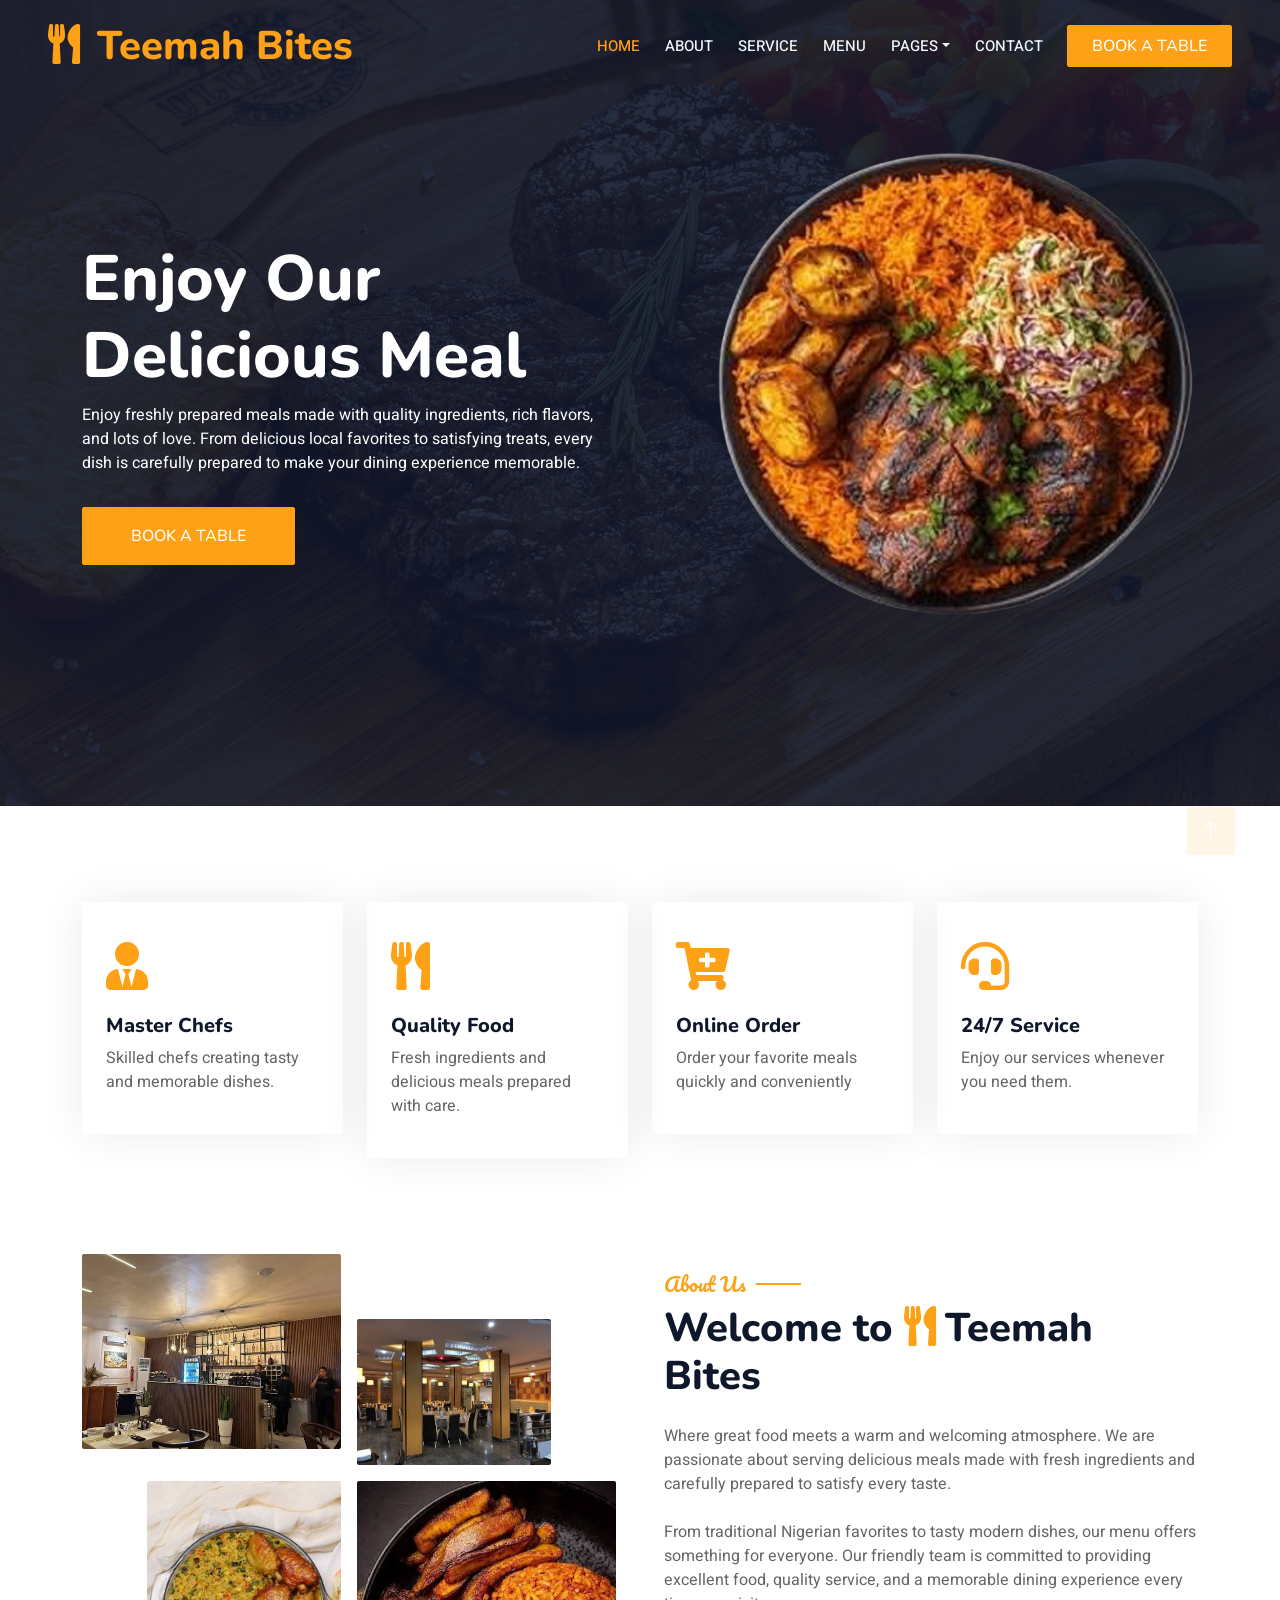
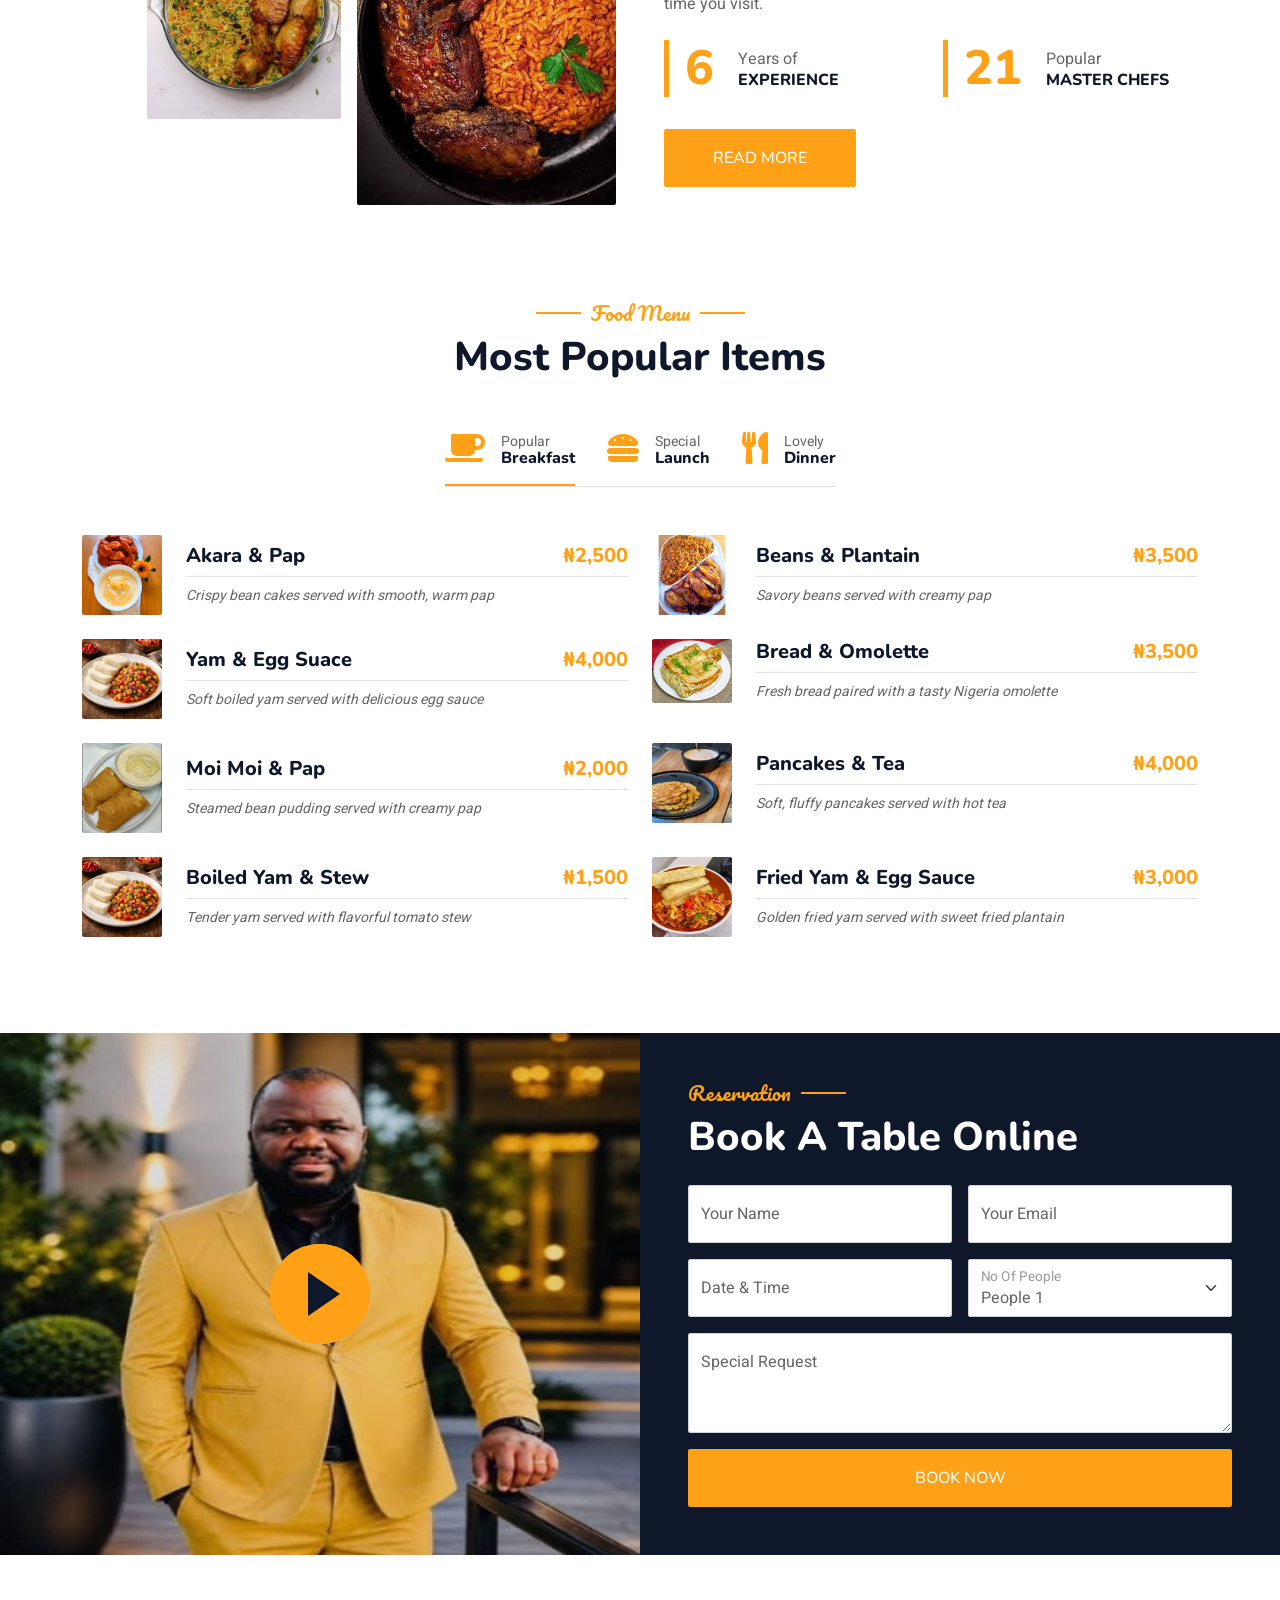
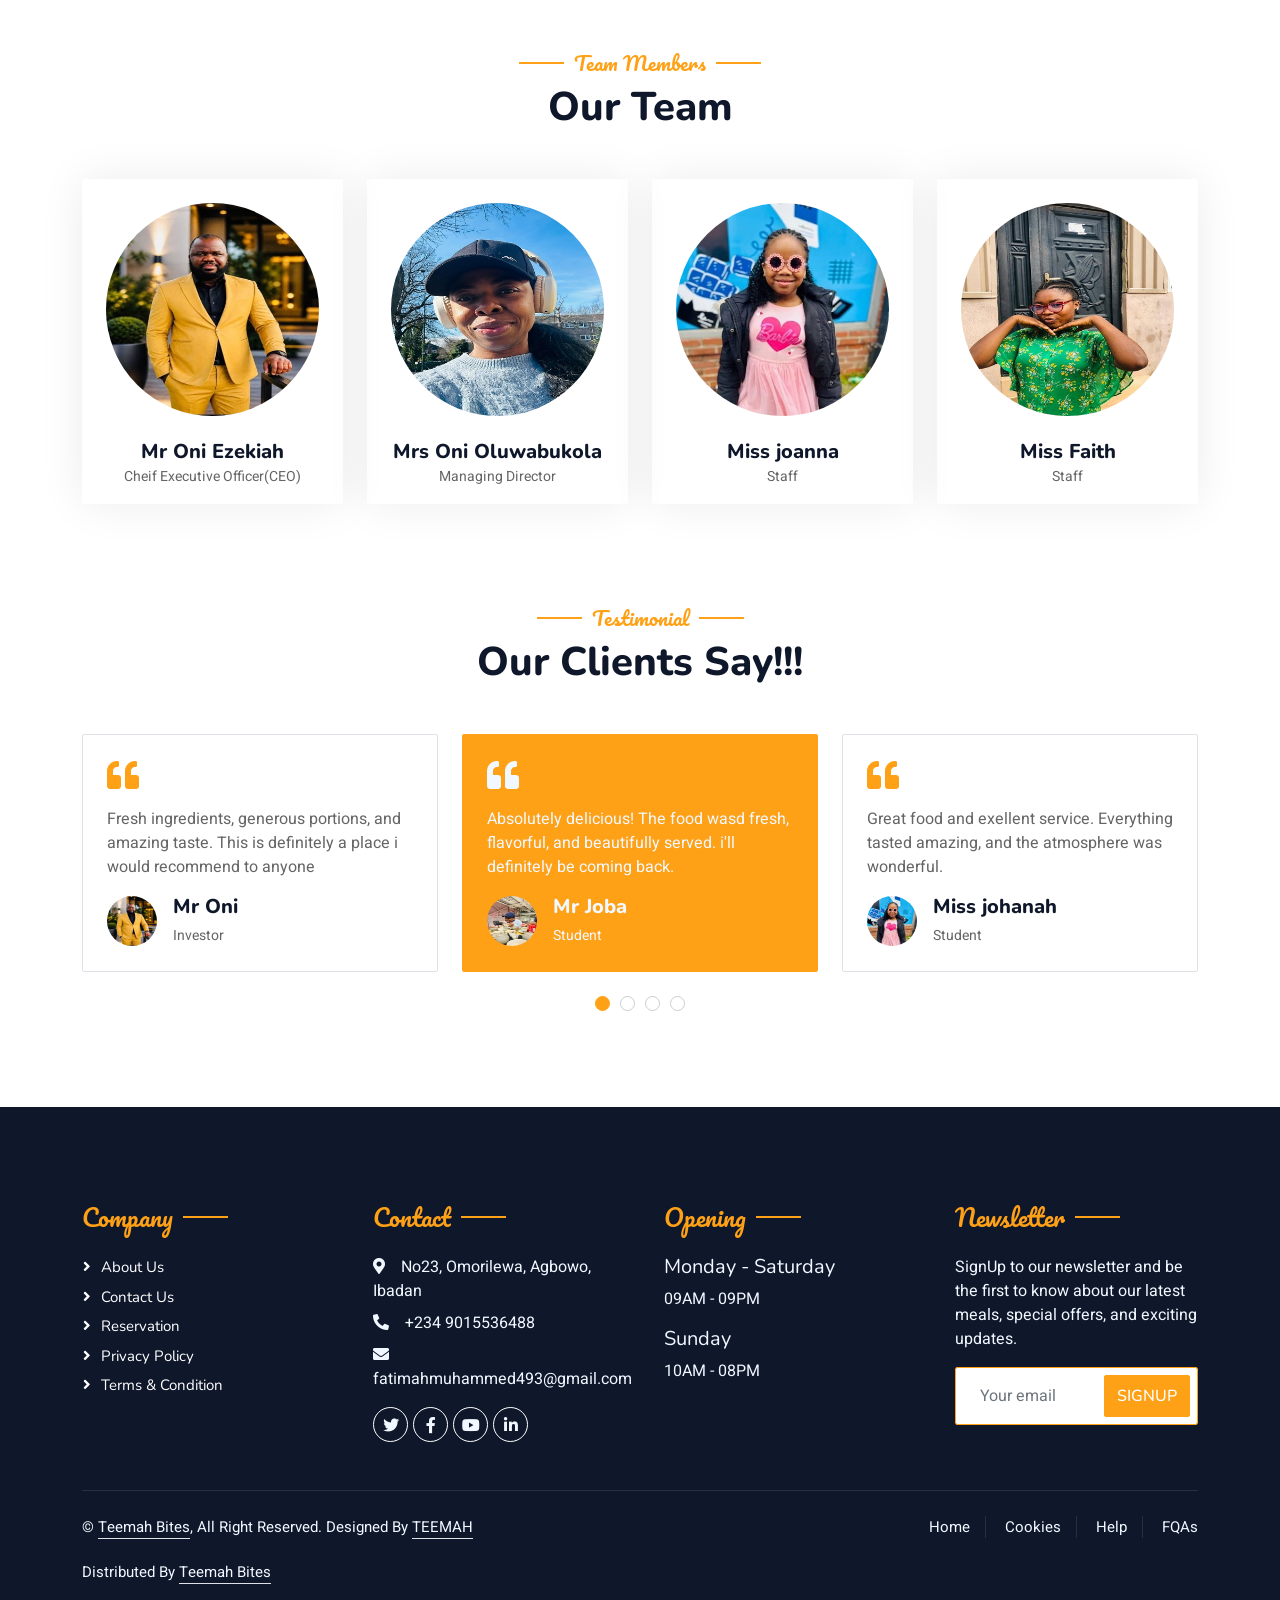
<file: index.html>
<!DOCTYPE html>
<html lang="en">

<head>
    <meta charset="utf-8">
    <title>Teemah Bites</title>
    <meta content="width=device-width, initial-scale=1.0" name="viewport">
    <meta content="" name="keywords">
    <meta content="" name="description">

    <!-- Favicon -->
    <link href="img/favicon.ico" rel="icon">

    <!-- Google Web Fonts -->
    <link rel="preconnect" href="https://fonts.googleapis.com">
    <link rel="preconnect" href="https://fonts.gstatic.com" crossorigin>
    <link href="https://fonts.googleapis.com/css2?family=Heebo:wght@400;500;600&family=Nunito:wght@600;700;800&family=Pacifico&display=swap" rel="stylesheet">

    <!-- Icon Font Stylesheet -->
    <link href="https://cdnjs.cloudflare.com/ajax/libs/font-awesome/5.10.0/css/all.min.css" rel="stylesheet">
    <link href="https://cdn.jsdelivr.net/npm/bootstrap-icons@1.4.1/font/bootstrap-icons.css" rel="stylesheet">

    <!-- Libraries Stylesheet -->
    <link href="lib/animate/animate.min.css" rel="stylesheet">
    <link href="lib/owlcarousel/assets/owl.carousel.min.css" rel="stylesheet">
    <link href="lib/tempusdominus/css/tempusdominus-bootstrap-4.min.css" rel="stylesheet" />

    <!-- Customized Bootstrap Stylesheet -->
    <link href="css/bootstrap.min.css" rel="stylesheet">

    <!-- Template Stylesheet -->
    <link href="css/style.css" rel="stylesheet">
</head>

<body>
    <div class="container-xxl bg-white p-0">
        <!-- Spinner Start -->
        <div id="spinner" class="show bg-white position-fixed translate-middle w-100 vh-100 top-50 start-50 d-flex align-items-center justify-content-center">
            <div class="spinner-border text-primary" style="width: 3rem; height: 3rem;" role="status">
                <span class="sr-only">Loading...</span>
            </div>
        </div>
        <!-- Spinner End -->


        <!-- Navbar & Hero Start -->
        <div class="container-xxl position-relative p-0">
            <nav class="navbar navbar-expand-lg navbar-dark bg-dark px-4 px-lg-5 py-3 py-lg-0">
                <a href="" class="navbar-brand p-0">
                    <h1 class="text-primary m-0"><i class="fa fa-utensils me-3"></i>Teemah Bites</h1>
                    <!-- <img src="img/logo.png" alt="Logo"> -->
                </a>
                <button class="navbar-toggler" type="button" data-bs-toggle="collapse" data-bs-target="#navbarCollapse">
                    <span class="fa fa-bars"></span>
                </button>
                <div class="collapse navbar-collapse" id="navbarCollapse">
                    <div class="navbar-nav ms-auto py-0 pe-4">
                        <a href="index.html" class="nav-item nav-link active">Home</a>
                        <a href="about.html" class="nav-item nav-link">About</a>
                        <a href="service.html" class="nav-item nav-link">Service</a>
                        <a href="menu.html" class="nav-item nav-link">Menu</a>
                        <div class="nav-item dropdown">
                            <a href="#" class="nav-link dropdown-toggle" data-bs-toggle="dropdown">Pages</a>
                            <div class="dropdown-menu m-0">
                                <a href="booking.html" class="dropdown-item">Booking</a>
                                <a href="team.html" class="dropdown-item">Our Team</a>
                                <a href="testimonial.html" class="dropdown-item">Testimonial</a>
                            </div>
                        </div>
                        <a href="contact.html" class="nav-item nav-link">Contact</a>
                    </div>
                    <a href="" class="btn btn-primary py-2 px-4">Book A Table</a>
                </div>
            </nav>

            <div class="container-xxl py-5 bg-dark hero-header mb-5">
                <div class="container my-5 py-5">
                    <div class="row align-items-center g-5">
                        <div class="col-lg-6 text-center text-lg-start">
                            <h1 class="display-3 text-white animated slideInLeft">Enjoy Our<br>Delicious Meal</h1>
                            <p class="text-white animated slideInLeft mb-4 pb-2"> Enjoy freshly prepared meals made with quality ingredients, rich flavors, and lots of love. From delicious local favorites to satisfying treats, every dish is carefully prepared to make your dining experience memorable.</p>
                            <a href="" class="btn btn-primary py-sm-3 px-sm-5 me-3 animated slideInLeft">Book A Table</a>
                        </div>
                        <div class="col-lg-6 text-center text-lg-end overflow-hidden">
                            <img class="img-fluid" src="./images/bff.png" alt="">
                        </div>
                    </div>
                </div>
            </div>
        </div>
        <!-- Navbar & Hero End -->


        <!-- Service Start -->
        <div class="container-xxl py-5">
            <div class="container">
                <div class="row g-4">
                    <div class="col-lg-3 col-sm-6 wow fadeInUp" data-wow-delay="0.1s">
                        <div class="service-item rounded pt-3">
                            <div class="p-4">
                                <i class="fa fa-3x fa-user-tie text-primary mb-4"></i>
                                <h5>Master Chefs</h5>
                                <p>Skilled chefs creating tasty and memorable dishes.</p>
                            </div>
                        </div>
                    </div>
                    <div class="col-lg-3 col-sm-6 wow fadeInUp" data-wow-delay="0.3s">
                        <div class="service-item rounded pt-3">
                            <div class="p-4">
                                <i class="fa fa-3x fa-utensils text-primary mb-4"></i>
                                <h5>Quality Food</h5>
                                <p>Fresh ingredients and delicious meals prepared with care.</p>
                            </div>
                        </div>
                    </div>
                    <div class="col-lg-3 col-sm-6 wow fadeInUp" data-wow-delay="0.5s">
                        <div class="service-item rounded pt-3">
                            <div class="p-4">
                                <i class="fa fa-3x fa-cart-plus text-primary mb-4"></i>
                                <h5>Online Order</h5>
                                <p>Order your favorite meals quickly and conveniently</p>
                            </div>
                        </div>
                    </div>
                    <div class="col-lg-3 col-sm-6 wow fadeInUp" data-wow-delay="0.7s">
                        <div class="service-item rounded pt-3">
                            <div class="p-4">
                                <i class="fa fa-3x fa-headset text-primary mb-4"></i>
                                <h5>24/7 Service</h5>
                                <p>Enjoy our services whenever you need them.</p>
                            </div>
                        </div>
                    </div>
                </div>
            </div>
        </div>
        <!-- Service End -->


        <!-- About Start -->
        <div class="container-xxl py-5">
            <div class="container">
                <div class="row g-5 align-items-center">
                    <div class="col-lg-6">
                        <div class="row g-3">
                            <div class="col-6 text-start">
                                <img class="img-fluid rounded w-100 wow zoomIn" data-wow-delay="0.1s" src="./images/res img 2.jfif">
                            </div>
                            <div class="col-6 text-start">
                                <img class="img-fluid rounded w-75 wow zoomIn" data-wow-delay="0.3s" src="./images/res img.jfif" style="margin-top: 25%;">
                            </div>
                            <div class="col-6 text-end">
                                <img class="img-fluid rounded w-75 wow zoomIn" data-wow-delay="0.5s" src="./images/f2.jfif">
                            </div>
                            <div class="col-6 text-end">
                                <img class="img-fluid rounded w-100 wow zoomIn" data-wow-delay="0.7s" src="./images/f5.jfif">
                            </div>
                        </div>
                    </div>
                    <div class="col-lg-6">
                        <h5 class="section-title ff-secondary text-start text-primary fw-normal">About Us</h5>
                        <h1 class="mb-4">Welcome to <i class="fa fa-utensils text-primary me-2"></i>Teemah Bites</h1>
                        <p class="mb-4">Where great food meets a warm and welcoming atmosphere. We are passionate about serving delicious meals made with fresh ingredients and carefully prepared to satisfy every taste.</p>
                        <p class="mb-4">From traditional Nigerian favorites to tasty modern dishes, our menu offers something for everyone. Our friendly team is committed to providing excellent food, quality service, and a memorable dining experience every time you visit.</p>
                        <div class="row g-4 mb-4">
                            <div class="col-sm-6">
                                <div class="d-flex align-items-center border-start border-5 border-primary px-3">
                                    <h1 class="flex-shrink-0 display-5 text-primary mb-0" data-toggle="counter-up">15</h1>
                                    <div class="ps-4">
                                        <p class="mb-0">Years of</p>
                                        <h6 class="text-uppercase mb-0">Experience</h6>
                                    </div>
                                </div>
                            </div>
                            <div class="col-sm-6">
                                <div class="d-flex align-items-center border-start border-5 border-primary px-3">
                                    <h1 class="flex-shrink-0 display-5 text-primary mb-0" data-toggle="counter-up">50</h1>
                                    <div class="ps-4">
                                        <p class="mb-0">Popular</p>
                                        <h6 class="text-uppercase mb-0">Master Chefs</h6>
                                    </div>
                                </div>
                            </div>
                        </div>
                        <a class="btn btn-primary py-3 px-5 mt-2" href="">Read More</a>
                    </div>
                </div>
            </div>
        </div>
        <!-- About End -->


        <!-- Menu Start -->
        <div class="container-xxl py-5">
            <div class="container">
                <div class="text-center wow fadeInUp" data-wow-delay="0.1s">
                    <h5 class="section-title ff-secondary text-center text-primary fw-normal">Food Menu</h5>
                    <h1 class="mb-5">Most Popular Items</h1>
                </div>
                <div class="tab-class text-center wow fadeInUp" data-wow-delay="0.1s">
                    <ul class="nav nav-pills d-inline-flex justify-content-center border-bottom mb-5">
                        <li class="nav-item">
                            <a class="d-flex align-items-center text-start mx-3 ms-0 pb-3 active" data-bs-toggle="pill" href="#tab-1">
                                <i class="fa fa-coffee fa-2x text-primary"></i>
                                <div class="ps-3">
                                    <small class="text-body">Popular</small>
                                    <h6 class="mt-n1 mb-0">Breakfast</h6>
                                </div>
                            </a>
                        </li>
                        <li class="nav-item">
                            <a class="d-flex align-items-center text-start mx-3 pb-3" data-bs-toggle="pill" href="#tab-2">
                                <i class="fa fa-hamburger fa-2x text-primary"></i>
                                <div class="ps-3">
                                    <small class="text-body">Special</small>
                                    <h6 class="mt-n1 mb-0">Launch</h6>
                                </div>
                            </a>
                        </li>
                        <li class="nav-item">
                            <a class="d-flex align-items-center text-start mx-3 me-0 pb-3" data-bs-toggle="pill" href="#tab-3">
                                <i class="fa fa-utensils fa-2x text-primary"></i>
                                <div class="ps-3">
                                    <small class="text-body">Lovely</small>
                                    <h6 class="mt-n1 mb-0">Dinner</h6>
                                </div>
                            </a>
                        </li>
                    </ul>
                    <div class="tab-content">
                        <div id="tab-1" class="tab-pane fade show p-0 active">
                            <div class="row g-4">
                                <div class="col-lg-6">
                                    <div class="d-flex align-items-center">
                                        <img class="flex-shrink-0 img-fluid rounded" src="./images/my/akara & pap.jfif" alt="" style="width: 80px;">
                                        <div class="w-100 d-flex flex-column text-start ps-4">
                                            <h5 class="d-flex justify-content-between border-bottom pb-2">
                                                <span>Akara & Pap</span>
                                                <span class="text-primary">₦2,500</span>
                                            </h5>
                                            <small class="fst-italic">Crispy bean cakes served with smooth, warm pap</small>
                                        </div>
                                    </div>
                                </div>
                                <div class="col-lg-6">
                                    <div class="d-flex align-items-center">
                                        <img class="flex-shrink-0 img-fluid rounded" src="./images/my/beans and plaintain.jfif" alt="" style="width: 80px;">
                                        <div class="w-100 d-flex flex-column text-start ps-4">
                                            <h5 class="d-flex justify-content-between border-bottom pb-2">
                                                <span>Beans & Plantain</span>
                                                <span class="text-primary">₦3,500</span>
                                            </h5>
                                            <small class="fst-italic">Savory beans served with creamy pap</small>
                                        </div>
                                    </div>
                                </div>
                                <div class="col-lg-6">
                                    <div class="d-flex align-items-center">
                                        <img class="flex-shrink-0 img-fluid rounded" src="./images/my/yam and egg sauce.jfif" alt="" style="width: 80px;">
                                        <div class="w-100 d-flex flex-column text-start ps-4">
                                            <h5 class="d-flex justify-content-between border-bottom pb-2">
                                                <span>Yam & Egg Suace</span>
                                                <span class="text-primary">₦4,000</span>
                                            </h5>
                                            <small class="fst-italic">Soft boiled yam served with delicious egg sauce</small>
                                        </div>
                                    </div>
                                </div>
                                <div class="col-lg-6">
                                    <div class="d-flex align-items-center">
                                        <img class="flex-shrink-0 img-fluid rounded" src="./images/my/bread and omelette.jfif" alt="" style="width: 80px;">
                                        <div class="w-100 d-flex flex-column text-start ps-4">
                                            <h5 class="d-flex justify-content-between border-bottom pb-2">
                                                <span>Bread & Omolette</span>
                                                <span class="text-primary">₦3,500</span>
                                            </h5>
                                            <small class="fst-italic">Fresh bread paired with a tasty Nigeria omolette</small>
                                        </div>
                                    </div>
                                </div>
                                <div class="col-lg-6">
                                    <div class="d-flex align-items-center">
                                        <img class="flex-shrink-0 img-fluid rounded" src="./images/my/moimoi and pap.jfif" alt="" style="width: 80px;">
                                        <div class="w-100 d-flex flex-column text-start ps-4">
                                            <h5 class="d-flex justify-content-between border-bottom pb-2">
                                                <span>Moi Moi & Pap</span>
                                                <span class="text-primary">₦2,000</span>
                                            </h5>
                                            <small class="fst-italic">Steamed bean pudding served with creamy pap</small>
                                        </div>
                                    </div>
                                </div>
                                <div class="col-lg-6">
                                    <div class="d-flex align-items-center">
                                        <img class="flex-shrink-0 img-fluid rounded" src="./images/my/nigeria pancakes and tea.jfif" alt="" style="width: 80px;">
                                        <div class="w-100 d-flex flex-column text-start ps-4">
                                            <h5 class="d-flex justify-content-between border-bottom pb-2">
                                                <span>Pancakes & Tea</span>
                                                <span class="text-primary">₦4,000</span>
                                            </h5>
                                            <small class="fst-italic">Soft, fluffy pancakes served with hot tea</small>
                                        </div>
                                    </div>
                                </div>
                                <div class="col-lg-6">
                                    <div class="d-flex align-items-center">
                                        <img class="flex-shrink-0 img-fluid rounded" src="./images/my/yam and egg sauce.jfif" alt="" style="width: 80px;">
                                        <div class="w-100 d-flex flex-column text-start ps-4">
                                            <h5 class="d-flex justify-content-between border-bottom pb-2">
                                                <span>Boiled Yam & Stew</span>
                                                <span class="text-primary">₦1,500</span>
                                            </h5>
                                            <small class="fst-italic">Tender yam served with flavorful tomato stew</small>
                                        </div>
                                    </div>
                                </div>
                                <div class="col-lg-6">
                                    <div class="d-flex align-items-center">
                                        <img class="flex-shrink-0 img-fluid rounded" src="./images/my/fried yam and egg sauce.jfif" alt="" style="width: 80px;">
                                        <div class="w-100 d-flex flex-column text-start ps-4">
                                            <h5 class="d-flex justify-content-between border-bottom pb-2">
                                                <span>Fried Yam & Egg Sauce</span>
                                                <span class="text-primary">₦3,000</span>
                                            </h5>
                                            <small class="fst-italic">Golden fried yam served with sweet fried plantain</small>
                                        </div>
                                    </div>
                                </div>
                            </div>
                        </div>
                        <div id="tab-2" class="tab-pane fade show p-0">
                            <div class="row g-4">
                                <div class="col-lg-6">
                                    <div class="d-flex align-items-center">
                                        <img class="flex-shrink-0 img-fluid rounded" src="./images/lunch/fried rice and chicken.jfif" alt="" style="width: 80px;">
                                        <div class="w-100 d-flex flex-column text-start ps-4">
                                            <h5 class="d-flex justify-content-between border-bottom pb-2">
                                                <span>Fried Rice & Chicken</span>
                                                <span class="text-primary">₦3,600</span>
                                            </h5>
                                            <small class="fst-italic">Colorful fried rice served with seasoned chicken</small>
                                        </div>
                                    </div>
                                </div>
                                <div class="col-lg-6">
                                    <div class="d-flex align-items-center">
                                        <img class="flex-shrink-0 img-fluid rounded" src="./images/lunch/jollof rice and chicken.jfif" alt="" style="width: 80px;">
                                        <div class="w-100 d-flex flex-column text-start ps-4">
                                            <h5 class="d-flex justify-content-between border-bottom pb-2">
                                                <span>Jollof Rice & Chicken</span>
                                                <span class="text-primary">₦3,600</span>
                                            </h5>
                                            <small class="fst-italic">Flavorful Nigeria jollof rice with juicy chicken</small>
                                        </div>
                                    </div>
                                </div>
                                <div class="col-lg-6">
                                    <div class="d-flex align-items-center">
                                        <img class="flex-shrink-0 img-fluid rounded" src="./images/lunch/ofada rice and sauce.jfif" alt="" style="width: 80px;">
                                        <div class="w-100 d-flex flex-column text-start ps-4">
                                            <h5 class="d-flex justify-content-between border-bottom pb-2">
                                                <span>Ofada Rice & Sauce</span>
                                                <span class="text-primary">₦3,600</span>
                                            </h5>
                                            <small class="fst-italic">Local ofada rice served with rich spicy sauce</small>
                                        </div>
                                    </div>
                                </div>
                                <div class="col-lg-6">
                                    <div class="d-flex align-items-center">
                                        <img class="flex-shrink-0 img-fluid rounded" src="./images/lunch/white rice and beef stew.jfif" alt="" style="width: 80px;">
                                        <div class="w-100 d-flex flex-column text-start ps-4">
                                            <h5 class="d-flex justify-content-between border-bottom pb-2">
                                                <span>White Rice & Beef Stew</span>
                                                <span class="text-primary">₦2,000</span>
                                            </h5>
                                            <small class="fst-italic">Steamed rice with tender beef in tomato stew</small>
                                        </div>
                                    </div>
                                </div>
                                <div class="col-lg-6">
                                    <div class="d-flex align-items-center">
                                        <img class="flex-shrink-0 img-fluid rounded" src="./images/lunch/amala ewedu and gbegiri.jfif" alt="" style="width: 80px;">
                                        <div class="w-100 d-flex flex-column text-start ps-4">
                                            <h5 class="d-flex justify-content-between border-bottom pb-2">
                                                <span>Amala, Ewedu & Gbegiri</span>
                                                <span class="text-primary">₦4,500</span>
                                            </h5>
                                            <small class="fst-italic">Smooth Amala served with classic Nigeria soups</small>
                                        </div>
                                    </div>
                                </div>
                                <div class="col-lg-6">
                                    <div class="d-flex align-items-center">
                                        <img class="flex-shrink-0 img-fluid rounded" src="./images/lunch/eba and egusi.jfif" alt="" style="width: 80px;">
                                        <div class="w-100 d-flex flex-column text-start ps-4">
                                            <h5 class="d-flex justify-content-between border-bottom pb-2">
                                                <span>Eba & Egusi Soup</span>
                                                <span class="text-primary">₦3,000</span>
                                            </h5>
                                            <small class="fst-italic">Soft Eba paired with rich and delicious Egusi soup</small>
                                        </div>
                                    </div>
                                </div>
                                <div class="col-lg-6">
                                    <div class="d-flex align-items-center">
                                        <img class="flex-shrink-0 img-fluid rounded" src="./images/lunch/pounded yam and veg.jfif" alt="" style="width: 80px;">
                                        <div class="w-100 d-flex flex-column text-start ps-4">
                                            <h5 class="d-flex justify-content-between border-bottom pb-2">
                                                <span>pounded Yam & Vegetable Soup</span>
                                                <span class="text-primary">₦6,000</span>
                                            </h5>
                                            <small class="fst-italic">Smooth pounded yam with fresh vegetable soup</small>
                                        </div>
                                    </div>
                                </div>
                                <div class="col-lg-6">
                                    <div class="d-flex align-items-center">
                                        <img class="flex-shrink-0 img-fluid rounded" src="./images/lunch/beans and fried plantain.jfif" alt="" style="width: 80px;">
                                        <div class="w-100 d-flex flex-column text-start ps-4">
                                            <h5 class="d-flex justify-content-between border-bottom pb-2">
                                                <span>Beans & Fried Plantain</span>
                                                <span class="text-primary">₦1,500</span>
                                            </h5>
                                            <small class="fst-italic">Hearty beans paired with Golden sweet plantain</small>
                                        </div>
                                    </div>
                                </div>
                            </div>
                        </div>
                        <div id="tab-3" class="tab-pane fade show p-0">
                            <div class="row g-4">
                                <div class="col-lg-6">
                                    <div class="d-flex align-items-center">
                                        <img class="flex-shrink-0 img-fluid rounded" src="./images/dinner/spag and chicken.jfif" alt="" style="width: 80px;">
                                        <div class="w-100 d-flex flex-column text-start ps-4">
                                            <h5 class="d-flex justify-content-between border-bottom pb-2">
                                                <span>Stir-fry Spaghetti & Chicken</span>
                                                <span class="text-primary">₦3,600</span>
                                            </h5>
                                            <small class="fst-italic">Spicy jollof Spaghetti served with tender chicken</small>
                                        </div>
                                    </div>
                                </div>
                                <div class="col-lg-6">
                                    <div class="d-flex align-items-center">
                                        <img class="flex-shrink-0 img-fluid rounded" src="./images/dinner/yam porrige.jfif" alt="" style="width: 80px;">
                                        <div class="w-100 d-flex flex-column text-start ps-4">
                                            <h5 class="d-flex justify-content-between border-bottom pb-2">
                                                <span>Yam porrige</span>
                                                <span class="text-primary">₦2,000</span>
                                            </h5>
                                            <small class="fst-italic">Soft yam cooked in a rich, flavorful sauce</small>
                                        </div>
                                    </div>
                                </div>
                                <div class="col-lg-6">
                                    <div class="d-flex align-items-center">
                                        <img class="flex-shrink-0 img-fluid rounded" src="./images/dinner/rice and beans.jfif" alt="" style="width: 80px;">
                                        <div class="w-100 d-flex flex-column text-start ps-4">
                                            <h5 class="d-flex justify-content-between border-bottom pb-2">
                                                <span>Rice & Beans</span>
                                                <span class="text-primary">₦3,000</span>
                                            </h5>
                                            <small class="fst-italic">A delicious combination of rice and well-seasoned beans</small>
                                        </div>
                                    </div>
                                </div>
                                <div class="col-lg-6">
                                    <div class="d-flex align-items-center">
                                        <img class="flex-shrink-0 img-fluid rounded" src="./images/dinner/eba and okro soup.jfif" alt="" style="width: 80px;">
                                        <div class="w-100 d-flex flex-column text-start ps-4">
                                            <h5 class="d-flex justify-content-between border-bottom pb-2">
                                                <span>Eba & Okra Soup</span>
                                                <span class="text-primary">₦1,500</span>
                                            </h5>
                                            <small class="fst-italic">Soft Eba served with fresh, tasty okra soup</small>
                                        </div>
                                    </div>
                                </div>
                                <div class="col-lg-6">
                                    <div class="d-flex align-items-center">
                                        <img class="flex-shrink-0 img-fluid rounded" src="./images/dinner/semo and egusi soup.jfif" alt="" style="width: 80px;">
                                        <div class="w-100 d-flex flex-column text-start ps-4">
                                            <h5 class="d-flex justify-content-between border-bottom pb-2">
                                                <span>Semovita & Egusi Soup</span>
                                                <span class="text-primary">₦2,500</span>
                                            </h5>
                                            <small class="fst-italic">Smooth Semovita paired with rich egusi soup</small>
                                        </div>
                                    </div>
                                </div>
                                <div class="col-lg-6">
                                    <div class="d-flex align-items-center">
                                        <img class="flex-shrink-0 img-fluid rounded" src="./images/dinner/pounded yam and ogbono.jfif" alt="" style="width: 80px;">
                                        <div class="w-100 d-flex flex-column text-start ps-4">
                                            <h5 class="d-flex justify-content-between border-bottom pb-2">
                                                <span>Pounded Yam & Ogbona</span>
                                                <span class="text-primary">₦5,000</span>
                                            </h5>
                                            <small class="fst-italic">Soft pounded yam with delicious Ogbona soup</small>
                                        </div>
                                    </div>
                                </div>
                                <div class="col-lg-6">
                                    <div class="d-flex align-items-center">
                                        <img class="flex-shrink-0 img-fluid rounded" src="./images/dinner/boiled plantain and egg sauce.jfif" alt="" style="width: 80px;">
                                        <div class="w-100 d-flex flex-column text-start ps-4">
                                            <h5 class="d-flex justify-content-between border-bottom pb-2">
                                                <span>Boiled Plantain & Egg Sauce</span>
                                                <span class="text-primary">₦3,000</span>
                                            </h5>
                                            <small class="fst-italic">Tender plantain served with savory egg sauce</small>
                                        </div>
                                    </div>
                                </div>
                                <div class="col-lg-6">
                                    <div class="d-flex align-items-center">
                                        <img class="flex-shrink-0 img-fluid rounded" src="./images/dinner/noodles and chicken.jfif" alt="" style="width: 80px;">
                                        <div class="w-100 d-flex flex-column text-start ps-4">
                                            <h5 class="d-flex justify-content-between border-bottom pb-2">
                                                <span>Noodles & Chicken</span>
                                                <span class="text-primary">₦4,000</span>
                                            </h5>
                                            <small class="fst-italic">Tasty noodles served with seasoned chicken</small>
                                        </div>
                                    </div>
                                </div>
                            </div>
                        </div>
                    </div>
                </div>
            </div>
        </div>
        <!-- Menu End -->


        <!-- Reservation Start -->
        <div class="container-xxl py-5 px-0 wow fadeInUp" data-wow-delay="0.1s">
            <div class="row g-0">
                <div class="col-md-6">
                    <div class="video">
                        <button type="button" class="btn-play" data-bs-toggle="modal" data-src="https://www.youtube.com/embed/DWRcNpR6Kdc" data-bs-target="#videoModal">
                            <span></span>
                        </button>
                    </div>
                </div>
                <div class="col-md-6 bg-dark d-flex align-items-center">
                    <div class="p-5 wow fadeInUp" data-wow-delay="0.2s">
                        <h5 class="section-title ff-secondary text-start text-primary fw-normal">Reservation</h5>
                        <h1 class="text-white mb-4">Book A Table Online</h1>
                        <form>
                            <div class="row g-3">
                                <div class="col-md-6">
                                    <div class="form-floating">
                                        <input type="text" class="form-control" id="name" placeholder="Your Name">
                                        <label for="name">Your Name</label>
                                    </div>
                                </div>
                                <div class="col-md-6">
                                    <div class="form-floating">
                                        <input type="email" class="form-control" id="email" placeholder="Your Email">
                                        <label for="email">Your Email</label>
                                    </div>
                                </div>
                                <div class="col-md-6">
                                    <div class="form-floating date" id="date3" data-target-input="nearest">
                                        <input type="text" class="form-control datetimepicker-input" id="datetime" placeholder="Date & Time" data-target="#date3" data-toggle="datetimepicker" />
                                        <label for="datetime">Date & Time</label>
                                    </div>
                                </div>
                                <div class="col-md-6">
                                    <div class="form-floating">
                                        <select class="form-select" id="select1">
                                          <option value="1">People 1</option>
                                          <option value="2">People 2</option>
                                          <option value="3">People 3</option>
                                        </select>
                                        <label for="select1">No Of People</label>
                                      </div>
                                </div>
                                <div class="col-12">
                                    <div class="form-floating">
                                        <textarea class="form-control" placeholder="Special Request" id="message" style="height: 100px"></textarea>
                                        <label for="message">Special Request</label>
                                    </div>
                                </div>
                                <div class="col-12">
                                    <button class="btn btn-primary w-100 py-3" type="submit">Book Now</button>
                                </div>
                            </div>
                        </form>
                    </div>
                </div>
            </div>
        </div>

        <div class="modal fade" id="videoModal" tabindex="-1" aria-labelledby="exampleModalLabel" aria-hidden="true">
            <div class="modal-dialog">
                <div class="modal-content rounded-0">
                    <div class="modal-header">
                        <h5 class="modal-title" id="exampleModalLabel">Youtube Video</h5>
                        <button type="button" class="btn-close" data-bs-dismiss="modal" aria-label="Close"></button>
                    </div>
                    <div class="modal-body">
                        <!-- 16:9 aspect ratio -->
                        <div class="ratio ratio-16x9">
                            <iframe class="embed-responsive-item" src="" id="video" allowfullscreen allowscriptaccess="always"
                                allow="autoplay"></iframe>
                        </div>
                    </div>
                </div>
            </div>
        </div>
        <!-- Reservation Start -->


        <!-- Team Start -->
        <div class="container-xxl pt-5 pb-3">
            <div class="container">
                <div class="text-center wow fadeInUp" data-wow-delay="0.1s">
                    <h5 class="section-title ff-secondary text-center text-primary fw-normal">Team Members</h5>
                    <h1 class="mb-5">Our Team</h1>
                </div>
                <div class="row g-4">
                    <div class="col-lg-3 col-md-6 wow fadeInUp" data-wow-delay="0.1s">
                        <div class="team-item text-center rounded overflow-hidden">
                            <div class="rounded-circle overflow-hidden m-4">
                                <img class="img-fluid" src="./images/ceo.jpeg" alt="">
                            </div>
                            <h5 class="mb-0">Mr Oni Ezekiah</h5>
                            <small>Cheif Executive Officer(CEO)</small>
                            <div class="d-flex justify-content-center mt-3">
                                <a class="btn btn-square btn-primary mx-1" href=""><i class="fab fa-facebook-f"></i></a>
                                <a class="btn btn-square btn-primary mx-1" href=""><i class="fab fa-twitter"></i></a>
                                <a class="btn btn-square btn-primary mx-1" href=""><i class="fab fa-instagram"></i></a>
                            </div>
                        </div>
                    </div>
                    <div class="col-lg-3 col-md-6 wow fadeInUp" data-wow-delay="0.3s">
                        <div class="team-item text-center rounded overflow-hidden">
                            <div class="rounded-circle overflow-hidden m-4">
                                <img class="img-fluid" src="./images/managing director (2).jpeg" alt="">
                            </div>
                            <h5 class="mb-0">Mrs Oni Oluwabukola</h5>
                            <small>Managing Director</small>
                            <div class="d-flex justify-content-center mt-3">
                                <a class="btn btn-square btn-primary mx-1" href=""><i class="fab fa-facebook-f"></i></a>
                                <a class="btn btn-square btn-primary mx-1" href=""><i class="fab fa-twitter"></i></a>
                                <a class="btn btn-square btn-primary mx-1" href=""><i class="fab fa-instagram"></i></a>
                            </div>
                        </div>
                    </div>
                    <div class="col-lg-3 col-md-6 wow fadeInUp" data-wow-delay="0.5s">
                        <div class="team-item text-center rounded overflow-hidden">
                            <div class="rounded-circle overflow-hidden m-4">
                                <img class="img-fluid" src="./images/staff.jpeg" alt="">
                            </div>
                            <h5 class="mb-0">Miss joanna</h5>
                            <small>Staff</small>
                            <div class="d-flex justify-content-center mt-3">
                                <a class="btn btn-square btn-primary mx-1" href=""><i class="fab fa-facebook-f"></i></a>
                                <a class="btn btn-square btn-primary mx-1" href=""><i class="fab fa-twitter"></i></a>
                                <a class="btn btn-square btn-primary mx-1" href=""><i class="fab fa-instagram"></i></a>
                            </div>
                        </div>
                    </div>
                    <div class="col-lg-3 col-md-6 wow fadeInUp" data-wow-delay="0.7s">
                        <div class="team-item text-center rounded overflow-hidden">
                            <div class="rounded-circle overflow-hidden m-4">
                                <img class="img-fluid" src="./images/frontend developer.jpeg" alt="">
                            </div>
                            <h5 class="mb-0">Miss Faith</h5>
                            <small>Staff</small>
                            <div class="d-flex justify-content-center mt-3">
                                <a class="btn btn-square btn-primary mx-1" href=""><i class="fab fa-facebook-f"></i></a>
                                <a class="btn btn-square btn-primary mx-1" href=""><i class="fab fa-twitter"></i></a>
                                <a class="btn btn-square btn-primary mx-1" href=""><i class="fab fa-instagram"></i></a>
                            </div>
                        </div>
                    </div>
                </div>
            </div>
        </div>
        <!-- Team End -->


        <!-- Testimonial Start -->
        <div class="container-xxl py-5 wow fadeInUp" data-wow-delay="0.1s">
            <div class="container">
                <div class="text-center">
                    <h5 class="section-title ff-secondary text-center text-primary fw-normal">Testimonial</h5>
                    <h1 class="mb-5">Our Clients Say!!!</h1>
                </div>
                <div class="owl-carousel testimonial-carousel">
                    <div class="testimonial-item bg-transparent border rounded p-4">
                        <i class="fa fa-quote-left fa-2x text-primary mb-3"></i>
                        <p>Absolutely delicious! The food wasd fresh, flavorful, and beautifully served. i'll definitely be coming back.</p>
                        <div class="d-flex align-items-center">
                            <img class="img-fluid flex-shrink-0 rounded-circle" src="./images/backend developer.jpeg" style="width: 50px; height: 50px;">
                            <div class="ps-3">
                                <h5 class="mb-1">Mr Joba</h5>
                                <small>Student</small>
                            </div>
                        </div>
                    </div>
                    <div class="testimonial-item bg-transparent border rounded p-4">
                        <i class="fa fa-quote-left fa-2x text-primary mb-3"></i>
                        <p>Great food and exellent service. Everything tasted amazing, and the atmosphere was wonderful.</p>
                        <div class="d-flex align-items-center">
                            <img class="img-fluid flex-shrink-0 rounded-circle" src="./images/staff.jpeg" style="width: 50px; height: 50px;">
                            <div class="ps-3">
                                <h5 class="mb-1">Miss johanah</h5>
                                <small>Student</small>
                            </div>
                        </div>
                    </div>
                    <div class="testimonial-item bg-transparent border rounded p-4">
                        <i class="fa fa-quote-left fa-2x text-primary mb-3"></i>
                        <p>One of the best dining experience I've had. The meals were delicious and the staff were very welcoming.</p>
                        <div class="d-flex align-items-center">
                            <img class="img-fluid flex-shrink-0 rounded-circle" src="./images/managing director.jpeg" style="width: 50px; height: 50px;">
                            <div class="ps-3">
                                <h5 class="mb-1">mrs Oni</h5>
                                <small>professor</small>
                            </div>
                        </div>
                    </div>
                    <div class="testimonial-item bg-transparent border rounded p-4">
                        <i class="fa fa-quote-left fa-2x text-primary mb-3"></i>
                        <p>Fresh ingredients, generous portions, and amazing taste. This is definitely a place i would recommend to anyone</p>
                        <div class="d-flex align-items-center">
                            <img class="img-fluid flex-shrink-0 rounded-circle" src="./images/ceo.jpeg" style="width: 50px; height: 50px;">
                            <div class="ps-3">
                                <h5 class="mb-1">Mr Oni</h5>
                                <small>Investor</small>
                            </div>
                        </div>
                    </div>
                </div>
            </div>
        </div>
        <!-- Testimonial End -->
        

        <!-- Footer Start -->
        <div class="container-fluid bg-dark text-light footer pt-5 mt-5 wow fadeIn" data-wow-delay="0.1s">
            <div class="container py-5">
                <div class="row g-5">
                    <div class="col-lg-3 col-md-6">
                        <h4 class="section-title ff-secondary text-start text-primary fw-normal mb-4">Company</h4>
                        <a class="btn btn-link" href="">About Us</a>
                        <a class="btn btn-link" href="">Contact Us</a>
                        <a class="btn btn-link" href="">Reservation</a>
                        <a class="btn btn-link" href="">Privacy Policy</a>
                        <a class="btn btn-link" href="">Terms & Condition</a>
                    </div>
                    <div class="col-lg-3 col-md-6">
                        <h4 class="section-title ff-secondary text-start text-primary fw-normal mb-4">Contact</h4>
                        <p class="mb-2"><i class="fa fa-map-marker-alt me-3"></i>No23, Omorilewa, Agbowo, Ibadan</p>
                        <p class="mb-2"><i class="fa fa-phone-alt me-3"></i>+234 9015536488</p>
                        <p class="mb-2"><i class="fa fa-envelope me-3"></i>fatimahmuhammed493@gmail.com</p>
                        <div class="d-flex pt-2">
                            <a class="btn btn-outline-light btn-social" href=""><i class="fab fa-twitter"></i></a>
                            <a class="btn btn-outline-light btn-social" href=""><i class="fab fa-facebook-f"></i></a>
                            <a class="btn btn-outline-light btn-social" href=""><i class="fab fa-youtube"></i></a>
                            <a class="btn btn-outline-light btn-social" href=""><i class="fab fa-linkedin-in"></i></a>
                        </div>
                    </div>
                    <div class="col-lg-3 col-md-6">
                        <h4 class="section-title ff-secondary text-start text-primary fw-normal mb-4">Opening</h4>
                        <h5 class="text-light fw-normal">Monday - Saturday</h5>
                        <p>09AM - 09PM</p>
                        <h5 class="text-light fw-normal">Sunday</h5>
                        <p>10AM - 08PM</p>
                    </div>
                    <div class="col-lg-3 col-md-6">
                        <h4 class="section-title ff-secondary text-start text-primary fw-normal mb-4">Newsletter</h4>
                        <p>SignUp to our newsletter and be the first to know about our latest meals, special offers, and exciting updates.</p>
                        <div class="position-relative mx-auto" style="max-width: 400px;">
                            <input class="form-control border-primary w-100 py-3 ps-4 pe-5" type="text" placeholder="Your email">
                            <button type="button" class="btn btn-primary py-2 position-absolute top-0 end-0 mt-2 me-2">SignUp</button>
                        </div>
                    </div>
                </div>
            </div>
            <div class="container">
                <div class="copyright">
                    <div class="row">
                        <div class="col-md-6 text-center text-md-start mb-3 mb-md-0">
                            &copy; <a class="border-bottom" href="#">Teemah Bites</a>, All Right Reserved. 
							Designed By <a class="border-bottom" href="#">TEEMAH</a><br><br>
                            Distributed By <a class="border-bottom" href="#" target="_blank">Teemah Bites</a>
                        </div>
                        <div class="col-md-6 text-center text-md-end">
                            <div class="footer-menu">
                                <a href="">Home</a>
                                <a href="">Cookies</a>
                                <a href="">Help</a>
                                <a href="">FQAs</a>
                            </div>
                        </div>
                    </div>
                </div>
            </div>
        </div>
        <!-- Footer End -->


        <!-- Back to Top -->
        <a href="#" class="btn btn-lg btn-primary btn-lg-square back-to-top"><i class="bi bi-arrow-up"></i></a>
    </div>

    <!-- JavaScript Libraries -->
    <script src="https://code.jquery.com/jquery-3.4.1.min.js"></script>
    <script src="https://cdn.jsdelivr.net/npm/bootstrap@5.0.0/dist/js/bootstrap.bundle.min.js"></script>
    <script src="lib/wow/wow.min.js"></script>
    <script src="lib/easing/easing.min.js"></script>
    <script src="lib/waypoints/waypoints.min.js"></script>
    <script src="lib/counterup/counterup.min.js"></script>
    <script src="lib/owlcarousel/owl.carousel.min.js"></script>
    <script src="lib/tempusdominus/js/moment.min.js"></script>
    <script src="lib/tempusdominus/js/moment-timezone.min.js"></script>
    

    <!-- Template Javascript -->
    <script src="js/main.js"></script>
</body>

</html>
</file>
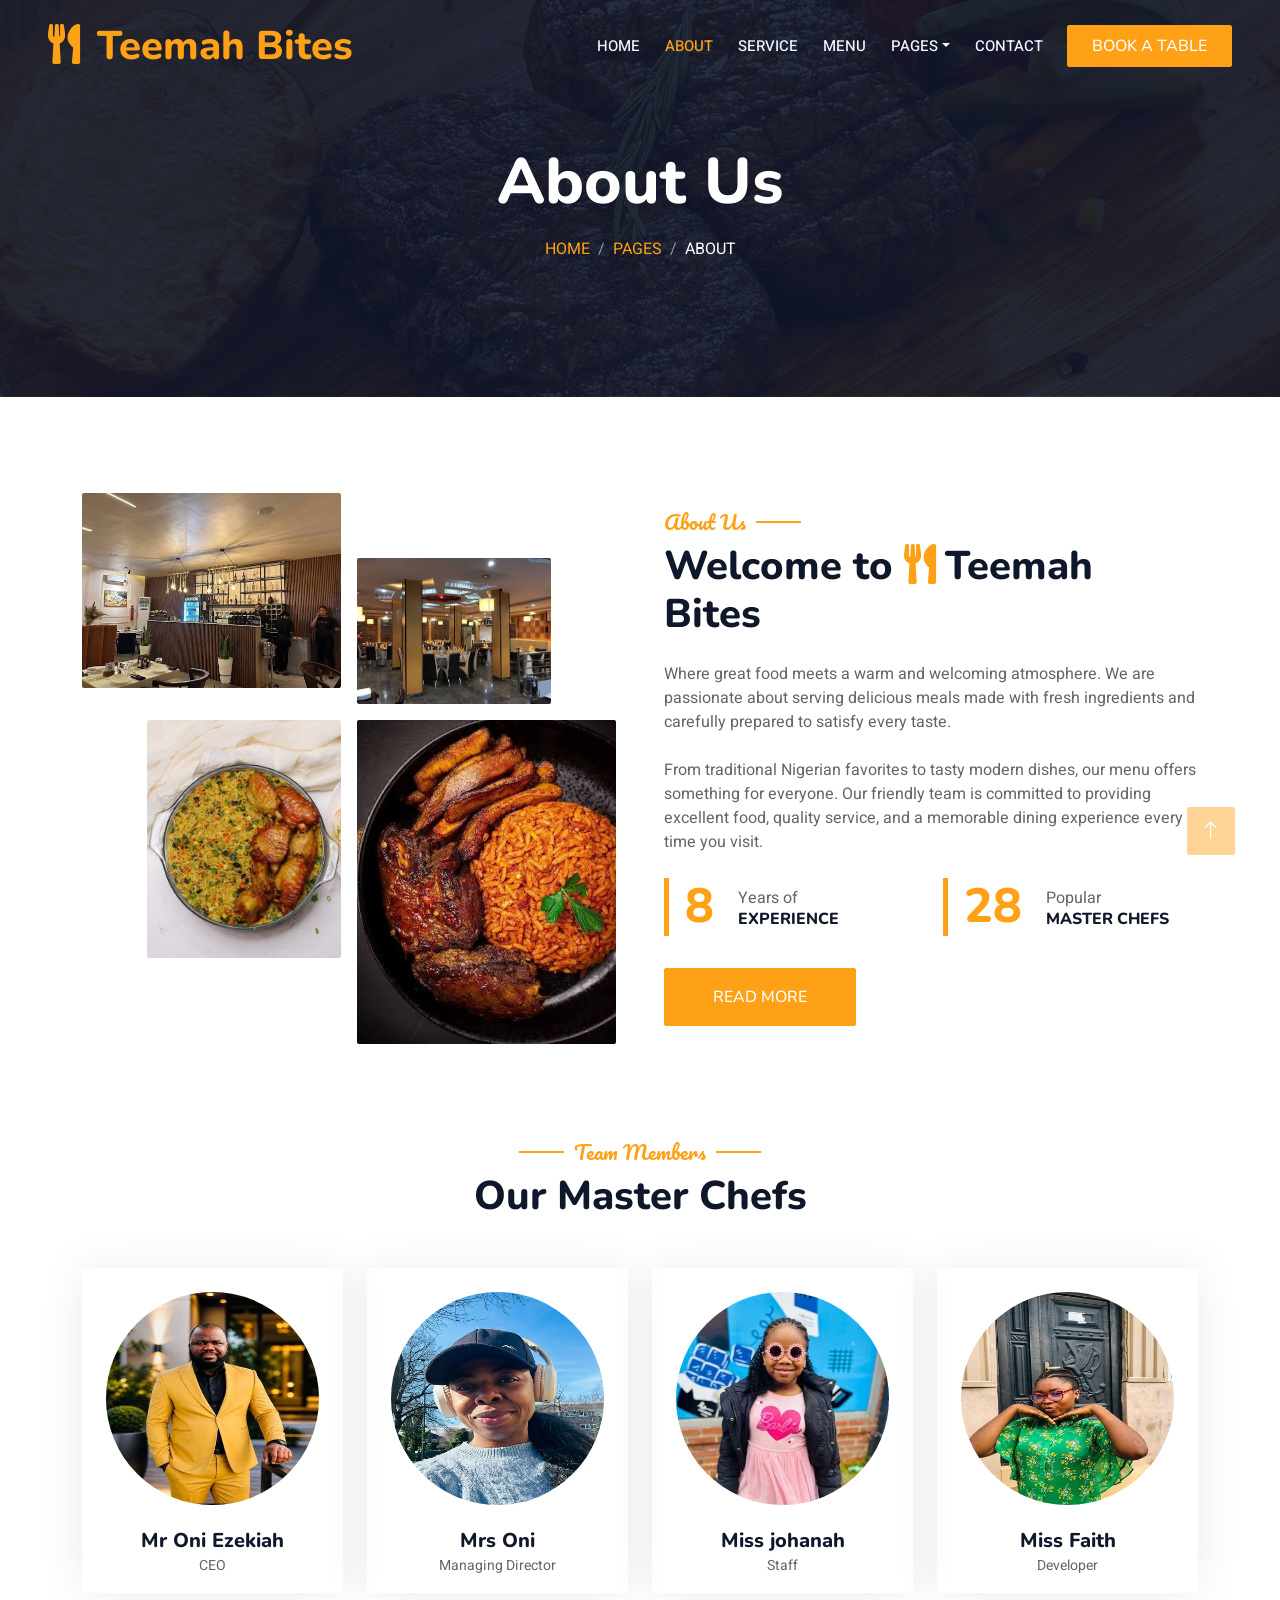
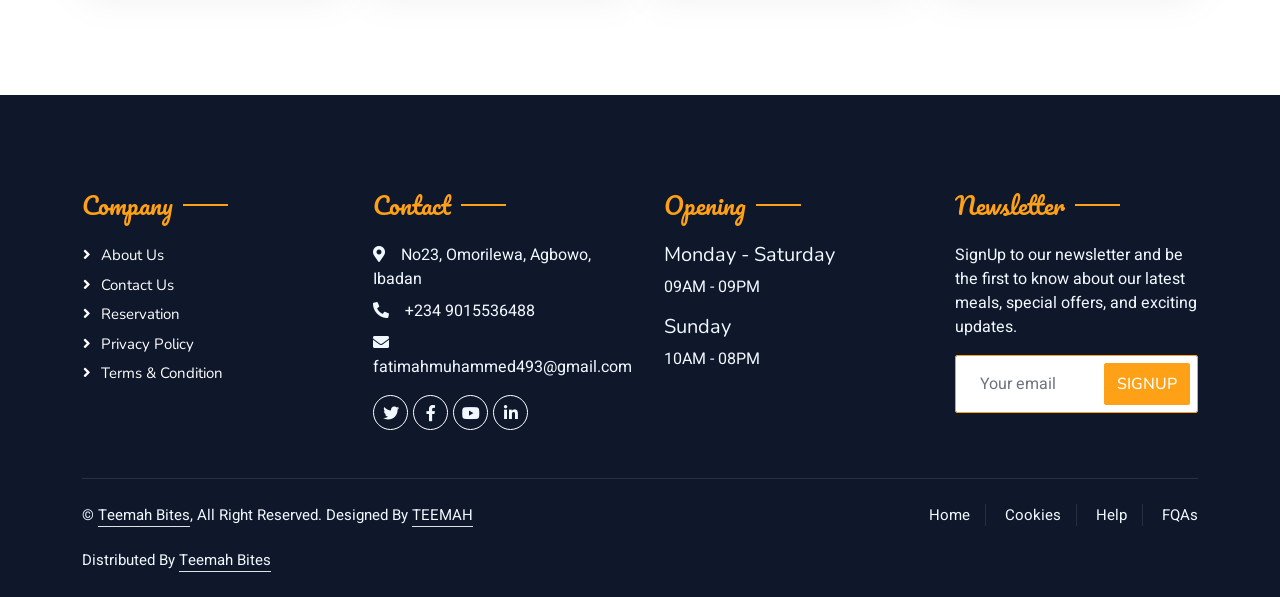
<file: about.html>
<!DOCTYPE html>
<html lang="en">

<head>
    <meta charset="utf-8">
    <title>Teemah Bites</title>
    <meta content="width=device-width, initial-scale=1.0" name="viewport">
    <meta content="" name="keywords">
    <meta content="" name="description">

    <!-- Favicon -->
    <link href="img/favicon.ico" rel="icon">

    <!-- Google Web Fonts -->
    <link rel="preconnect" href="https://fonts.googleapis.com">
    <link rel="preconnect" href="https://fonts.gstatic.com" crossorigin>
    <link href="https://fonts.googleapis.com/css2?family=Heebo:wght@400;500;600&family=Nunito:wght@600;700;800&family=Pacifico&display=swap" rel="stylesheet">

    <!-- Icon Font Stylesheet -->
    <link href="https://cdnjs.cloudflare.com/ajax/libs/font-awesome/5.10.0/css/all.min.css" rel="stylesheet">
    <link href="https://cdn.jsdelivr.net/npm/bootstrap-icons@1.4.1/font/bootstrap-icons.css" rel="stylesheet">

    <!-- Libraries Stylesheet -->
    <link href="lib/animate/animate.min.css" rel="stylesheet">
    <link href="lib/owlcarousel/assets/owl.carousel.min.css" rel="stylesheet">
    <link href="lib/tempusdominus/css/tempusdominus-bootstrap-4.min.css" rel="stylesheet" />

    <!-- Customized Bootstrap Stylesheet -->
    <link href="css/bootstrap.min.css" rel="stylesheet">

    <!-- Template Stylesheet -->
    <link href="css/style.css" rel="stylesheet">
</head>

<body>
    <div class="container-xxl bg-white p-0">
        <!-- Spinner Start -->
        <div id="spinner" class="show bg-white position-fixed translate-middle w-100 vh-100 top-50 start-50 d-flex align-items-center justify-content-center">
            <div class="spinner-border text-primary" style="width: 3rem; height: 3rem;" role="status">
                <span class="sr-only">Loading...</span>
            </div>
        </div>
        <!-- Spinner End -->


        <!-- Navbar & Hero Start -->
        <div class="container-xxl position-relative p-0">
            <nav class="navbar navbar-expand-lg navbar-dark bg-dark px-4 px-lg-5 py-3 py-lg-0">
                <a href="" class="navbar-brand p-0">
                    <h1 class="text-primary m-0"><i class="fa fa-utensils me-3"></i>Teemah Bites</h1>
                    <!-- <img src="img/logo.png" alt="Logo"> -->
                </a>
                <button class="navbar-toggler" type="button" data-bs-toggle="collapse" data-bs-target="#navbarCollapse">
                    <span class="fa fa-bars"></span>
                </button>
                <div class="collapse navbar-collapse" id="navbarCollapse">
                    <div class="navbar-nav ms-auto py-0 pe-4">
                        <a href="index.html" class="nav-item nav-link">Home</a>
                        <a href="about.html" class="nav-item nav-link active">About</a>
                        <a href="service.html" class="nav-item nav-link">Service</a>
                        <a href="menu.html" class="nav-item nav-link">Menu</a>
                        <div class="nav-item dropdown">
                            <a href="#" class="nav-link dropdown-toggle" data-bs-toggle="dropdown">Pages</a>
                            <div class="dropdown-menu m-0">
                                <a href="booking.html" class="dropdown-item">Booking</a>
                                <a href="team.html" class="dropdown-item">Our Team</a>
                                <a href="testimonial.html" class="dropdown-item">Testimonial</a>
                            </div>
                        </div>
                        <a href="contact.html" class="nav-item nav-link">Contact</a>
                    </div>
                    <a href="" class="btn btn-primary py-2 px-4">Book A Table</a>
                </div>
            </nav>

            <div class="container-xxl py-5 bg-dark hero-header mb-5">
                <div class="container text-center my-5 pt-5 pb-4">
                    <h1 class="display-3 text-white mb-3 animated slideInDown">About Us</h1>
                    <nav aria-label="breadcrumb">
                        <ol class="breadcrumb justify-content-center text-uppercase">
                            <li class="breadcrumb-item"><a href="#">Home</a></li>
                            <li class="breadcrumb-item"><a href="#">Pages</a></li>
                            <li class="breadcrumb-item text-white active" aria-current="page">About</li>
                        </ol>
                    </nav>
                </div>
            </div>
        </div>
        <!-- Navbar & Hero End -->


        <!-- About Start -->
        <div class="container-xxl py-5">
            <div class="container">
                <div class="row g-5 align-items-center">
                    <div class="col-lg-6">
                        <div class="row g-3">
                            <div class="col-6 text-start">
                                <img class="img-fluid rounded w-100 wow zoomIn" data-wow-delay="0.1s" src="./images/res img 2.jfif">
                            </div>
                            <div class="col-6 text-start">
                                <img class="img-fluid rounded w-75 wow zoomIn" data-wow-delay="0.3s" src="./images/res img.jfif" style="margin-top: 25%;">
                            </div>
                            <div class="col-6 text-end">
                                <img class="img-fluid rounded w-75 wow zoomIn" data-wow-delay="0.5s" src="./images/f2.jfif">
                            </div>
                            <div class="col-6 text-end">
                                <img class="img-fluid rounded w-100 wow zoomIn" data-wow-delay="0.7s" src="./images/f5.jfif">
                            </div>
                        </div>
                    </div>
                    <div class="col-lg-6">
                        <h5 class="section-title ff-secondary text-start text-primary fw-normal">About Us</h5>
                        <h1 class="mb-4">Welcome to <i class="fa fa-utensils text-primary me-2"></i>Teemah Bites</h1>
                        <p class="mb-4">Where great food meets a warm and welcoming atmosphere. We are passionate about serving delicious meals made with fresh ingredients and carefully prepared to satisfy every taste.</p>
                        <p class="mb-4">From traditional Nigerian favorites to tasty modern dishes, our menu offers something for everyone. Our friendly team is committed to providing excellent food, quality service, and a memorable dining experience every time you visit.</p>
                        <div class="row g-4 mb-4">
                            <div class="col-sm-6">
                                <div class="d-flex align-items-center border-start border-5 border-primary px-3">
                                    <h1 class="flex-shrink-0 display-5 text-primary mb-0" data-toggle="counter-up">15</h1>
                                    <div class="ps-4">
                                        <p class="mb-0">Years of</p>
                                        <h6 class="text-uppercase mb-0">Experience</h6>
                                    </div>
                                </div>
                            </div>
                            <div class="col-sm-6">
                                <div class="d-flex align-items-center border-start border-5 border-primary px-3">
                                    <h1 class="flex-shrink-0 display-5 text-primary mb-0" data-toggle="counter-up">50</h1>
                                    <div class="ps-4">
                                        <p class="mb-0">Popular</p>
                                        <h6 class="text-uppercase mb-0">Master Chefs</h6>
                                    </div>
                                </div>
                            </div>
                        </div>
                        <a class="btn btn-primary py-3 px-5 mt-2" href="">Read More</a>
                    </div>
                </div>
            </div>
        </div>
        <!-- About End -->


        <!-- Team Start -->
        <div class="container-xxl pt-5 pb-3">
            <div class="container">
                <div class="text-center wow fadeInUp" data-wow-delay="0.1s">
                    <h5 class="section-title ff-secondary text-center text-primary fw-normal">Team Members</h5>
                    <h1 class="mb-5">Our Master Chefs</h1>
                </div>
                <div class="row g-4">
                    <div class="col-lg-3 col-md-6 wow fadeInUp" data-wow-delay="0.1s">
                        <div class="team-item text-center rounded overflow-hidden">
                            <div class="rounded-circle overflow-hidden m-4">
                                <img class="img-fluid" src="./images/ceo.jpeg" alt="">
                            </div>
                            <h5 class="mb-0">Mr Oni Ezekiah</h5>
                            <small>CEO</small>
                            <div class="d-flex justify-content-center mt-3">
                                <a class="btn btn-square btn-primary mx-1" href=""><i class="fab fa-facebook-f"></i></a>
                                <a class="btn btn-square btn-primary mx-1" href=""><i class="fab fa-twitter"></i></a>
                                <a class="btn btn-square btn-primary mx-1" href=""><i class="fab fa-instagram"></i></a>
                            </div>
                        </div>
                    </div>
                    <div class="col-lg-3 col-md-6 wow fadeInUp" data-wow-delay="0.3s">
                        <div class="team-item text-center rounded overflow-hidden">
                            <div class="rounded-circle overflow-hidden m-4">
                                <img class="img-fluid" src="./images/managing director (2).jpeg" alt="">
                            </div>
                            <h5 class="mb-0">Mrs Oni</h5>
                            <small>Managing Director</small>
                            <div class="d-flex justify-content-center mt-3">
                                <a class="btn btn-square btn-primary mx-1" href=""><i class="fab fa-facebook-f"></i></a>
                                <a class="btn btn-square btn-primary mx-1" href=""><i class="fab fa-twitter"></i></a>
                                <a class="btn btn-square btn-primary mx-1" href=""><i class="fab fa-instagram"></i></a>
                            </div>
                        </div>
                    </div>
                    <div class="col-lg-3 col-md-6 wow fadeInUp" data-wow-delay="0.5s">
                        <div class="team-item text-center rounded overflow-hidden">
                            <div class="rounded-circle overflow-hidden m-4">
                                <img class="img-fluid" src="./images/staff.jpeg" alt="">
                            </div>
                            <h5 class="mb-0">Miss johanah</h5>
                            <small>Staff</small>
                            <div class="d-flex justify-content-center mt-3">
                                <a class="btn btn-square btn-primary mx-1" href=""><i class="fab fa-facebook-f"></i></a>
                                <a class="btn btn-square btn-primary mx-1" href=""><i class="fab fa-twitter"></i></a>
                                <a class="btn btn-square btn-primary mx-1" href=""><i class="fab fa-instagram"></i></a>
                            </div>
                        </div>
                    </div>
                    <div class="col-lg-3 col-md-6 wow fadeInUp" data-wow-delay="0.7s">
                        <div class="team-item text-center rounded overflow-hidden">
                            <div class="rounded-circle overflow-hidden m-4">
                                <img class="img-fluid" src="./images/frontend developer.jpeg" alt="">
                            </div>
                            <h5 class="mb-0">Miss Faith</h5>
                            <small>Developer</small>
                            <div class="d-flex justify-content-center mt-3">
                                <a class="btn btn-square btn-primary mx-1" href=""><i class="fab fa-facebook-f"></i></a>
                                <a class="btn btn-square btn-primary mx-1" href=""><i class="fab fa-twitter"></i></a>
                                <a class="btn btn-square btn-primary mx-1" href=""><i class="fab fa-instagram"></i></a>
                            </div>
                        </div>
                    </div>
                </div>
            </div>
        </div>
        <!-- Team End -->
        

        <!-- Footer Start -->
        <div class="container-fluid bg-dark text-light footer pt-5 mt-5 wow fadeIn" data-wow-delay="0.1s">
            <div class="container py-5">
                <div class="row g-5">
                    <div class="col-lg-3 col-md-6">
                        <h4 class="section-title ff-secondary text-start text-primary fw-normal mb-4">Company</h4>
                        <a class="btn btn-link" href="">About Us</a>
                        <a class="btn btn-link" href="">Contact Us</a>
                        <a class="btn btn-link" href="">Reservation</a>
                        <a class="btn btn-link" href="">Privacy Policy</a>
                        <a class="btn btn-link" href="">Terms & Condition</a>
                    </div>
                    <div class="col-lg-3 col-md-6">
                        <h4 class="section-title ff-secondary text-start text-primary fw-normal mb-4">Contact</h4>
                        <p class="mb-2"><i class="fa fa-map-marker-alt me-3"></i>No23, Omorilewa, Agbowo, Ibadan</p>
                        <p class="mb-2"><i class="fa fa-phone-alt me-3"></i>+234 9015536488</p>
                        <p class="mb-2"><i class="fa fa-envelope me-3"></i>fatimahmuhammed493@gmail.com</p>
                        <div class="d-flex pt-2">
                            <a class="btn btn-outline-light btn-social" href=""><i class="fab fa-twitter"></i></a>
                            <a class="btn btn-outline-light btn-social" href=""><i class="fab fa-facebook-f"></i></a>
                            <a class="btn btn-outline-light btn-social" href=""><i class="fab fa-youtube"></i></a>
                            <a class="btn btn-outline-light btn-social" href=""><i class="fab fa-linkedin-in"></i></a>
                        </div>
                    </div>
                    <div class="col-lg-3 col-md-6">
                        <h4 class="section-title ff-secondary text-start text-primary fw-normal mb-4">Opening</h4>
                        <h5 class="text-light fw-normal">Monday - Saturday</h5>
                        <p>09AM - 09PM</p>
                        <h5 class="text-light fw-normal">Sunday</h5>
                        <p>10AM - 08PM</p>
                    </div>
                    <div class="col-lg-3 col-md-6">
                        <h4 class="section-title ff-secondary text-start text-primary fw-normal mb-4">Newsletter</h4>
                        <p>SignUp to our newsletter and be the first to know about our latest meals, special offers, and exciting updates.</p>
                        <div class="position-relative mx-auto" style="max-width: 400px;">
                            <input class="form-control border-primary w-100 py-3 ps-4 pe-5" type="text" placeholder="Your email">
                            <button type="button" class="btn btn-primary py-2 position-absolute top-0 end-0 mt-2 me-2">SignUp</button>
                        </div>
                    </div>
                </div>
            </div>
            <div class="container">
                <div class="copyright">
                    <div class="row">
                        <div class="col-md-6 text-center text-md-start mb-3 mb-md-0">
                            &copy; <a class="border-bottom" href="#">Teemah Bites</a>, All Right Reserved. 
							Designed By <a class="border-bottom" href="#">TEEMAH</a><br><br>
                            Distributed By <a class="border-bottom" href="#" target="_blank">Teemah Bites</a>
                        </div>
                        <div class="col-md-6 text-center text-md-end">
                            <div class="footer-menu">
                                <a href="">Home</a>
                                <a href="">Cookies</a>
                                <a href="">Help</a>
                                <a href="">FQAs</a>
                            </div>
                        </div>
                    </div>
                </div>
            </div>
        </div>
        <!-- Footer End -->


        <!-- Back to Top -->
        <a href="#" class="btn btn-lg btn-primary btn-lg-square back-to-top"><i class="bi bi-arrow-up"></i></a>
    </div>

    <!-- JavaScript Libraries -->
    <script src="https://code.jquery.com/jquery-3.4.1.min.js"></script>
    <script src="https://cdn.jsdelivr.net/npm/bootstrap@5.0.0/dist/js/bootstrap.bundle.min.js"></script>
    <script src="lib/wow/wow.min.js"></script>
    <script src="lib/easing/easing.min.js"></script>
    <script src="lib/waypoints/waypoints.min.js"></script>
    <script src="lib/counterup/counterup.min.js"></script>
    <script src="lib/owlcarousel/owl.carousel.min.js"></script>
    <script src="lib/tempusdominus/js/moment.min.js"></script>
    <script src="lib/tempusdominus/js/moment-timezone.min.js"></script>
    <script src="lib/tempusdominus/js/tempusdominus-bootstrap-4.min.js"></script>

    <!-- Template Javascript -->
    <script src="js/main.js"></script>
</body>

</html>
</file>
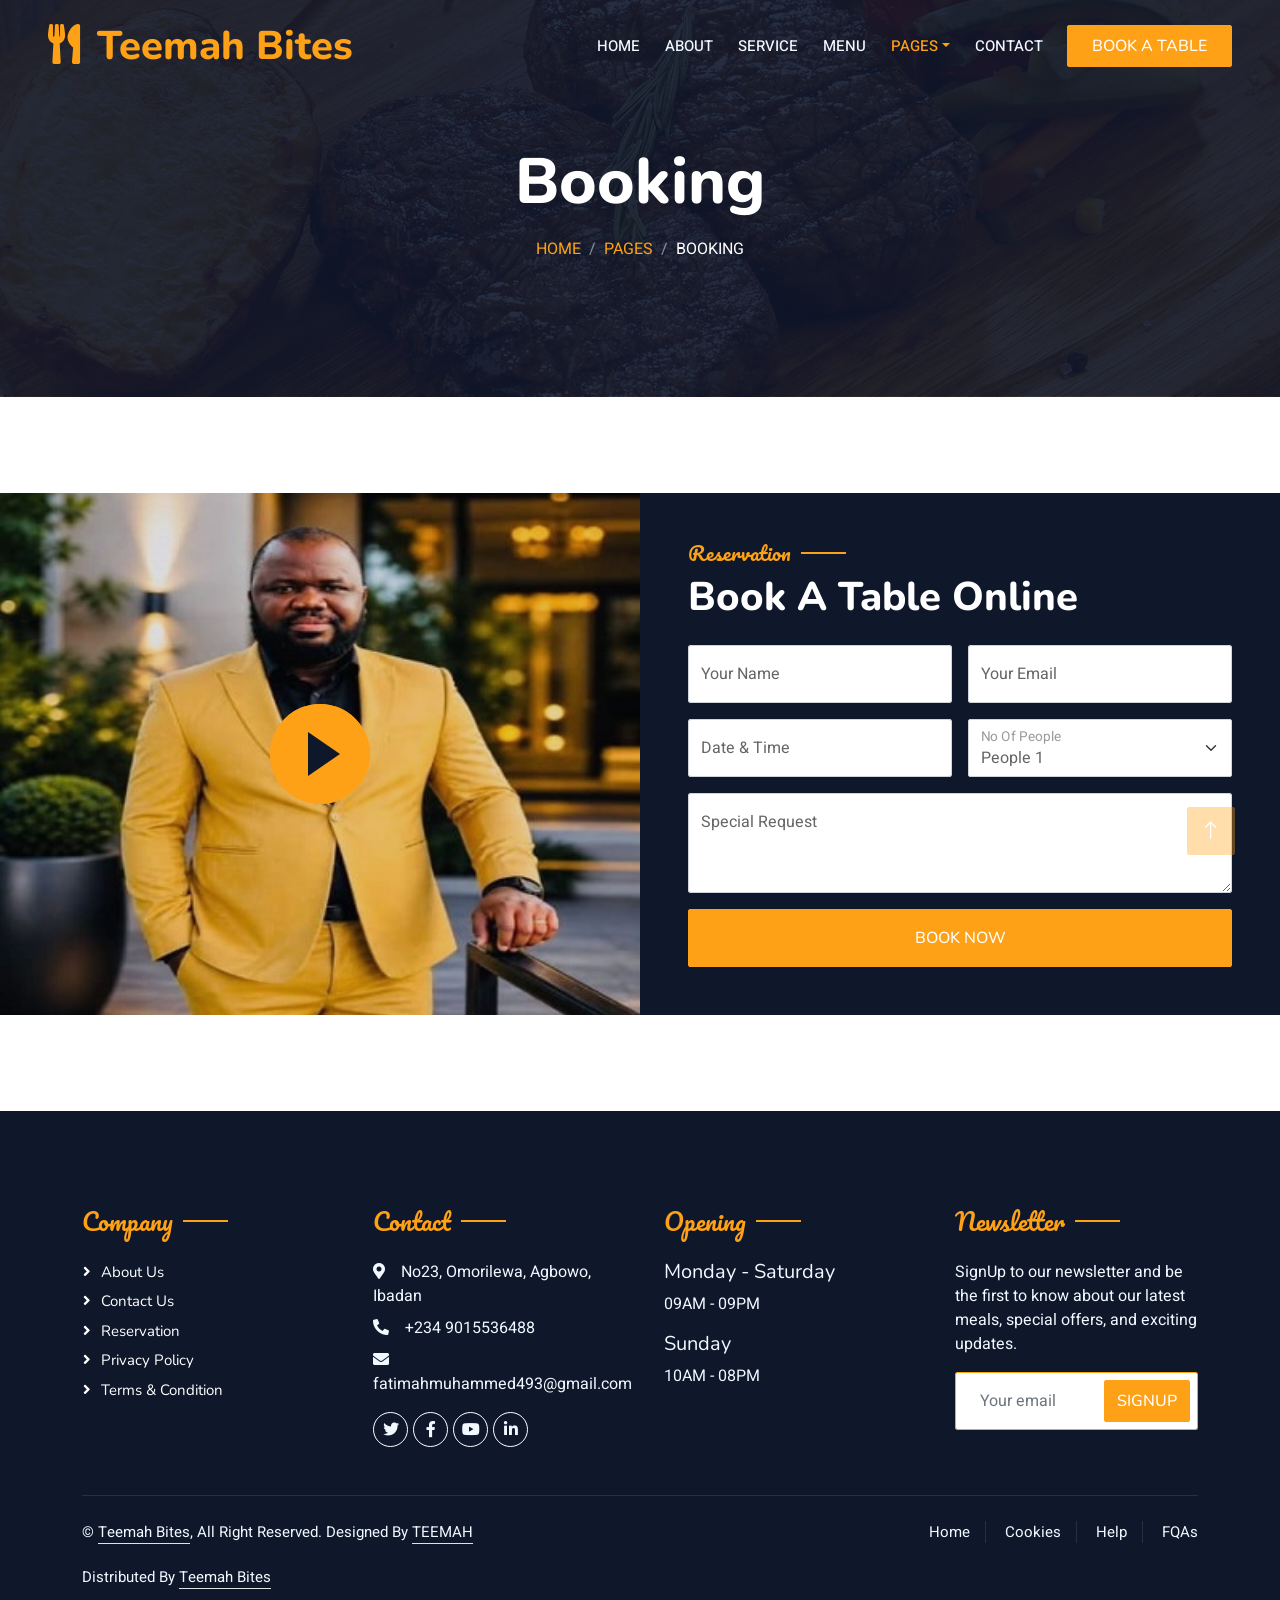
<file: booking.html>
<!DOCTYPE html>
<html lang="en">

<head>
    <meta charset="utf-8">
    <title>Teemah Bites</title>
    <meta content="width=device-width, initial-scale=1.0" name="viewport">
    <meta content="" name="keywords">
    <meta content="" name="description">

    <!-- Favicon -->
    <link href="img/favicon.ico" rel="icon">

    <!-- Google Web Fonts -->
    <link rel="preconnect" href="https://fonts.googleapis.com">
    <link rel="preconnect" href="https://fonts.gstatic.com" crossorigin>
    <link href="https://fonts.googleapis.com/css2?family=Heebo:wght@400;500;600&family=Nunito:wght@600;700;800&family=Pacifico&display=swap" rel="stylesheet">

    <!-- Icon Font Stylesheet -->
    <link href="https://cdnjs.cloudflare.com/ajax/libs/font-awesome/5.10.0/css/all.min.css" rel="stylesheet">
    <link href="https://cdn.jsdelivr.net/npm/bootstrap-icons@1.4.1/font/bootstrap-icons.css" rel="stylesheet">

    <!-- Libraries Stylesheet -->
    <link href="lib/animate/animate.min.css" rel="stylesheet">
    <link href="lib/owlcarousel/assets/owl.carousel.min.css" rel="stylesheet">
    <link href="lib/tempusdominus/css/tempusdominus-bootstrap-4.min.css" rel="stylesheet" />

    <!-- Customized Bootstrap Stylesheet -->
    <link href="css/bootstrap.min.css" rel="stylesheet">

    <!-- Template Stylesheet -->
    <link href="css/style.css" rel="stylesheet">
</head>

<body>
    <div class="container-xxl bg-white p-0">
        <!-- Spinner Start -->
        <div id="spinner" class="show bg-white position-fixed translate-middle w-100 vh-100 top-50 start-50 d-flex align-items-center justify-content-center">
            <div class="spinner-border text-primary" style="width: 3rem; height: 3rem;" role="status">
                <span class="sr-only">Loading...</span>
            </div>
        </div>
        <!-- Spinner End -->


        <!-- Navbar & Hero Start -->
        <div class="container-xxl position-relative p-0">
            <nav class="navbar navbar-expand-lg navbar-dark bg-dark px-4 px-lg-5 py-3 py-lg-0">
                <a href="" class="navbar-brand p-0">
                    <h1 class="text-primary m-0"><i class="fa fa-utensils me-3"></i>Teemah Bites</h1>
                    <!-- <img src="img/logo.png" alt="Logo"> -->
                </a>
                <button class="navbar-toggler" type="button" data-bs-toggle="collapse" data-bs-target="#navbarCollapse">
                    <span class="fa fa-bars"></span>
                </button>
                <div class="collapse navbar-collapse" id="navbarCollapse">
                    <div class="navbar-nav ms-auto py-0 pe-4">
                        <a href="index.html" class="nav-item nav-link">Home</a>
                        <a href="about.html" class="nav-item nav-link">About</a>
                        <a href="service.html" class="nav-item nav-link">Service</a>
                        <a href="menu.html" class="nav-item nav-link">Menu</a>
                        <div class="nav-item dropdown">
                            <a href="#" class="nav-link dropdown-toggle active" data-bs-toggle="dropdown">Pages</a>
                            <div class="dropdown-menu m-0">
                                <a href="booking.html" class="dropdown-item active">Booking</a>
                                <a href="team.html" class="dropdown-item">Our Team</a>
                                <a href="testimonial.html" class="dropdown-item">Testimonial</a>
                            </div>
                        </div>
                        <a href="contact.html" class="nav-item nav-link">Contact</a>
                    </div>
                    <a href="" class="btn btn-primary py-2 px-4">Book A Table</a>
                </div>
            </nav>

            <div class="container-xxl py-5 bg-dark hero-header mb-5">
                <div class="container text-center my-5 pt-5 pb-4">
                    <h1 class="display-3 text-white mb-3 animated slideInDown">Booking</h1>
                    <nav aria-label="breadcrumb">
                        <ol class="breadcrumb justify-content-center text-uppercase">
                            <li class="breadcrumb-item"><a href="#">Home</a></li>
                            <li class="breadcrumb-item"><a href="#">Pages</a></li>
                            <li class="breadcrumb-item text-white active" aria-current="page">Booking</li>
                        </ol>
                    </nav>
                </div>
            </div>
        </div>
        <!-- Navbar & Hero End -->


        <!-- Reservation Start -->
        <div class="container-xxl py-5 px-0 wow fadeInUp" data-wow-delay="0.1s">
            <div class="row g-0">
                <div class="col-md-6">
                    <div class="video">
                        <button type="button" class="btn-play" data-bs-toggle="modal" data-src="https://www.youtube.com/embed/DWRcNpR6Kdc" data-bs-target="#videoModal">
                            <span></span>
                        </button>
                    </div>
                </div>
                <div class="col-md-6 bg-dark d-flex align-items-center">
                    <div class="p-5 wow fadeInUp" data-wow-delay="0.2s">
                        <h5 class="section-title ff-secondary text-start text-primary fw-normal">Reservation</h5>
                        <h1 class="text-white mb-4">Book A Table Online</h1>
                        <form>
                            <div class="row g-3">
                                <div class="col-md-6">
                                    <div class="form-floating">
                                        <input type="text" class="form-control" id="name" placeholder="Your Name">
                                        <label for="name">Your Name</label>
                                    </div>
                                </div>
                                <div class="col-md-6">
                                    <div class="form-floating">
                                        <input type="email" class="form-control" id="email" placeholder="Your Email">
                                        <label for="email">Your Email</label>
                                    </div>
                                </div>
                                <div class="col-md-6">
                                    <div class="form-floating date" id="date3" data-target-input="nearest">
                                        <input type="text" class="form-control datetimepicker-input" id="datetime" placeholder="Date & Time" data-target="#date3" data-toggle="datetimepicker" />
                                        <label for="datetime">Date & Time</label>
                                    </div>
                                </div>
                                <div class="col-md-6">
                                    <div class="form-floating">
                                        <select class="form-select" id="select1">
                                          <option value="1">People 1</option>
                                          <option value="2">People 2</option>
                                          <option value="3">People 3</option>
                                        </select>
                                        <label for="select1">No Of People</label>
                                      </div>
                                </div>
                                <div class="col-12">
                                    <div class="form-floating">
                                        <textarea class="form-control" placeholder="Special Request" id="message" style="height: 100px"></textarea>
                                        <label for="message">Special Request</label>
                                    </div>
                                </div>
                                <div class="col-12">
                                    <button class="btn btn-primary w-100 py-3" type="submit">Book Now</button>
                                </div>
                            </div>
                        </form>
                    </div>
                </div>
            </div>
        </div>

        <div class="modal fade" id="videoModal" tabindex="-1" aria-labelledby="exampleModalLabel" aria-hidden="true">
            <div class="modal-dialog">
                <div class="modal-content rounded-0">
                    <div class="modal-header">
                        <h5 class="modal-title" id="exampleModalLabel">Youtube Video</h5>
                        <button type="button" class="btn-close" data-bs-dismiss="modal" aria-label="Close"></button>
                    </div>
                    <div class="modal-body">
                        <!-- 16:9 aspect ratio -->
                        <div class="ratio ratio-16x9">
                            <iframe class="embed-responsive-item" src="" id="video" allowfullscreen allowscriptaccess="always"
                                allow="autoplay"></iframe>
                        </div>
                    </div>
                </div>
            </div>
        </div>
        <!-- Reservation Start -->
        

        <!-- Footer Start -->
        <div class="container-fluid bg-dark text-light footer pt-5 mt-5 wow fadeIn" data-wow-delay="0.1s">
            <div class="container py-5">
                <div class="row g-5">
                    <div class="col-lg-3 col-md-6">
                        <h4 class="section-title ff-secondary text-start text-primary fw-normal mb-4">Company</h4>
                        <a class="btn btn-link" href="">About Us</a>
                        <a class="btn btn-link" href="">Contact Us</a>
                        <a class="btn btn-link" href="">Reservation</a>
                        <a class="btn btn-link" href="">Privacy Policy</a>
                        <a class="btn btn-link" href="">Terms & Condition</a>
                    </div>
                    <div class="col-lg-3 col-md-6">
                        <h4 class="section-title ff-secondary text-start text-primary fw-normal mb-4">Contact</h4>
                        <p class="mb-2"><i class="fa fa-map-marker-alt me-3"></i>No23, Omorilewa, Agbowo, Ibadan</p>
                        <p class="mb-2"><i class="fa fa-phone-alt me-3"></i>+234 9015536488</p>
                        <p class="mb-2"><i class="fa fa-envelope me-3"></i>fatimahmuhammed493@gmail.com</p>
                        <div class="d-flex pt-2">
                            <a class="btn btn-outline-light btn-social" href=""><i class="fab fa-twitter"></i></a>
                            <a class="btn btn-outline-light btn-social" href=""><i class="fab fa-facebook-f"></i></a>
                            <a class="btn btn-outline-light btn-social" href=""><i class="fab fa-youtube"></i></a>
                            <a class="btn btn-outline-light btn-social" href=""><i class="fab fa-linkedin-in"></i></a>
                        </div>
                    </div>
                    <div class="col-lg-3 col-md-6">
                        <h4 class="section-title ff-secondary text-start text-primary fw-normal mb-4">Opening</h4>
                        <h5 class="text-light fw-normal">Monday - Saturday</h5>
                        <p>09AM - 09PM</p>
                        <h5 class="text-light fw-normal">Sunday</h5>
                        <p>10AM - 08PM</p>
                    </div>
                    <div class="col-lg-3 col-md-6">
                        <h4 class="section-title ff-secondary text-start text-primary fw-normal mb-4">Newsletter</h4>
                        <p>SignUp to our newsletter and be the first to know about our latest meals, special offers, and exciting updates.</p>
                        <div class="position-relative mx-auto" style="max-width: 400px;">
                            <input class="form-control border-primary w-100 py-3 ps-4 pe-5" type="text" placeholder="Your email">
                            <button type="button" class="btn btn-primary py-2 position-absolute top-0 end-0 mt-2 me-2">SignUp</button>
                        </div>
                    </div>
                </div>
            </div>
            <div class="container">
                <div class="copyright">
                    <div class="row">
                        <div class="col-md-6 text-center text-md-start mb-3 mb-md-0">
                            &copy; <a class="border-bottom" href="#">Teemah Bites</a>, All Right Reserved. 
							Designed By <a class="border-bottom" href="#">TEEMAH</a><br><br>
                            Distributed By <a class="border-bottom" href="#" target="_blank">Teemah Bites</a>
                        </div>
                        <div class="col-md-6 text-center text-md-end">
                            <div class="footer-menu">
                                <a href="">Home</a>
                                <a href="">Cookies</a>
                                <a href="">Help</a>
                                <a href="">FQAs</a>
                            </div>
                        </div>
                    </div>
                </div>
            </div>
        </div>
        <!-- Footer End -->


        <!-- Back to Top -->
        <a href="#" class="btn btn-lg btn-primary btn-lg-square back-to-top"><i class="bi bi-arrow-up"></i></a>
    </div>

    <!-- JavaScript Libraries -->
    <script src="https://code.jquery.com/jquery-3.4.1.min.js"></script>
    <script src="https://cdn.jsdelivr.net/npm/bootstrap@5.0.0/dist/js/bootstrap.bundle.min.js"></script>
    <script src="lib/wow/wow.min.js"></script>
    <script src="lib/easing/easing.min.js"></script>
    <script src="lib/waypoints/waypoints.min.js"></script>
    <script src="lib/counterup/counterup.min.js"></script>
    <script src="lib/owlcarousel/owl.carousel.min.js"></script>
    <script src="lib/tempusdominus/js/moment.min.js"></script>
    <script src="lib/tempusdominus/js/moment-timezone.min.js"></script>
    <script src="lib/tempusdominus/js/tempusdominus-bootstrap-4.min.js"></script>

    <!-- Template Javascript -->
    <script src="js/main.js"></script>
</body>

</html>
</file>
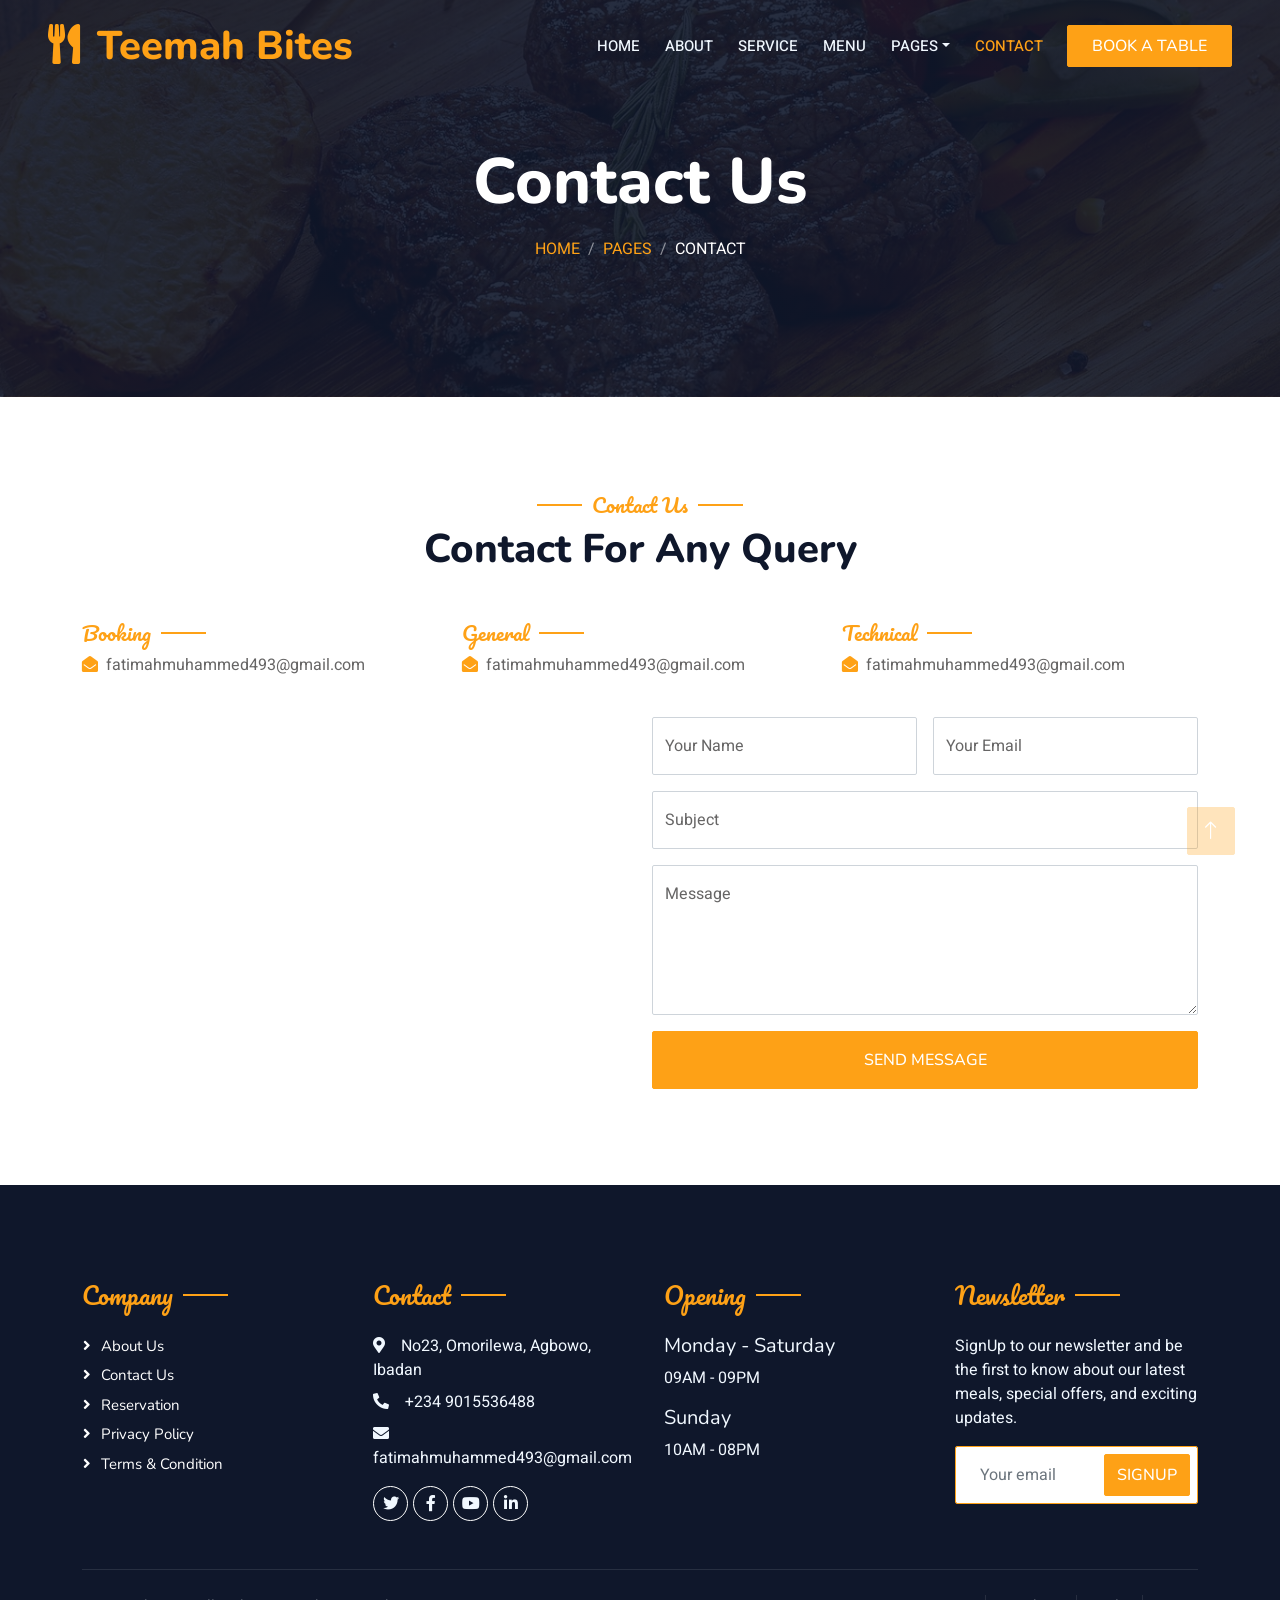
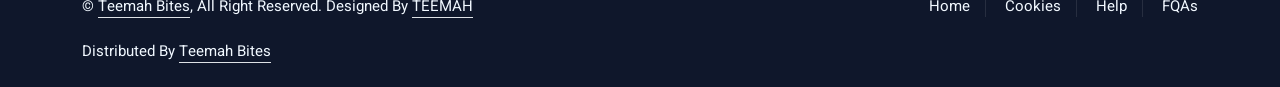
<file: contact.html>
<!DOCTYPE html>
<html lang="en">

<head>
    <meta charset="utf-8">
    <title>Teemah Bites</title>
    <meta content="width=device-width, initial-scale=1.0" name="viewport">
    <meta content="" name="keywords">
    <meta content="" name="description">

    <!-- Favicon -->
    <link href="img/favicon.ico" rel="icon">

    <!-- Google Web Fonts -->
    <link rel="preconnect" href="https://fonts.googleapis.com">
    <link rel="preconnect" href="https://fonts.gstatic.com" crossorigin>
    <link href="https://fonts.googleapis.com/css2?family=Heebo:wght@400;500;600&family=Nunito:wght@600;700;800&family=Pacifico&display=swap" rel="stylesheet">

    <!-- Icon Font Stylesheet -->
    <link href="https://cdnjs.cloudflare.com/ajax/libs/font-awesome/5.10.0/css/all.min.css" rel="stylesheet">
    <link href="https://cdn.jsdelivr.net/npm/bootstrap-icons@1.4.1/font/bootstrap-icons.css" rel="stylesheet">

    <!-- Libraries Stylesheet -->
    <link href="lib/animate/animate.min.css" rel="stylesheet">
    <link href="lib/owlcarousel/assets/owl.carousel.min.css" rel="stylesheet">
    <link href="lib/tempusdominus/css/tempusdominus-bootstrap-4.min.css" rel="stylesheet" />

    <!-- Customized Bootstrap Stylesheet -->
    <link href="css/bootstrap.min.css" rel="stylesheet">

    <!-- Template Stylesheet -->
    <link href="css/style.css" rel="stylesheet">
</head>

<body>
    <div class="container-xxl bg-white p-0">
        <!-- Spinner Start -->
        <div id="spinner" class="show bg-white position-fixed translate-middle w-100 vh-100 top-50 start-50 d-flex align-items-center justify-content-center">
            <div class="spinner-border text-primary" style="width: 3rem; height: 3rem;" role="status">
                <span class="sr-only">Loading...</span>
            </div>
        </div>
        <!-- Spinner End -->


        <!-- Navbar & Hero Start -->
        <div class="container-xxl position-relative p-0">
            <nav class="navbar navbar-expand-lg navbar-dark bg-dark px-4 px-lg-5 py-3 py-lg-0">
                <a href="" class="navbar-brand p-0">
                    <h1 class="text-primary m-0"><i class="fa fa-utensils me-3"></i>Teemah Bites</h1>
                    <!-- <img src="img/logo.png" alt="Logo"> -->
                </a>
                <button class="navbar-toggler" type="button" data-bs-toggle="collapse" data-bs-target="#navbarCollapse">
                    <span class="fa fa-bars"></span>
                </button>
                <div class="collapse navbar-collapse" id="navbarCollapse">
                    <div class="navbar-nav ms-auto py-0 pe-4">
                        <a href="index.html" class="nav-item nav-link">Home</a>
                        <a href="about.html" class="nav-item nav-link">About</a>
                        <a href="service.html" class="nav-item nav-link">Service</a>
                        <a href="menu.html" class="nav-item nav-link">Menu</a>
                        <div class="nav-item dropdown">
                            <a href="#" class="nav-link dropdown-toggle" data-bs-toggle="dropdown">Pages</a>
                            <div class="dropdown-menu m-0">
                                <a href="booking.html" class="dropdown-item">Booking</a>
                                <a href="team.html" class="dropdown-item">Our Team</a>
                                <a href="testimonial.html" class="dropdown-item">Testimonial</a>
                            </div>
                        </div>
                        <a href="contact.html" class="nav-item nav-link active">Contact</a>
                    </div>
                    <a href="" class="btn btn-primary py-2 px-4">Book A Table</a>
                </div>
            </nav>

            <div class="container-xxl py-5 bg-dark hero-header mb-5">
                <div class="container text-center my-5 pt-5 pb-4">
                    <h1 class="display-3 text-white mb-3 animated slideInDown">Contact Us</h1>
                    <nav aria-label="breadcrumb">
                        <ol class="breadcrumb justify-content-center text-uppercase">
                            <li class="breadcrumb-item"><a href="#">Home</a></li>
                            <li class="breadcrumb-item"><a href="#">Pages</a></li>
                            <li class="breadcrumb-item text-white active" aria-current="page">Contact</li>
                        </ol>
                    </nav>
                </div>
            </div>
        </div>
        <!-- Navbar & Hero End -->


        <!-- Contact Start -->
        <div class="container-xxl py-5">
            <div class="container">
                <div class="text-center wow fadeInUp" data-wow-delay="0.1s">
                    <h5 class="section-title ff-secondary text-center text-primary fw-normal">Contact Us</h5>
                    <h1 class="mb-5">Contact For Any Query</h1>
                </div>
                <div class="row g-4">
                    <div class="col-12">
                        <div class="row gy-4">
                            <div class="col-md-4">
                                <h5 class="section-title ff-secondary fw-normal text-start text-primary">Booking</h5>
                                <p><i class="fa fa-envelope-open text-primary me-2"></i>fatimahmuhammed493@gmail.com</p>
                            </div>
                            <div class="col-md-4">
                                <h5 class="section-title ff-secondary fw-normal text-start text-primary">General</h5>
                                <p><i class="fa fa-envelope-open text-primary me-2"></i>fatimahmuhammed493@gmail.com</p>
                            </div>
                            <div class="col-md-4">
                                <h5 class="section-title ff-secondary fw-normal text-start text-primary">Technical</h5>
                                <p><i class="fa fa-envelope-open text-primary me-2"></i>fatimahmuhammed493@gmail.com</p>
                            </div>
                        </div>
                    </div>
                    <div class="col-md-6 wow fadeIn" data-wow-delay="0.1s">
                        <iframe class="position-relative rounded w-100 h-100"
                            src="https://www.google.com/maps/embed?pb=!1m18!1m12!1m3!1d3956.7887623304787!2d3.9424490701702353!3d7.37755599639155!2m3!1f0!2f0!3f0!3m2!1i1024!2i768!4f13.1!3m3!1m2!1s0x105162a6bdc03921%3A0x9539a48ff7b83210!2sUniversity%20of%20Ibadan!5e0!3m2!1sen!2sng!4v1790526999229!5m2!1sen!2sng"
                            frameborder="0" style="min-height: 350px; border:0;" allowfullscreen="" aria-hidden="false"
                            tabindex="0"></iframe>
                            
                    </div>
                    <div class="col-md-6">
                        <div class="wow fadeInUp" data-wow-delay="0.2s">
                            <form>
                                <div class="row g-3">
                                    <div class="col-md-6">
                                        <div class="form-floating">
                                            <input type="text" class="form-control" id="name" placeholder="Your Name">
                                            <label for="name">Your Name</label>
                                        </div>
                                    </div>
                                    <div class="col-md-6">
                                        <div class="form-floating">
                                            <input type="email" class="form-control" id="email" placeholder="Your Email">
                                            <label for="email">Your Email</label>
                                        </div>
                                    </div>
                                    <div class="col-12">
                                        <div class="form-floating">
                                            <input type="text" class="form-control" id="subject" placeholder="Subject">
                                            <label for="subject">Subject</label>
                                        </div>
                                    </div>
                                    <div class="col-12">
                                        <div class="form-floating">
                                            <textarea class="form-control" placeholder="Leave a message here" id="message" style="height: 150px"></textarea>
                                            <label for="message">Message</label>
                                        </div>
                                    </div>
                                    <div class="col-12">
                                        <button class="btn btn-primary w-100 py-3" type="submit">Send Message</button>
                                    </div>
                                </div>
                            </form>
                        </div>
                    </div>
                </div>
            </div>
        </div>
        <!-- Contact End -->


        <!-- Footer Start -->
        <div class="container-fluid bg-dark text-light footer pt-5 mt-5 wow fadeIn" data-wow-delay="0.1s">
            <div class="container py-5">
                <div class="row g-5">
                    <div class="col-lg-3 col-md-6">
                        <h4 class="section-title ff-secondary text-start text-primary fw-normal mb-4">Company</h4>
                        <a class="btn btn-link" href="">About Us</a>
                        <a class="btn btn-link" href="">Contact Us</a>
                        <a class="btn btn-link" href="">Reservation</a>
                        <a class="btn btn-link" href="">Privacy Policy</a>
                        <a class="btn btn-link" href="">Terms & Condition</a>
                    </div>
                    <div class="col-lg-3 col-md-6">
                        <h4 class="section-title ff-secondary text-start text-primary fw-normal mb-4">Contact</h4>
                        <p class="mb-2"><i class="fa fa-map-marker-alt me-3"></i>No23, Omorilewa, Agbowo, Ibadan</p>
                        <p class="mb-2"><i class="fa fa-phone-alt me-3"></i>+234 9015536488</p>
                        <p class="mb-2"><i class="fa fa-envelope me-3"></i>fatimahmuhammed493@gmail.com</p>
                        <div class="d-flex pt-2">
                            <a class="btn btn-outline-light btn-social" href=""><i class="fab fa-twitter"></i></a>
                            <a class="btn btn-outline-light btn-social" href=""><i class="fab fa-facebook-f"></i></a>
                            <a class="btn btn-outline-light btn-social" href=""><i class="fab fa-youtube"></i></a>
                            <a class="btn btn-outline-light btn-social" href=""><i class="fab fa-linkedin-in"></i></a>
                        </div>
                    </div>
                    <div class="col-lg-3 col-md-6">
                        <h4 class="section-title ff-secondary text-start text-primary fw-normal mb-4">Opening</h4>
                        <h5 class="text-light fw-normal">Monday - Saturday</h5>
                        <p>09AM - 09PM</p>
                        <h5 class="text-light fw-normal">Sunday</h5>
                        <p>10AM - 08PM</p>
                    </div>
                    <div class="col-lg-3 col-md-6">
                        <h4 class="section-title ff-secondary text-start text-primary fw-normal mb-4">Newsletter</h4>
                        <p>SignUp to our newsletter and be the first to know about our latest meals, special offers, and exciting updates.</p>
                        <div class="position-relative mx-auto" style="max-width: 400px;">
                            <input class="form-control border-primary w-100 py-3 ps-4 pe-5" type="text" placeholder="Your email">
                            <button type="button" class="btn btn-primary py-2 position-absolute top-0 end-0 mt-2 me-2">SignUp</button>
                        </div>
                    </div>
                </div>
            </div>
            <div class="container">
                <div class="copyright">
                    <div class="row">
                        <div class="col-md-6 text-center text-md-start mb-3 mb-md-0">
                            &copy; <a class="border-bottom" href="#">Teemah Bites</a>, All Right Reserved. 
							Designed By <a class="border-bottom" href="#">TEEMAH</a><br><br>
                            Distributed By <a class="border-bottom" href="#" target="_blank">Teemah Bites</a>
                        </div>
                        <div class="col-md-6 text-center text-md-end">
                            <div class="footer-menu">
                                <a href="">Home</a>
                                <a href="">Cookies</a>
                                <a href="">Help</a>
                                <a href="">FQAs</a>
                            </div>
                        </div>
                    </div>
                </div>
            </div>
        </div>
        <!-- Footer End -->


        <!-- Back to Top -->
        <a href="#" class="btn btn-lg btn-primary btn-lg-square back-to-top"><i class="bi bi-arrow-up"></i></a>
    </div>

    <!-- JavaScript Libraries -->
    <script src="https://code.jquery.com/jquery-3.4.1.min.js"></script>
    <script src="https://cdn.jsdelivr.net/npm/bootstrap@5.0.0/dist/js/bootstrap.bundle.min.js"></script>
    <script src="lib/wow/wow.min.js"></script>
    <script src="lib/easing/easing.min.js"></script>
    <script src="lib/waypoints/waypoints.min.js"></script>
    <script src="lib/counterup/counterup.min.js"></script>
    <script src="lib/owlcarousel/owl.carousel.min.js"></script>
    <script src="lib/tempusdominus/js/moment.min.js"></script>
    <script src="lib/tempusdominus/js/moment-timezone.min.js"></script>
    <script src="lib/tempusdominus/js/tempusdominus-bootstrap-4.min.js"></script>

    <!-- Template Javascript -->
    <script src="js/main.js"></script>
</body>

</html>
</file>
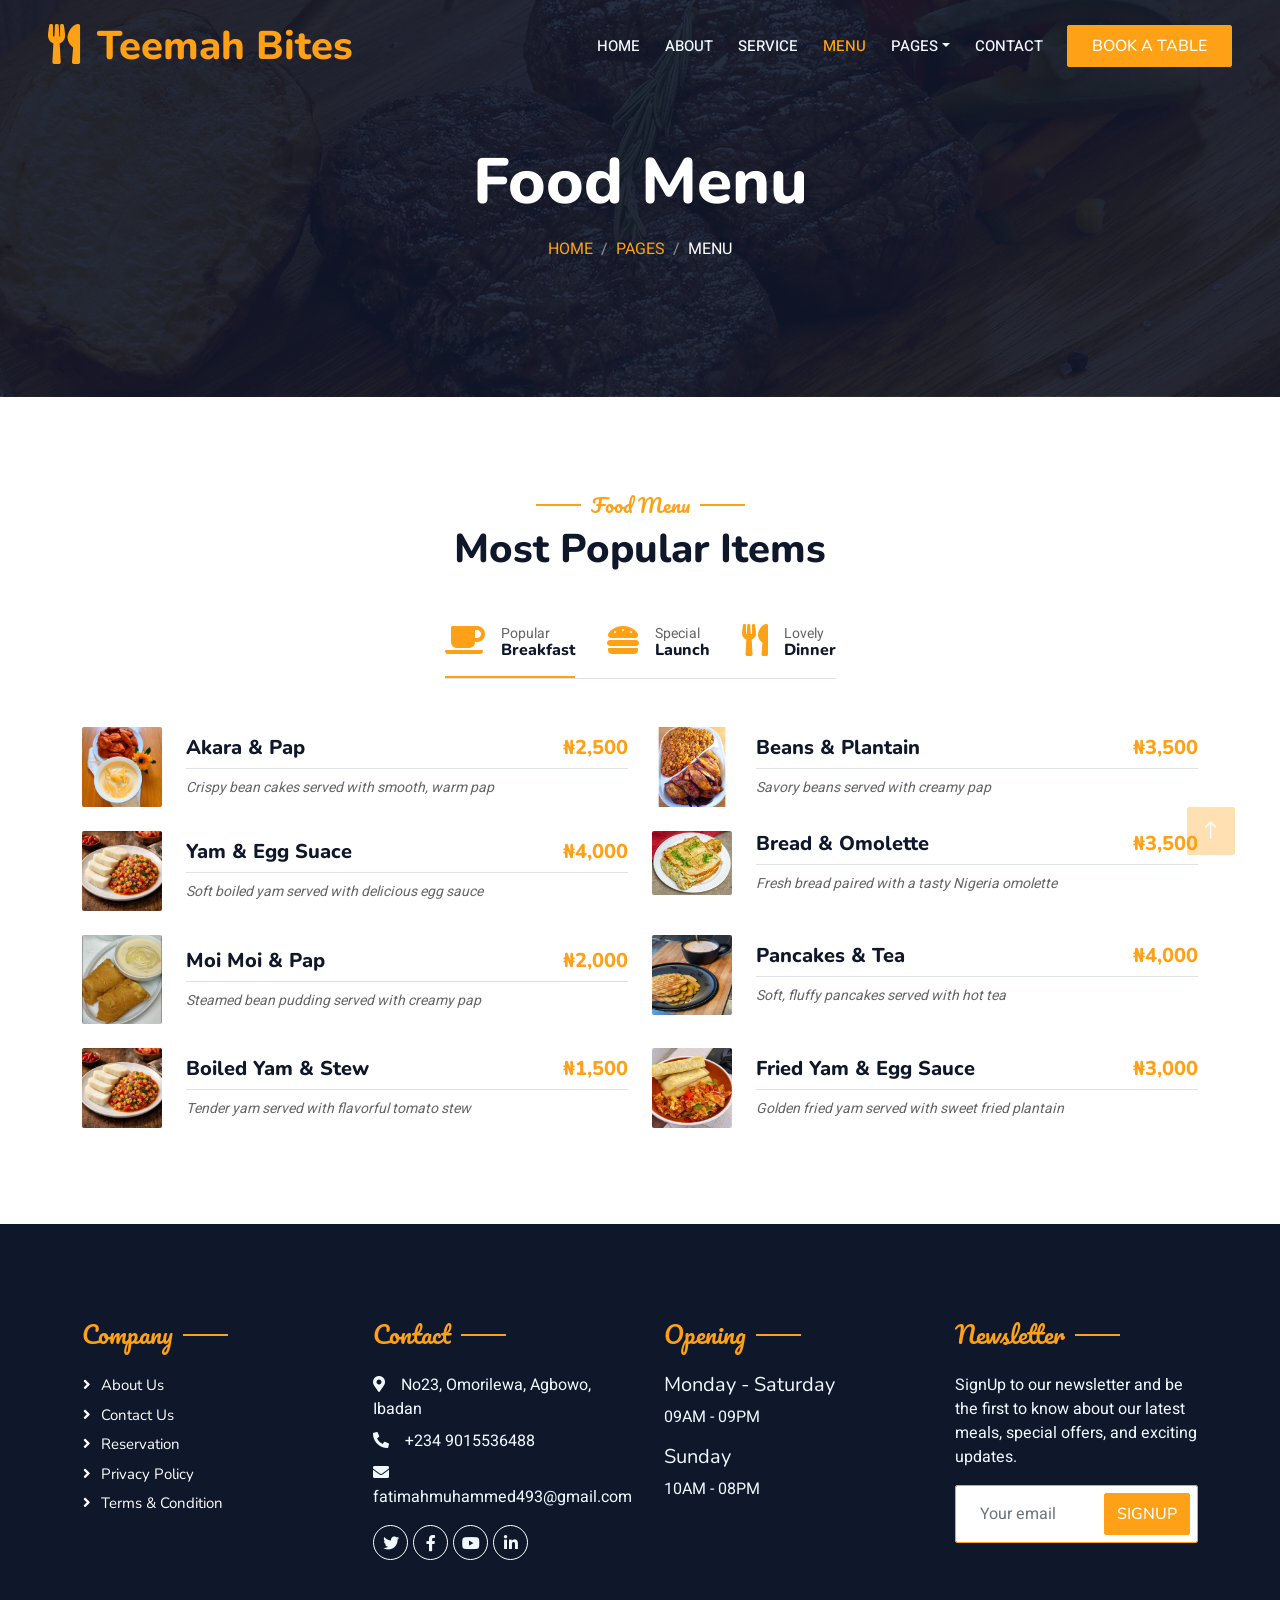
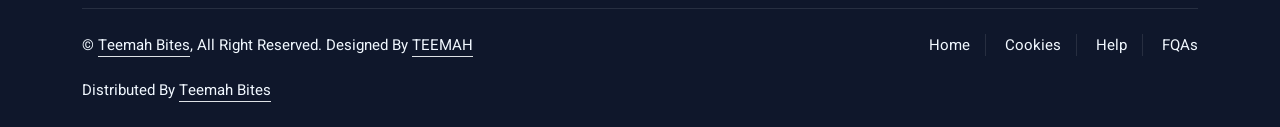
<file: menu.html>
<!DOCTYPE html>
<html lang="en">

<head>
    <meta charset="utf-8">
    <title>Teemah Biteste</title>
    <meta content="width=device-width, initial-scale=1.0" name="viewport">
    <meta content="" name="keywords">
    <meta content="" name="description">

    <!-- Favicon -->
    <link href="img/favicon.ico" rel="icon">

    <!-- Google Web Fonts -->
    <link rel="preconnect" href="https://fonts.googleapis.com">
    <link rel="preconnect" href="https://fonts.gstatic.com" crossorigin>
    <link href="https://fonts.googleapis.com/css2?family=Heebo:wght@400;500;600&family=Nunito:wght@600;700;800&family=Pacifico&display=swap" rel="stylesheet">

    <!-- Icon Font Stylesheet -->
    <link href="https://cdnjs.cloudflare.com/ajax/libs/font-awesome/5.10.0/css/all.min.css" rel="stylesheet">
    <link href="https://cdn.jsdelivr.net/npm/bootstrap-icons@1.4.1/font/bootstrap-icons.css" rel="stylesheet">

    <!-- Libraries Stylesheet -->
    <link href="lib/animate/animate.min.css" rel="stylesheet">
    <link href="lib/owlcarousel/assets/owl.carousel.min.css" rel="stylesheet">
    <link href="lib/tempusdominus/css/tempusdominus-bootstrap-4.min.css" rel="stylesheet" />

    <!-- Customized Bootstrap Stylesheet -->
    <link href="css/bootstrap.min.css" rel="stylesheet">

    <!-- Template Stylesheet -->
    <link href="css/style.css" rel="stylesheet">
</head>

<body>
    <div class="container-xxl bg-white p-0">
        <!-- Spinner Start -->
        <div id="spinner" class="show bg-white position-fixed translate-middle w-100 vh-100 top-50 start-50 d-flex align-items-center justify-content-center">
            <div class="spinner-border text-primary" style="width: 3rem; height: 3rem;" role="status">
                <span class="sr-only">Loading...</span>
            </div>
        </div>
        <!-- Spinner End -->


        <!-- Navbar & Hero Start -->
        <div class="container-xxl position-relative p-0">
            <nav class="navbar navbar-expand-lg navbar-dark bg-dark px-4 px-lg-5 py-3 py-lg-0">
                <a href="" class="navbar-brand p-0">
                    <h1 class="text-primary m-0"><i class="fa fa-utensils me-3"></i>Teemah Bites</h1>
                    <!-- <img src="img/logo.png" alt="Logo"> -->
                </a>
                <button class="navbar-toggler" type="button" data-bs-toggle="collapse" data-bs-target="#navbarCollapse">
                    <span class="fa fa-bars"></span>
                </button>
                <div class="collapse navbar-collapse" id="navbarCollapse">
                    <div class="navbar-nav ms-auto py-0 pe-4">
                        <a href="index.html" class="nav-item nav-link">Home</a>
                        <a href="about.html" class="nav-item nav-link">About</a>
                        <a href="service.html" class="nav-item nav-link">Service</a>
                        <a href="menu.html" class="nav-item nav-link active">Menu</a>
                        <div class="nav-item dropdown">
                            <a href="#" class="nav-link dropdown-toggle" data-bs-toggle="dropdown">Pages</a>
                            <div class="dropdown-menu m-0">
                                <a href="booking.html" class="dropdown-item">Booking</a>
                                <a href="team.html" class="dropdown-item">Our Team</a>
                                <a href="testimonial.html" class="dropdown-item">Testimonial</a>
                            </div>
                        </div>
                        <a href="contact.html" class="nav-item nav-link">Contact</a>
                    </div>
                    <a href="" class="btn btn-primary py-2 px-4">Book A Table</a>
                </div>
            </nav>

            <div class="container-xxl py-5 bg-dark hero-header mb-5">
                <div class="container text-center my-5 pt-5 pb-4">
                    <h1 class="display-3 text-white mb-3 animated slideInDown">Food Menu</h1>
                    <nav aria-label="breadcrumb">
                        <ol class="breadcrumb justify-content-center text-uppercase">
                            <li class="breadcrumb-item"><a href="#">Home</a></li>
                            <li class="breadcrumb-item"><a href="#">Pages</a></li>
                            <li class="breadcrumb-item text-white active" aria-current="page">Menu</li>
                        </ol>
                    </nav>
                </div>
            </div>
        </div>
        <!-- Navbar & Hero End -->


        <!-- Menu Start -->
        <div class="container-xxl py-5">
            <div class="container">
                <div class="text-center wow fadeInUp" data-wow-delay="0.1s">
                    <h5 class="section-title ff-secondary text-center text-primary fw-normal">Food Menu</h5>
                    <h1 class="mb-5">Most Popular Items</h1>
                </div>
                <div class="tab-class text-center wow fadeInUp" data-wow-delay="0.1s">
                    <ul class="nav nav-pills d-inline-flex justify-content-center border-bottom mb-5">
                        <li class="nav-item">
                            <a class="d-flex align-items-center text-start mx-3 ms-0 pb-3 active" data-bs-toggle="pill" href="#tab-1">
                                <i class="fa fa-coffee fa-2x text-primary"></i>
                                <div class="ps-3">
                                    <small class="text-body">Popular</small>
                                    <h6 class="mt-n1 mb-0">Breakfast</h6>
                                </div>
                            </a>
                        </li>
                        <li class="nav-item">
                            <a class="d-flex align-items-center text-start mx-3 pb-3" data-bs-toggle="pill" href="#tab-2">
                                <i class="fa fa-hamburger fa-2x text-primary"></i>
                                <div class="ps-3">
                                    <small class="text-body">Special</small>
                                    <h6 class="mt-n1 mb-0">Launch</h6>
                                </div>
                            </a>
                        </li>
                        <li class="nav-item">
                            <a class="d-flex align-items-center text-start mx-3 me-0 pb-3" data-bs-toggle="pill" href="#tab-3">
                                <i class="fa fa-utensils fa-2x text-primary"></i>
                                <div class="ps-3">
                                    <small class="text-body">Lovely</small>
                                    <h6 class="mt-n1 mb-0">Dinner</h6>
                                </div>
                            </a>
                        </li>
                    </ul>
                    <div class="tab-content">
                        <div id="tab-1" class="tab-pane fade show p-0 active">
                            <div class="row g-4">
                                <div class="col-lg-6">
                                    <div class="d-flex align-items-center">
                                        <img class="flex-shrink-0 img-fluid rounded" src="./images/my/akara & pap.jfif" alt="" style="width: 80px;">
                                        <div class="w-100 d-flex flex-column text-start ps-4">
                                            <h5 class="d-flex justify-content-between border-bottom pb-2">
                                                <span>Akara & Pap</span>
                                                <span class="text-primary">₦2,500</span>
                                            </h5>
                                            <small class="fst-italic">Crispy bean cakes served with smooth, warm pap</small>
                                        </div>
                                    </div>
                                </div>
                                <div class="col-lg-6">
                                    <div class="d-flex align-items-center">
                                        <img class="flex-shrink-0 img-fluid rounded" src="./images/my/beans and plaintain.jfif" alt="" style="width: 80px;">
                                        <div class="w-100 d-flex flex-column text-start ps-4">
                                            <h5 class="d-flex justify-content-between border-bottom pb-2">
                                                <span>Beans & Plantain</span>
                                                <span class="text-primary">₦3,500</span>
                                            </h5>
                                            <small class="fst-italic">Savory beans served with creamy pap</small>
                                        </div>
                                    </div>
                                </div>
                                <div class="col-lg-6">
                                    <div class="d-flex align-items-center">
                                        <img class="flex-shrink-0 img-fluid rounded" src="./images/my/yam and egg sauce.jfif" alt="" style="width: 80px;">
                                        <div class="w-100 d-flex flex-column text-start ps-4">
                                            <h5 class="d-flex justify-content-between border-bottom pb-2">
                                                <span>Yam & Egg Suace</span>
                                                <span class="text-primary">₦4,000</span>
                                            </h5>
                                            <small class="fst-italic">Soft boiled yam served with delicious egg sauce</small>
                                        </div>
                                    </div>
                                </div>
                                <div class="col-lg-6">
                                    <div class="d-flex align-items-center">
                                        <img class="flex-shrink-0 img-fluid rounded" src="./images/my/bread and omelette.jfif" alt="" style="width: 80px;">
                                        <div class="w-100 d-flex flex-column text-start ps-4">
                                            <h5 class="d-flex justify-content-between border-bottom pb-2">
                                                <span>Bread & Omolette</span>
                                                <span class="text-primary">₦3,500</span>
                                            </h5>
                                            <small class="fst-italic">Fresh bread paired with a tasty Nigeria omolette</small>
                                        </div>
                                    </div>
                                </div>
                                <div class="col-lg-6">
                                    <div class="d-flex align-items-center">
                                        <img class="flex-shrink-0 img-fluid rounded" src="./images/my/moimoi and pap.jfif" alt="" style="width: 80px;">
                                        <div class="w-100 d-flex flex-column text-start ps-4">
                                            <h5 class="d-flex justify-content-between border-bottom pb-2">
                                                <span>Moi Moi & Pap</span>
                                                <span class="text-primary">₦2,000</span>
                                            </h5>
                                            <small class="fst-italic">Steamed bean pudding served with creamy pap</small>
                                        </div>
                                    </div>
                                </div>
                                <div class="col-lg-6">
                                    <div class="d-flex align-items-center">
                                        <img class="flex-shrink-0 img-fluid rounded" src="./images/my/nigeria pancakes and tea.jfif" alt="" style="width: 80px;">
                                        <div class="w-100 d-flex flex-column text-start ps-4">
                                            <h5 class="d-flex justify-content-between border-bottom pb-2">
                                                <span>Pancakes & Tea</span>
                                                <span class="text-primary">₦4,000</span>
                                            </h5>
                                            <small class="fst-italic">Soft, fluffy pancakes served with hot tea</small>
                                        </div>
                                    </div>
                                </div>
                                <div class="col-lg-6">
                                    <div class="d-flex align-items-center">
                                        <img class="flex-shrink-0 img-fluid rounded" src="./images/my/yam and egg sauce.jfif" alt="" style="width: 80px;">
                                        <div class="w-100 d-flex flex-column text-start ps-4">
                                            <h5 class="d-flex justify-content-between border-bottom pb-2">
                                                <span>Boiled Yam & Stew</span>
                                                <span class="text-primary">₦1,500</span>
                                            </h5>
                                            <small class="fst-italic">Tender yam served with flavorful tomato stew</small>
                                        </div>
                                    </div>
                                </div>
                                <div class="col-lg-6">
                                    <div class="d-flex align-items-center">
                                        <img class="flex-shrink-0 img-fluid rounded" src="./images/my/fried yam and egg sauce.jfif" alt="" style="width: 80px;">
                                        <div class="w-100 d-flex flex-column text-start ps-4">
                                            <h5 class="d-flex justify-content-between border-bottom pb-2">
                                                <span>Fried Yam & Egg Sauce</span>
                                                <span class="text-primary">₦3,000</span>
                                            </h5>
                                            <small class="fst-italic">Golden fried yam served with sweet fried plantain</small>
                                        </div>
                                    </div>
                                </div>
                            </div>
                        </div>
                        <div id="tab-2" class="tab-pane fade show p-0">
                            <div class="row g-4">
                                <div class="col-lg-6">
                                    <div class="d-flex align-items-center">
                                        <img class="flex-shrink-0 img-fluid rounded" src="./images/lunch/fried rice and chicken.jfif" alt="" style="width: 80px;">
                                        <div class="w-100 d-flex flex-column text-start ps-4">
                                            <h5 class="d-flex justify-content-between border-bottom pb-2">
                                                <span>Fried Rice & Chicken</span>
                                                <span class="text-primary">₦3,600</span>
                                            </h5>
                                            <small class="fst-italic">Colorful fried rice served with seasoned chicken</small>
                                        </div>
                                    </div>
                                </div>
                                <div class="col-lg-6">
                                    <div class="d-flex align-items-center">
                                        <img class="flex-shrink-0 img-fluid rounded" src="./images/lunch/jollof rice and chicken.jfif" alt="" style="width: 80px;">
                                        <div class="w-100 d-flex flex-column text-start ps-4">
                                            <h5 class="d-flex justify-content-between border-bottom pb-2">
                                                <span>Jollof Rice & Chicken</span>
                                                <span class="text-primary">₦3,600</span>
                                            </h5>
                                            <small class="fst-italic">Flavorful Nigeria jollof rice with juicy chicken</small>
                                        </div>
                                    </div>
                                </div>
                                <div class="col-lg-6">
                                    <div class="d-flex align-items-center">
                                        <img class="flex-shrink-0 img-fluid rounded" src="./images/lunch/ofada rice and sauce.jfif" alt="" style="width: 80px;">
                                        <div class="w-100 d-flex flex-column text-start ps-4">
                                            <h5 class="d-flex justify-content-between border-bottom pb-2">
                                                <span>Ofada Rice & Sauce</span>
                                                <span class="text-primary">₦3,600</span>
                                            </h5>
                                            <small class="fst-italic">Local ofada rice served with rich spicy sauce</small>
                                        </div>
                                    </div>
                                </div>
                                <div class="col-lg-6">
                                    <div class="d-flex align-items-center">
                                        <img class="flex-shrink-0 img-fluid rounded" src="./images/lunch/white rice and beef stew.jfif" alt="" style="width: 80px;">
                                        <div class="w-100 d-flex flex-column text-start ps-4">
                                            <h5 class="d-flex justify-content-between border-bottom pb-2">
                                                <span>White Rice & Beef Stew</span>
                                                <span class="text-primary">₦2,000</span>
                                            </h5>
                                            <small class="fst-italic">Steamed rice with tender beef in tomato stew</small>
                                        </div>
                                    </div>
                                </div>
                                <div class="col-lg-6">
                                    <div class="d-flex align-items-center">
                                        <img class="flex-shrink-0 img-fluid rounded" src="./images/lunch/amala ewedu and gbegiri.jfif" alt="" style="width: 80px;">
                                        <div class="w-100 d-flex flex-column text-start ps-4">
                                            <h5 class="d-flex justify-content-between border-bottom pb-2">
                                                <span>Amala, Ewedu & Gbegiri</span>
                                                <span class="text-primary">₦4,500</span>
                                            </h5>
                                            <small class="fst-italic">Smooth Amala served with classic Nigeria soups</small>
                                        </div>
                                    </div>
                                </div>
                                <div class="col-lg-6">
                                    <div class="d-flex align-items-center">
                                        <img class="flex-shrink-0 img-fluid rounded" src="./images/lunch/eba and egusi.jfif" alt="" style="width: 80px;">
                                        <div class="w-100 d-flex flex-column text-start ps-4">
                                            <h5 class="d-flex justify-content-between border-bottom pb-2">
                                                <span>Eba & Egusi Soup</span>
                                                <span class="text-primary">₦3,000</span>
                                            </h5>
                                            <small class="fst-italic">Soft Eba paired with rich and delicious Egusi soup</small>
                                        </div>
                                    </div>
                                </div>
                                <div class="col-lg-6">
                                    <div class="d-flex align-items-center">
                                        <img class="flex-shrink-0 img-fluid rounded" src="./images/lunch/pounded yam and veg.jfif" alt="" style="width: 80px;">
                                        <div class="w-100 d-flex flex-column text-start ps-4">
                                            <h5 class="d-flex justify-content-between border-bottom pb-2">
                                                <span>pounded Yam & Vegetable Soup</span>
                                                <span class="text-primary">₦6,000</span>
                                            </h5>
                                            <small class="fst-italic">Smooth pounded yam with fresh vegetable soup</small>
                                        </div>
                                    </div>
                                </div>
                                <div class="col-lg-6">
                                    <div class="d-flex align-items-center">
                                        <img class="flex-shrink-0 img-fluid rounded" src="./images/lunch/beans and fried plantain.jfif" alt="" style="width: 80px;">
                                        <div class="w-100 d-flex flex-column text-start ps-4">
                                            <h5 class="d-flex justify-content-between border-bottom pb-2">
                                                <span>Beans & Fried Plantain</span>
                                                <span class="text-primary">₦1,500</span>
                                            </h5>
                                            <small class="fst-italic">Hearty beans paired with Golden sweet plantain</small>
                                        </div>
                                    </div>
                                </div>
                            </div>
                        </div>
                        <div id="tab-3" class="tab-pane fade show p-0">
                            <div class="row g-4">
                                <div class="col-lg-6">
                                    <div class="d-flex align-items-center">
                                        <img class="flex-shrink-0 img-fluid rounded" src="./images/dinner/spag and chicken.jfif" alt="" style="width: 80px;">
                                        <div class="w-100 d-flex flex-column text-start ps-4">
                                            <h5 class="d-flex justify-content-between border-bottom pb-2">
                                                <span>Stir-fry Spaghetti & Chicken</span>
                                                <span class="text-primary">₦3,600</span>
                                            </h5>
                                            <small class="fst-italic">Spicy jollof Spaghetti served with tender chicken</small>
                                        </div>
                                    </div>
                                </div>
                                <div class="col-lg-6">
                                    <div class="d-flex align-items-center">
                                        <img class="flex-shrink-0 img-fluid rounded" src="./images/dinner/yam porrige.jfif" alt="" style="width: 80px;">
                                        <div class="w-100 d-flex flex-column text-start ps-4">
                                            <h5 class="d-flex justify-content-between border-bottom pb-2">
                                                <span>Yam porrige</span>
                                                <span class="text-primary">₦2,000</span>
                                            </h5>
                                            <small class="fst-italic">Soft yam cooked in a rich, flavorful sauce</small>
                                        </div>
                                    </div>
                                </div>
                                <div class="col-lg-6">
                                    <div class="d-flex align-items-center">
                                        <img class="flex-shrink-0 img-fluid rounded" src="./images/dinner/rice and beans.jfif" alt="" style="width: 80px;">
                                        <div class="w-100 d-flex flex-column text-start ps-4">
                                            <h5 class="d-flex justify-content-between border-bottom pb-2">
                                                <span>Rice & Beans</span>
                                                <span class="text-primary">₦3,000</span>
                                            </h5>
                                            <small class="fst-italic">A delicious combination of rice and well-seasoned beans</small>
                                        </div>
                                    </div>
                                </div>
                                <div class="col-lg-6">
                                    <div class="d-flex align-items-center">
                                        <img class="flex-shrink-0 img-fluid rounded" src="./images/dinner/eba and okro soup.jfif" alt="" style="width: 80px;">
                                        <div class="w-100 d-flex flex-column text-start ps-4">
                                            <h5 class="d-flex justify-content-between border-bottom pb-2">
                                                <span>Eba & Okra Soup</span>
                                                <span class="text-primary">₦1,500</span>
                                            </h5>
                                            <small class="fst-italic">Soft Eba served with fresh, tasty okra soup</small>
                                        </div>
                                    </div>
                                </div>
                                <div class="col-lg-6">
                                    <div class="d-flex align-items-center">
                                        <img class="flex-shrink-0 img-fluid rounded" src="./images/dinner/semo and egusi soup.jfif" alt="" style="width: 80px;">
                                        <div class="w-100 d-flex flex-column text-start ps-4">
                                            <h5 class="d-flex justify-content-between border-bottom pb-2">
                                                <span>Semovita & Egusi Soup</span>
                                                <span class="text-primary">₦2,500</span>
                                            </h5>
                                            <small class="fst-italic">Smooth Semovita paired with rich egusi soup</small>
                                        </div>
                                    </div>
                                </div>
                                <div class="col-lg-6">
                                    <div class="d-flex align-items-center">
                                        <img class="flex-shrink-0 img-fluid rounded" src="./images/dinner/pounded yam and ogbono.jfif" alt="" style="width: 80px;">
                                        <div class="w-100 d-flex flex-column text-start ps-4">
                                            <h5 class="d-flex justify-content-between border-bottom pb-2">
                                                <span>Pounded Yam & Ogbona</span>
                                                <span class="text-primary">₦5,000</span>
                                            </h5>
                                            <small class="fst-italic">Soft pounded yam with delicious Ogbona soup</small>
                                        </div>
                                    </div>
                                </div>
                                <div class="col-lg-6">
                                    <div class="d-flex align-items-center">
                                        <img class="flex-shrink-0 img-fluid rounded" src="./images/dinner/boiled plantain and egg sauce.jfif" alt="" style="width: 80px;">
                                        <div class="w-100 d-flex flex-column text-start ps-4">
                                            <h5 class="d-flex justify-content-between border-bottom pb-2">
                                                <span>Boiled Plantain & Egg Sauce</span>
                                                <span class="text-primary">₦3,000</span>
                                            </h5>
                                            <small class="fst-italic">Tender plantain served with savory egg sauce</small>
                                        </div>
                                    </div>
                                </div>
                                <div class="col-lg-6">
                                    <div class="d-flex align-items-center">
                                        <img class="flex-shrink-0 img-fluid rounded" src="./images/dinner/noodles and chicken.jfif" alt="" style="width: 80px;">
                                        <div class="w-100 d-flex flex-column text-start ps-4">
                                            <h5 class="d-flex justify-content-between border-bottom pb-2">
                                                <span>Noodles & Chicken</span>
                                                <span class="text-primary">₦4,000</span>
                                            </h5>
                                            <small class="fst-italic">Tasty noodles served with seasoned chicken</small>
                                        </div>
                                    </div>
                                </div>
                            </div>
                        </div>
                    </div>
                </div>
            </div>
        </div>
        <!-- Menu End -->
        

        <!-- Footer Start -->
        <div class="container-fluid bg-dark text-light footer pt-5 mt-5 wow fadeIn" data-wow-delay="0.1s">
            <div class="container py-5">
                <div class="row g-5">
                    <div class="col-lg-3 col-md-6">
                        <h4 class="section-title ff-secondary text-start text-primary fw-normal mb-4">Company</h4>
                        <a class="btn btn-link" href="">About Us</a>
                        <a class="btn btn-link" href="">Contact Us</a>
                        <a class="btn btn-link" href="">Reservation</a>
                        <a class="btn btn-link" href="">Privacy Policy</a>
                        <a class="btn btn-link" href="">Terms & Condition</a>
                    </div>
                    <div class="col-lg-3 col-md-6">
                        <h4 class="section-title ff-secondary text-start text-primary fw-normal mb-4">Contact</h4>
                        <p class="mb-2"><i class="fa fa-map-marker-alt me-3"></i>No23, Omorilewa, Agbowo, Ibadan</p>
                        <p class="mb-2"><i class="fa fa-phone-alt me-3"></i>+234 9015536488</p>
                        <p class="mb-2"><i class="fa fa-envelope me-3"></i>fatimahmuhammed493@gmail.com</p>
                        <div class="d-flex pt-2">
                            <a class="btn btn-outline-light btn-social" href=""><i class="fab fa-twitter"></i></a>
                            <a class="btn btn-outline-light btn-social" href=""><i class="fab fa-facebook-f"></i></a>
                            <a class="btn btn-outline-light btn-social" href=""><i class="fab fa-youtube"></i></a>
                            <a class="btn btn-outline-light btn-social" href=""><i class="fab fa-linkedin-in"></i></a>
                        </div>
                    </div>
                    <div class="col-lg-3 col-md-6">
                        <h4 class="section-title ff-secondary text-start text-primary fw-normal mb-4">Opening</h4>
                        <h5 class="text-light fw-normal">Monday - Saturday</h5>
                        <p>09AM - 09PM</p>
                        <h5 class="text-light fw-normal">Sunday</h5>
                        <p>10AM - 08PM</p>
                    </div>
                    <div class="col-lg-3 col-md-6">
                        <h4 class="section-title ff-secondary text-start text-primary fw-normal mb-4">Newsletter</h4>
                        <p>SignUp to our newsletter and be the first to know about our latest meals, special offers, and exciting updates.</p>
                        <div class="position-relative mx-auto" style="max-width: 400px;">
                            <input class="form-control border-primary w-100 py-3 ps-4 pe-5" type="text" placeholder="Your email">
                            <button type="button" class="btn btn-primary py-2 position-absolute top-0 end-0 mt-2 me-2">SignUp</button>
                        </div>
                    </div>
                </div>
            </div>
            <div class="container">
                <div class="copyright">
                    <div class="row">
                        <div class="col-md-6 text-center text-md-start mb-3 mb-md-0">
                            &copy; <a class="border-bottom" href="#">Teemah Bites</a>, All Right Reserved. 
							Designed By <a class="border-bottom" href="#">TEEMAH</a><br><br>
                            Distributed By <a class="border-bottom" href="#" target="_blank">Teemah Bites</a>
                        </div>
                        <div class="col-md-6 text-center text-md-end">
                            <div class="footer-menu">
                                <a href="">Home</a>
                                <a href="">Cookies</a>
                                <a href="">Help</a>
                                <a href="">FQAs</a>
                            </div>
                        </div>
                    </div>
                </div>
            </div>
        </div>
        <!-- Footer End -->


        <!-- Back to Top -->
        <a href="#" class="btn btn-lg btn-primary btn-lg-square back-to-top"><i class="bi bi-arrow-up"></i></a>
    </div>

    <!-- JavaScript Libraries -->
    <script src="https://code.jquery.com/jquery-3.4.1.min.js"></script>
    <script src="https://cdn.jsdelivr.net/npm/bootstrap@5.0.0/dist/js/bootstrap.bundle.min.js"></script>
    <script src="lib/wow/wow.min.js"></script>
    <script src="lib/easing/easing.min.js"></script>
    <script src="lib/waypoints/waypoints.min.js"></script>
    <script src="lib/counterup/counterup.min.js"></script>
    <script src="lib/owlcarousel/owl.carousel.min.js"></script>
    <script src="lib/tempusdominus/js/moment.min.js"></script>
    <script src="lib/tempusdominus/js/moment-timezone.min.js"></script>
    <script src="lib/tempusdominus/js/tempusdominus-bootstrap-4.min.js"></script>

    <!-- Template Javascript -->
    <script src="js/main.js"></script>
</body>

</html>
</file>
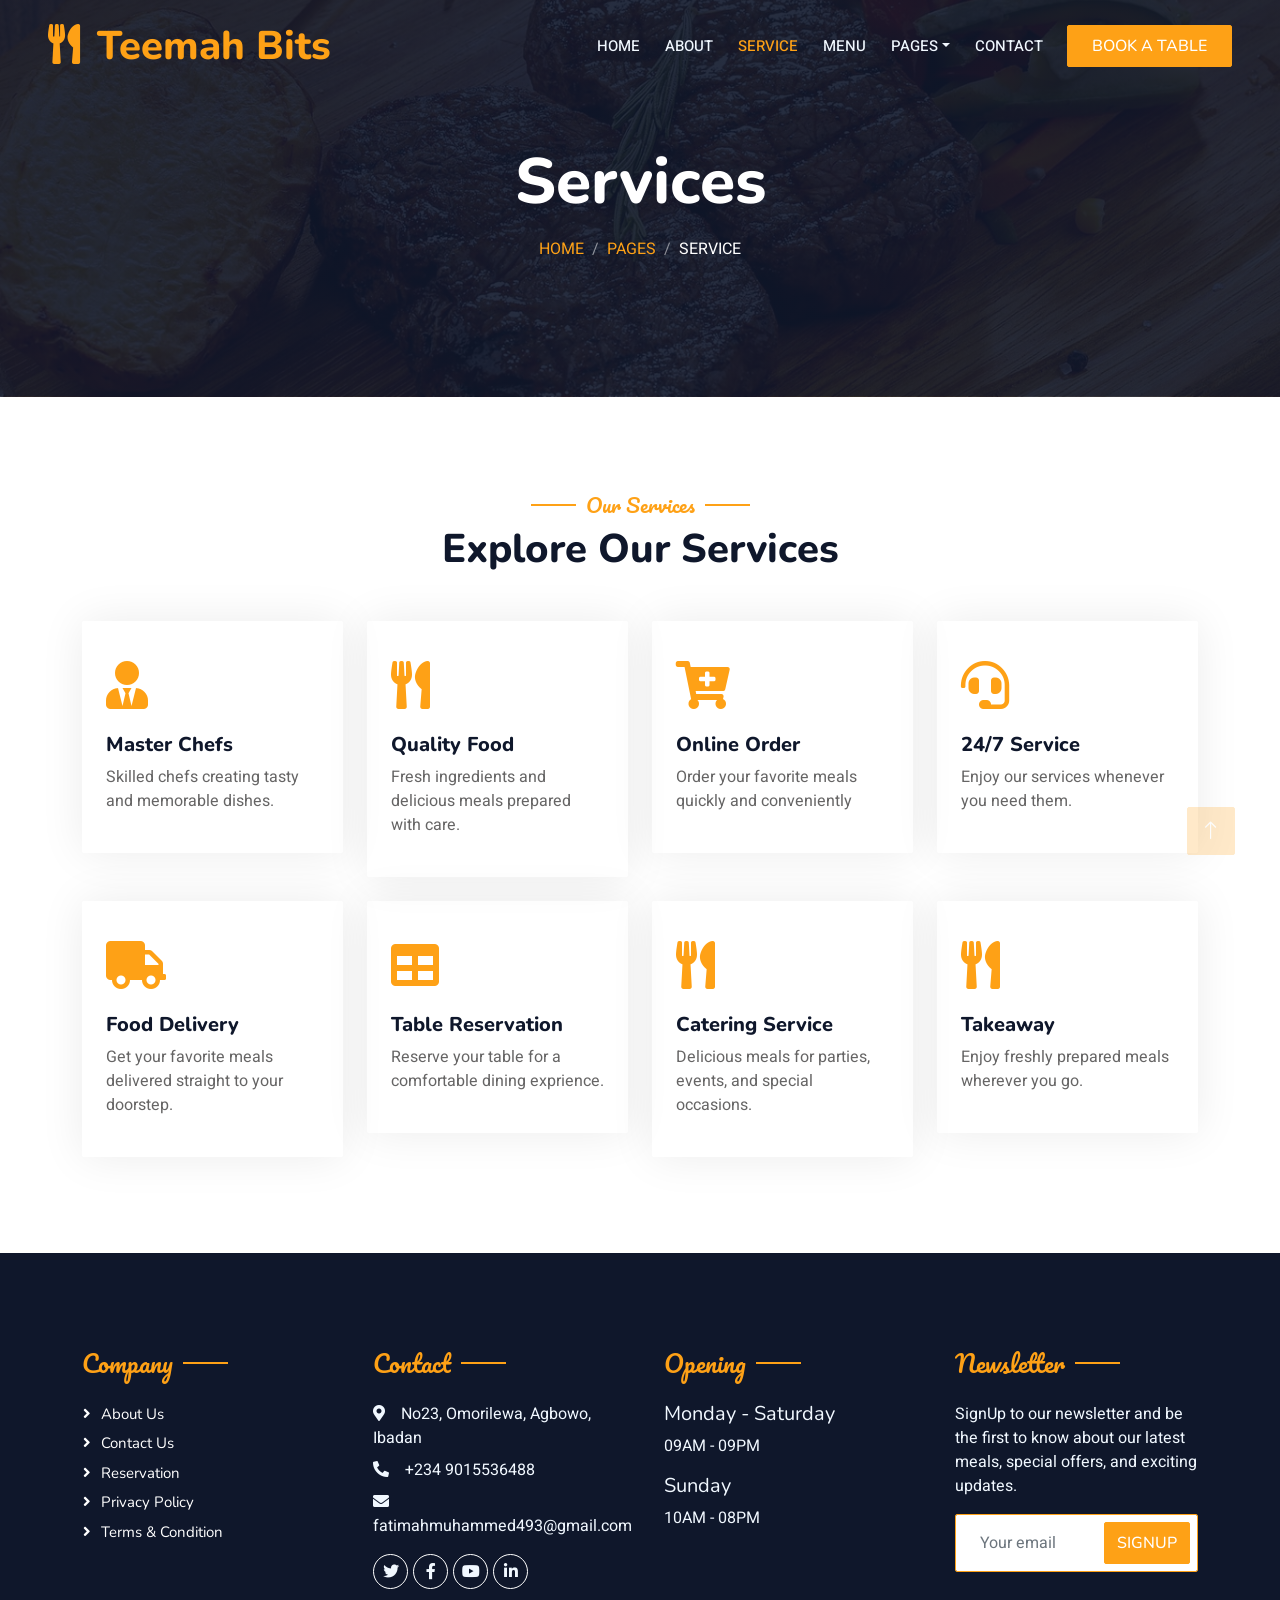
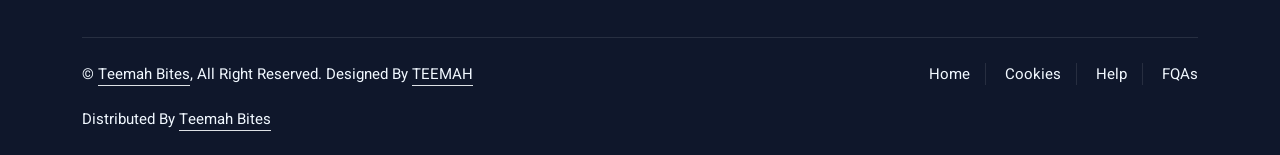
<file: service.html>
<!DOCTYPE html>
<html lang="en">

<head>
    <meta charset="utf-8">
    <title>Teemah Bits</title>
    <meta content="width=device-width, initial-scale=1.0" name="viewport">
    <meta content="" name="keywords">
    <meta content="" name="description">

    <!-- Favicon -->
    <link href="img/favicon.ico" rel="icon">

    <!-- Google Web Fonts -->
    <link rel="preconnect" href="https://fonts.googleapis.com">
    <link rel="preconnect" href="https://fonts.gstatic.com" crossorigin>
    <link href="https://fonts.googleapis.com/css2?family=Heebo:wght@400;500;600&family=Nunito:wght@600;700;800&family=Pacifico&display=swap" rel="stylesheet">

    <!-- Icon Font Stylesheet -->
    <link href="https://cdnjs.cloudflare.com/ajax/libs/font-awesome/5.10.0/css/all.min.css" rel="stylesheet">
    <link href="https://cdn.jsdelivr.net/npm/bootstrap-icons@1.4.1/font/bootstrap-icons.css" rel="stylesheet">

    <!-- Libraries Stylesheet -->
    <link href="lib/animate/animate.min.css" rel="stylesheet">
    <link href="lib/owlcarousel/assets/owl.carousel.min.css" rel="stylesheet">
    <link href="lib/tempusdominus/css/tempusdominus-bootstrap-4.min.css" rel="stylesheet" />

    <!-- Customized Bootstrap Stylesheet -->
    <link href="css/bootstrap.min.css" rel="stylesheet">

    <!-- Template Stylesheet -->
    <link href="css/style.css" rel="stylesheet">
</head>

<body>
    <div class="container-xxl bg-white p-0">
        <!-- Spinner Start -->
        <div id="spinner" class="show bg-white position-fixed translate-middle w-100 vh-100 top-50 start-50 d-flex align-items-center justify-content-center">
            <div class="spinner-border text-primary" style="width: 3rem; height: 3rem;" role="status">
                <span class="sr-only">Loading...</span>
            </div>
        </div>
        <!-- Spinner End -->


        <!-- Navbar & Hero Start -->
        <div class="container-xxl position-relative p-0">
            <nav class="navbar navbar-expand-lg navbar-dark bg-dark px-4 px-lg-5 py-3 py-lg-0">
                <a href="" class="navbar-brand p-0">
                    <h1 class="text-primary m-0"><i class="fa fa-utensils me-3"></i>Teemah Bits</h1>
                    <!-- <img src="img/logo.png" alt="Logo"> -->
                </a>
                <button class="navbar-toggler" type="button" data-bs-toggle="collapse" data-bs-target="#navbarCollapse">
                    <span class="fa fa-bars"></span>
                </button>
                <div class="collapse navbar-collapse" id="navbarCollapse">
                    <div class="navbar-nav ms-auto py-0 pe-4">
                        <a href="index.html" class="nav-item nav-link">Home</a>
                        <a href="about.html" class="nav-item nav-link">About</a>
                        <a href="service.html" class="nav-item nav-link active">Service</a>
                        <a href="menu.html" class="nav-item nav-link">Menu</a>
                        <div class="nav-item dropdown">
                            <a href="#" class="nav-link dropdown-toggle" data-bs-toggle="dropdown">Pages</a>
                            <div class="dropdown-menu m-0">
                                <a href="booking.html" class="dropdown-item">Booking</a>
                                <a href="team.html" class="dropdown-item">Our Team</a>
                                <a href="testimonial.html" class="dropdown-item">Testimonial</a>
                            </div>
                        </div>
                        <a href="contact.html" class="nav-item nav-link">Contact</a>
                    </div>
                    <a href="" class="btn btn-primary py-2 px-4">Book A Table</a>
                </div>
            </nav>

            <div class="container-xxl py-5 bg-dark hero-header mb-5">
                <div class="container text-center my-5 pt-5 pb-4">
                    <h1 class="display-3 text-white mb-3 animated slideInDown">Services</h1>
                    <nav aria-label="breadcrumb">
                        <ol class="breadcrumb justify-content-center text-uppercase">
                            <li class="breadcrumb-item"><a href="#">Home</a></li>
                            <li class="breadcrumb-item"><a href="#">Pages</a></li>
                            <li class="breadcrumb-item text-white active" aria-current="page">Service</li>
                        </ol>
                    </nav>
                </div>
            </div>
        </div>
        <!-- Navbar & Hero End -->


        <!-- Service Start -->
        <div class="container-xxl py-5">
            <div class="container">
                <div class="text-center wow fadeInUp" data-wow-delay="0.1s">
                    <h5 class="section-title ff-secondary text-center text-primary fw-normal">Our Services</h5>
                    <h1 class="mb-5">Explore Our Services</h1>
                </div>
                <div class="row g-4">
                    <div class="col-lg-3 col-sm-6 wow fadeInUp" data-wow-delay="0.1s">
                        <div class="service-item rounded pt-3">
                            <div class="p-4">
                                <i class="fa fa-3x fa-user-tie text-primary mb-4"></i>
                                <h5>Master Chefs</h5>
                                <p>Skilled chefs creating tasty and memorable dishes.</p>
                            </div>
                        </div>
                    </div>
                    <div class="col-lg-3 col-sm-6 wow fadeInUp" data-wow-delay="0.3s">
                        <div class="service-item rounded pt-3">
                            <div class="p-4">
                                <i class="fa fa-3x fa-utensils text-primary mb-4"></i>
                                <h5>Quality Food</h5>
                                <p>Fresh ingredients and delicious meals prepared with care.</p>
                            </div>
                        </div>
                    </div>
                    <div class="col-lg-3 col-sm-6 wow fadeInUp" data-wow-delay="0.5s">
                        <div class="service-item rounded pt-3">
                            <div class="p-4">
                                <i class="fa fa-3x fa-cart-plus text-primary mb-4"></i>
                                <h5>Online Order</h5>
                                <p>Order your favorite meals quickly and conveniently</p>
                            </div>
                        </div>
                    </div>
                    <div class="col-lg-3 col-sm-6 wow fadeInUp" data-wow-delay="0.7s">
                        <div class="service-item rounded pt-3">
                            <div class="p-4">
                                <i class="fa fa-3x fa-headset text-primary mb-4"></i>
                                <h5>24/7 Service</h5>
                                <p>Enjoy our services whenever you need them.</p>
                            </div>
                        </div>
                    </div>
                    <div class="col-lg-3 col-sm-6 wow fadeInUp" data-wow-delay="0.1s">
                        <div class="service-item rounded pt-3">
                            <div class="p-4">
                                <i class="fa fa-3x fa-truck text-primary mb-4"></i>
                                <h5>Food Delivery</h5>
                                <p>Get your favorite meals delivered straight to your doorstep.</p>
                            </div>
                        </div>
                    </div>
                    <div class="col-lg-3 col-sm-6 wow fadeInUp" data-wow-delay="0.3s">
                        <div class="service-item rounded pt-3">
                            <div class="p-4">
                                <i class="fa fa-3x fa-table text-primary mb-4"></i>
                                <h5>Table Reservation</h5>
                                <p>Reserve your table for a comfortable dining exprience.</p>
                            </div>
                        </div>
                    </div>
                    <div class="col-lg-3 col-sm-6 wow fadeInUp" data-wow-delay="0.5s">
                        <div class="service-item rounded pt-3">
                            <div class="p-4">
                                <i class="fa fa-3x fa-utensils text-primary mb-4"></i>
                                <h5>Catering Service</h5>
                                <p>Delicious meals for parties, events, and special occasions.</p>
                            </div>
                        </div>
                    </div>
                    <div class="col-lg-3 col-sm-6 wow fadeInUp" data-wow-delay="0.7s">
                        <div class="service-item rounded pt-3">
                            <div class="p-4">
                                <i class="fa fa-3x fa-utensils text-primary mb-4"></i>
                                <h5>Takeaway</h5>
                                <p>Enjoy freshly prepared meals wherever you go.</p>
                            </div>
                        </div>
                    </div>
                </div>
            </div>
        </div>
        <!-- Service End -->
        

        <!-- Footer Start -->
        <div class="container-fluid bg-dark text-light footer pt-5 mt-5 wow fadeIn" data-wow-delay="0.1s">
            <div class="container py-5">
                <div class="row g-5">
                    <div class="col-lg-3 col-md-6">
                        <h4 class="section-title ff-secondary text-start text-primary fw-normal mb-4">Company</h4>
                        <a class="btn btn-link" href="">About Us</a>
                        <a class="btn btn-link" href="">Contact Us</a>
                        <a class="btn btn-link" href="">Reservation</a>
                        <a class="btn btn-link" href="">Privacy Policy</a>
                        <a class="btn btn-link" href="">Terms & Condition</a>
                    </div>
                    <div class="col-lg-3 col-md-6">
                        <h4 class="section-title ff-secondary text-start text-primary fw-normal mb-4">Contact</h4>
                        <p class="mb-2"><i class="fa fa-map-marker-alt me-3"></i>No23, Omorilewa, Agbowo, Ibadan</p>
                        <p class="mb-2"><i class="fa fa-phone-alt me-3"></i>+234 9015536488</p>
                        <p class="mb-2"><i class="fa fa-envelope me-3"></i>fatimahmuhammed493@gmail.com</p>
                        <div class="d-flex pt-2">
                            <a class="btn btn-outline-light btn-social" href=""><i class="fab fa-twitter"></i></a>
                            <a class="btn btn-outline-light btn-social" href=""><i class="fab fa-facebook-f"></i></a>
                            <a class="btn btn-outline-light btn-social" href=""><i class="fab fa-youtube"></i></a>
                            <a class="btn btn-outline-light btn-social" href=""><i class="fab fa-linkedin-in"></i></a>
                        </div>
                    </div>
                    <div class="col-lg-3 col-md-6">
                        <h4 class="section-title ff-secondary text-start text-primary fw-normal mb-4">Opening</h4>
                        <h5 class="text-light fw-normal">Monday - Saturday</h5>
                        <p>09AM - 09PM</p>
                        <h5 class="text-light fw-normal">Sunday</h5>
                        <p>10AM - 08PM</p>
                    </div>
                    <div class="col-lg-3 col-md-6">
                        <h4 class="section-title ff-secondary text-start text-primary fw-normal mb-4">Newsletter</h4>
                        <p>SignUp to our newsletter and be the first to know about our latest meals, special offers, and exciting updates.</p>
                        <div class="position-relative mx-auto" style="max-width: 400px;">
                            <input class="form-control border-primary w-100 py-3 ps-4 pe-5" type="text" placeholder="Your email">
                            <button type="button" class="btn btn-primary py-2 position-absolute top-0 end-0 mt-2 me-2">SignUp</button>
                        </div>
                    </div>
                </div>
            </div>
            <div class="container">
                <div class="copyright">
                    <div class="row">
                        <div class="col-md-6 text-center text-md-start mb-3 mb-md-0">
                            &copy; <a class="border-bottom" href="#">Teemah Bites</a>, All Right Reserved. 
							Designed By <a class="border-bottom" href="#">TEEMAH</a><br><br>
                            Distributed By <a class="border-bottom" href="#" target="_blank">Teemah Bites</a>
                        </div>
                        <div class="col-md-6 text-center text-md-end">
                            <div class="footer-menu">
                                <a href="">Home</a>
                                <a href="">Cookies</a>
                                <a href="">Help</a>
                                <a href="">FQAs</a>
                            </div>
                        </div>
                    </div>
                </div>
            </div>
        </div>
        <!-- Footer End -->

        <!-- Back to Top -->
        <a href="#" class="btn btn-lg btn-primary btn-lg-square back-to-top"><i class="bi bi-arrow-up"></i></a>
    </div>

    <!-- JavaScript Libraries -->
    <script src="https://code.jquery.com/jquery-3.4.1.min.js"></script>
    <script src="https://cdn.jsdelivr.net/npm/bootstrap@5.0.0/dist/js/bootstrap.bundle.min.js"></script>
    <script src="lib/wow/wow.min.js"></script>
    <script src="lib/easing/easing.min.js"></script>
    <script src="lib/waypoints/waypoints.min.js"></script>
    <script src="lib/counterup/counterup.min.js"></script>
    <script src="lib/owlcarousel/owl.carousel.min.js"></script>
    <script src="lib/tempusdominus/js/moment.min.js"></script>
    <script src="lib/tempusdominus/js/moment-timezone.min.js"></script>
    <script src="lib/tempusdominus/js/tempusdominus-bootstrap-4.min.js"></script>

    <!-- Template Javascript -->
    <script src="js/main.js"></script>
</body>

</html>
</file>
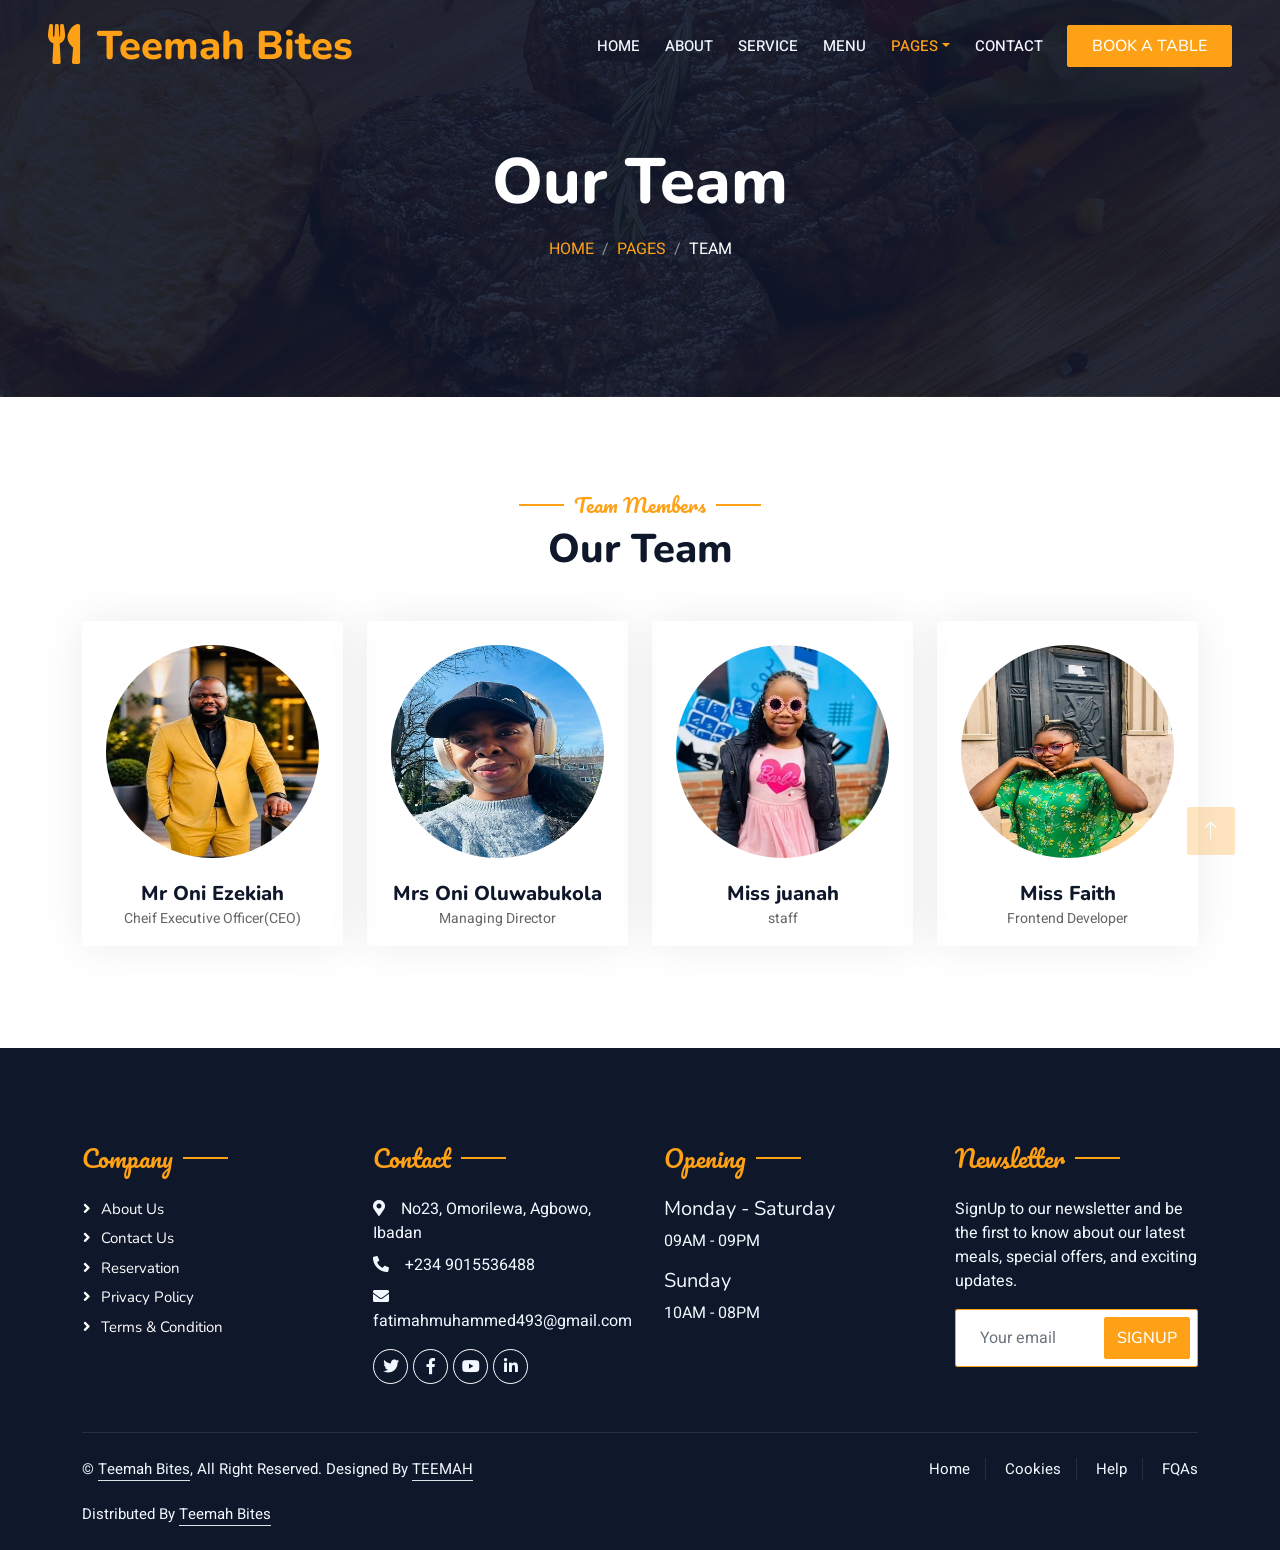
<file: team.html>
<!DOCTYPE html>
<html lang="en">

<head>
    <meta charset="utf-8">
    <title>Teemah Bites</title>
    <meta content="width=device-width, initial-scale=1.0" name="viewport">
    <meta content="" name="keywords">
    <meta content="" name="description">

    <!-- Favicon -->
    <link href="img/favicon.ico" rel="icon">

    <!-- Google Web Fonts -->
    <link rel="preconnect" href="https://fonts.googleapis.com">
    <link rel="preconnect" href="https://fonts.gstatic.com" crossorigin>
    <link href="https://fonts.googleapis.com/css2?family=Heebo:wght@400;500;600&family=Nunito:wght@600;700;800&family=Pacifico&display=swap" rel="stylesheet">

    <!-- Icon Font Stylesheet -->
    <link href="https://cdnjs.cloudflare.com/ajax/libs/font-awesome/5.10.0/css/all.min.css" rel="stylesheet">
    <link href="https://cdn.jsdelivr.net/npm/bootstrap-icons@1.4.1/font/bootstrap-icons.css" rel="stylesheet">

    <!-- Libraries Stylesheet -->
    <link href="lib/animate/animate.min.css" rel="stylesheet">
    <link href="lib/owlcarousel/assets/owl.carousel.min.css" rel="stylesheet">
    <link href="lib/tempusdominus/css/tempusdominus-bootstrap-4.min.css" rel="stylesheet" />

    <!-- Customized Bootstrap Stylesheet -->
    <link href="css/bootstrap.min.css" rel="stylesheet">

    <!-- Template Stylesheet -->
    <link href="css/style.css" rel="stylesheet">
</head>

<body>
    <div class="container-xxl bg-white p-0">
        <!-- Spinner Start -->
        <div id="spinner" class="show bg-white position-fixed translate-middle w-100 vh-100 top-50 start-50 d-flex align-items-center justify-content-center">
            <div class="spinner-border text-primary" style="width: 3rem; height: 3rem;" role="status">
                <span class="sr-only">Loading...</span>
            </div>
        </div>
        <!-- Spinner End -->


        <!-- Navbar & Hero Start -->
        <div class="container-xxl position-relative p-0">
            <nav class="navbar navbar-expand-lg navbar-dark bg-dark px-4 px-lg-5 py-3 py-lg-0">
                <a href="" class="navbar-brand p-0">
                    <h1 class="text-primary m-0"><i class="fa fa-utensils me-3"></i>Teemah Bites</h1>
                    <!-- <img src="img/logo.png" alt="Logo"> -->
                </a>
                <button class="navbar-toggler" type="button" data-bs-toggle="collapse" data-bs-target="#navbarCollapse">
                    <span class="fa fa-bars"></span>
                </button>
                <div class="collapse navbar-collapse" id="navbarCollapse">
                    <div class="navbar-nav ms-auto py-0 pe-4">
                        <a href="index.html" class="nav-item nav-link">Home</a>
                        <a href="about.html" class="nav-item nav-link">About</a>
                        <a href="service.html" class="nav-item nav-link">Service</a>
                        <a href="menu.html" class="nav-item nav-link">Menu</a>
                        <div class="nav-item dropdown">
                            <a href="#" class="nav-link dropdown-toggle active" data-bs-toggle="dropdown">Pages</a>
                            <div class="dropdown-menu m-0">
                                <a href="booking.html" class="dropdown-item">Booking</a>
                                <a href="team.html" class="dropdown-item active">Our Team</a>
                                <a href="testimonial.html" class="dropdown-item">Testimonial</a>
                            </div>
                        </div>
                        <a href="contact.html" class="nav-item nav-link">Contact</a>
                    </div>
                    <a href="" class="btn btn-primary py-2 px-4">Book A Table</a>
                </div>
            </nav>

            <div class="container-xxl py-5 bg-dark hero-header mb-5">
                <div class="container text-center my-5 pt-5 pb-4">
                    <h1 class="display-3 text-white mb-3 animated slideInDown">Our Team</h1>
                    <nav aria-label="breadcrumb">
                        <ol class="breadcrumb justify-content-center text-uppercase">
                            <li class="breadcrumb-item"><a href="#">Home</a></li>
                            <li class="breadcrumb-item"><a href="#">Pages</a></li>
                            <li class="breadcrumb-item text-white active" aria-current="page">Team</li>
                        </ol>
                    </nav>
                </div>
            </div>
        </div>
        <!-- Navbar & Hero End -->


        <!-- Team Start -->
        <div class="container-xxl pt-5 pb-3">
            <div class="container">
                <div class="text-center wow fadeInUp" data-wow-delay="0.1s">
                    <h5 class="section-title ff-secondary text-center text-primary fw-normal">Team Members</h5>
                    <h1 class="mb-5">Our Team</h1>
                </div>
                <div class="row g-4">
                    <div class="col-lg-3 col-md-6 wow fadeInUp" data-wow-delay="0.1s">
                        <div class="team-item text-center rounded overflow-hidden">
                            <div class="rounded-circle overflow-hidden m-4">
                                <img class="img-fluid" src="./images/ceo.jpeg" alt="">
                            </div>
                            <h5 class="mb-0">Mr Oni Ezekiah</h5>
                            <small>Cheif Executive Officer(CEO)</small>
                            <div class="d-flex justify-content-center mt-3">
                                <a class="btn btn-square btn-primary mx-1" href=""><i class="fab fa-facebook-f"></i></a>
                                <a class="btn btn-square btn-primary mx-1" href=""><i class="fab fa-twitter"></i></a>
                                <a class="btn btn-square btn-primary mx-1" href=""><i class="fab fa-instagram"></i></a>
                            </div>
                        </div>
                    </div>
                    <div class="col-lg-3 col-md-6 wow fadeInUp" data-wow-delay="0.3s">
                        <div class="team-item text-center rounded overflow-hidden">
                            <div class="rounded-circle overflow-hidden m-4">
                                <img class="img-fluid" src="./images/managing director (2).jpeg" alt="">
                            </div>
                            <h5 class="mb-0">Mrs Oni Oluwabukola</h5>
                            <small>Managing Director</small>
                            <div class="d-flex justify-content-center mt-3">
                                <a class="btn btn-square btn-primary mx-1" href=""><i class="fab fa-facebook-f"></i></a>
                                <a class="btn btn-square btn-primary mx-1" href=""><i class="fab fa-twitter"></i></a>
                                <a class="btn btn-square btn-primary mx-1" href=""><i class="fab fa-instagram"></i></a>
                            </div>
                        </div>
                    </div>
                    <div class="col-lg-3 col-md-6 wow fadeInUp" data-wow-delay="0.5s">
                        <div class="team-item text-center rounded overflow-hidden">
                            <div class="rounded-circle overflow-hidden m-4">
                                <img class="img-fluid" src="./images/staff.jpeg" alt="">
                            </div>
                            <h5 class="mb-0">Miss juanah</h5>
                            <small>staff</small>
                            <div class="d-flex justify-content-center mt-3">
                                <a class="btn btn-square btn-primary mx-1" href=""><i class="fab fa-facebook-f"></i></a>
                                <a class="btn btn-square btn-primary mx-1" href=""><i class="fab fa-twitter"></i></a>
                                <a class="btn btn-square btn-primary mx-1" href=""><i class="fab fa-instagram"></i></a>
                            </div>
                        </div>
                    </div>
                    <div class="col-lg-3 col-md-6 wow fadeInUp" data-wow-delay="0.7s">
                        <div class="team-item text-center rounded overflow-hidden">
                            <div class="rounded-circle overflow-hidden m-4">
                                <img class="img-fluid" src="./images/frontend developer.jpeg" alt="">
                            </div>
                            <h5 class="mb-0">Miss Faith</h5>
                            <small>Frontend Developer</small>
                            <div class="d-flex justify-content-center mt-3">
                                <a class="btn btn-square btn-primary mx-1" href=""><i class="fab fa-facebook-f"></i></a>
                                <a class="btn btn-square btn-primary mx-1" href=""><i class="fab fa-twitter"></i></a>
                                <a class="btn btn-square btn-primary mx-1" href=""><i class="fab fa-instagram"></i></a>
                            </div>
                        </div>
                    </div>
                </div>
            </div>
        </div>
        <!-- Team End -->

        

        <!-- Footer Start -->
        <div class="container-fluid bg-dark text-light footer pt-5 mt-5 wow fadeIn" data-wow-delay="0.1s">
            <div class="container py-5">
                <div class="row g-5">
                    <div class="col-lg-3 col-md-6">
                        <h4 class="section-title ff-secondary text-start text-primary fw-normal mb-4">Company</h4>
                        <a class="btn btn-link" href="">About Us</a>
                        <a class="btn btn-link" href="">Contact Us</a>
                        <a class="btn btn-link" href="">Reservation</a>
                        <a class="btn btn-link" href="">Privacy Policy</a>
                        <a class="btn btn-link" href="">Terms & Condition</a>
                    </div>
                    <div class="col-lg-3 col-md-6">
                        <h4 class="section-title ff-secondary text-start text-primary fw-normal mb-4">Contact</h4>
                        <p class="mb-2"><i class="fa fa-map-marker-alt me-3"></i>No23, Omorilewa, Agbowo, Ibadan</p>
                        <p class="mb-2"><i class="fa fa-phone-alt me-3"></i>+234 9015536488</p>
                        <p class="mb-2"><i class="fa fa-envelope me-3"></i>fatimahmuhammed493@gmail.com</p>
                        <div class="d-flex pt-2">
                            <a class="btn btn-outline-light btn-social" href=""><i class="fab fa-twitter"></i></a>
                            <a class="btn btn-outline-light btn-social" href=""><i class="fab fa-facebook-f"></i></a>
                            <a class="btn btn-outline-light btn-social" href=""><i class="fab fa-youtube"></i></a>
                            <a class="btn btn-outline-light btn-social" href=""><i class="fab fa-linkedin-in"></i></a>
                        </div>
                    </div>
                    <div class="col-lg-3 col-md-6">
                        <h4 class="section-title ff-secondary text-start text-primary fw-normal mb-4">Opening</h4>
                        <h5 class="text-light fw-normal">Monday - Saturday</h5>
                        <p>09AM - 09PM</p>
                        <h5 class="text-light fw-normal">Sunday</h5>
                        <p>10AM - 08PM</p>
                    </div>
                    <div class="col-lg-3 col-md-6">
                        <h4 class="section-title ff-secondary text-start text-primary fw-normal mb-4">Newsletter</h4>
                        <p>SignUp to our newsletter and be the first to know about our latest meals, special offers, and exciting updates.</p>
                        <div class="position-relative mx-auto" style="max-width: 400px;">
                            <input class="form-control border-primary w-100 py-3 ps-4 pe-5" type="text" placeholder="Your email">
                            <button type="button" class="btn btn-primary py-2 position-absolute top-0 end-0 mt-2 me-2">SignUp</button>
                        </div>
                    </div>
                </div>
            </div>
            <div class="container">
                <div class="copyright">
                    <div class="row">
                        <div class="col-md-6 text-center text-md-start mb-3 mb-md-0">
                            &copy; <a class="border-bottom" href="#">Teemah Bites</a>, All Right Reserved. 
							Designed By <a class="border-bottom" href="#">TEEMAH</a><br><br>
                            Distributed By <a class="border-bottom" href="#" target="_blank">Teemah Bites</a>
                        </div>
                        <div class="col-md-6 text-center text-md-end">
                            <div class="footer-menu">
                                <a href="">Home</a>
                                <a href="">Cookies</a>
                                <a href="">Help</a>
                                <a href="">FQAs</a>
                            </div>
                        </div>
                    </div>
                </div>
            </div>
        </div>
        <!-- Footer End -->

        <!-- Back to Top -->
        <a href="#" class="btn btn-lg btn-primary btn-lg-square back-to-top"><i class="bi bi-arrow-up"></i></a>
    </div>

    <!-- JavaScript Libraries -->
    <script src="https://code.jquery.com/jquery-3.4.1.min.js"></script>
    <script src="https://cdn.jsdelivr.net/npm/bootstrap@5.0.0/dist/js/bootstrap.bundle.min.js"></script>
    <script src="lib/wow/wow.min.js"></script>
    <script src="lib/easing/easing.min.js"></script>
    <script src="lib/waypoints/waypoints.min.js"></script>
    <script src="lib/counterup/counterup.min.js"></script>
    <script src="lib/owlcarousel/owl.carousel.min.js"></script>
    <script src="lib/tempusdominus/js/moment.min.js"></script>
    <script src="lib/tempusdominus/js/moment-timezone.min.js"></script>
    <script src="lib/tempusdominus/js/tempusdominus-bootstrap-4.min.js"></script>

    <!-- Template Javascript -->
    <script src="js/main.js"></script>
</body>

</html>
</file>
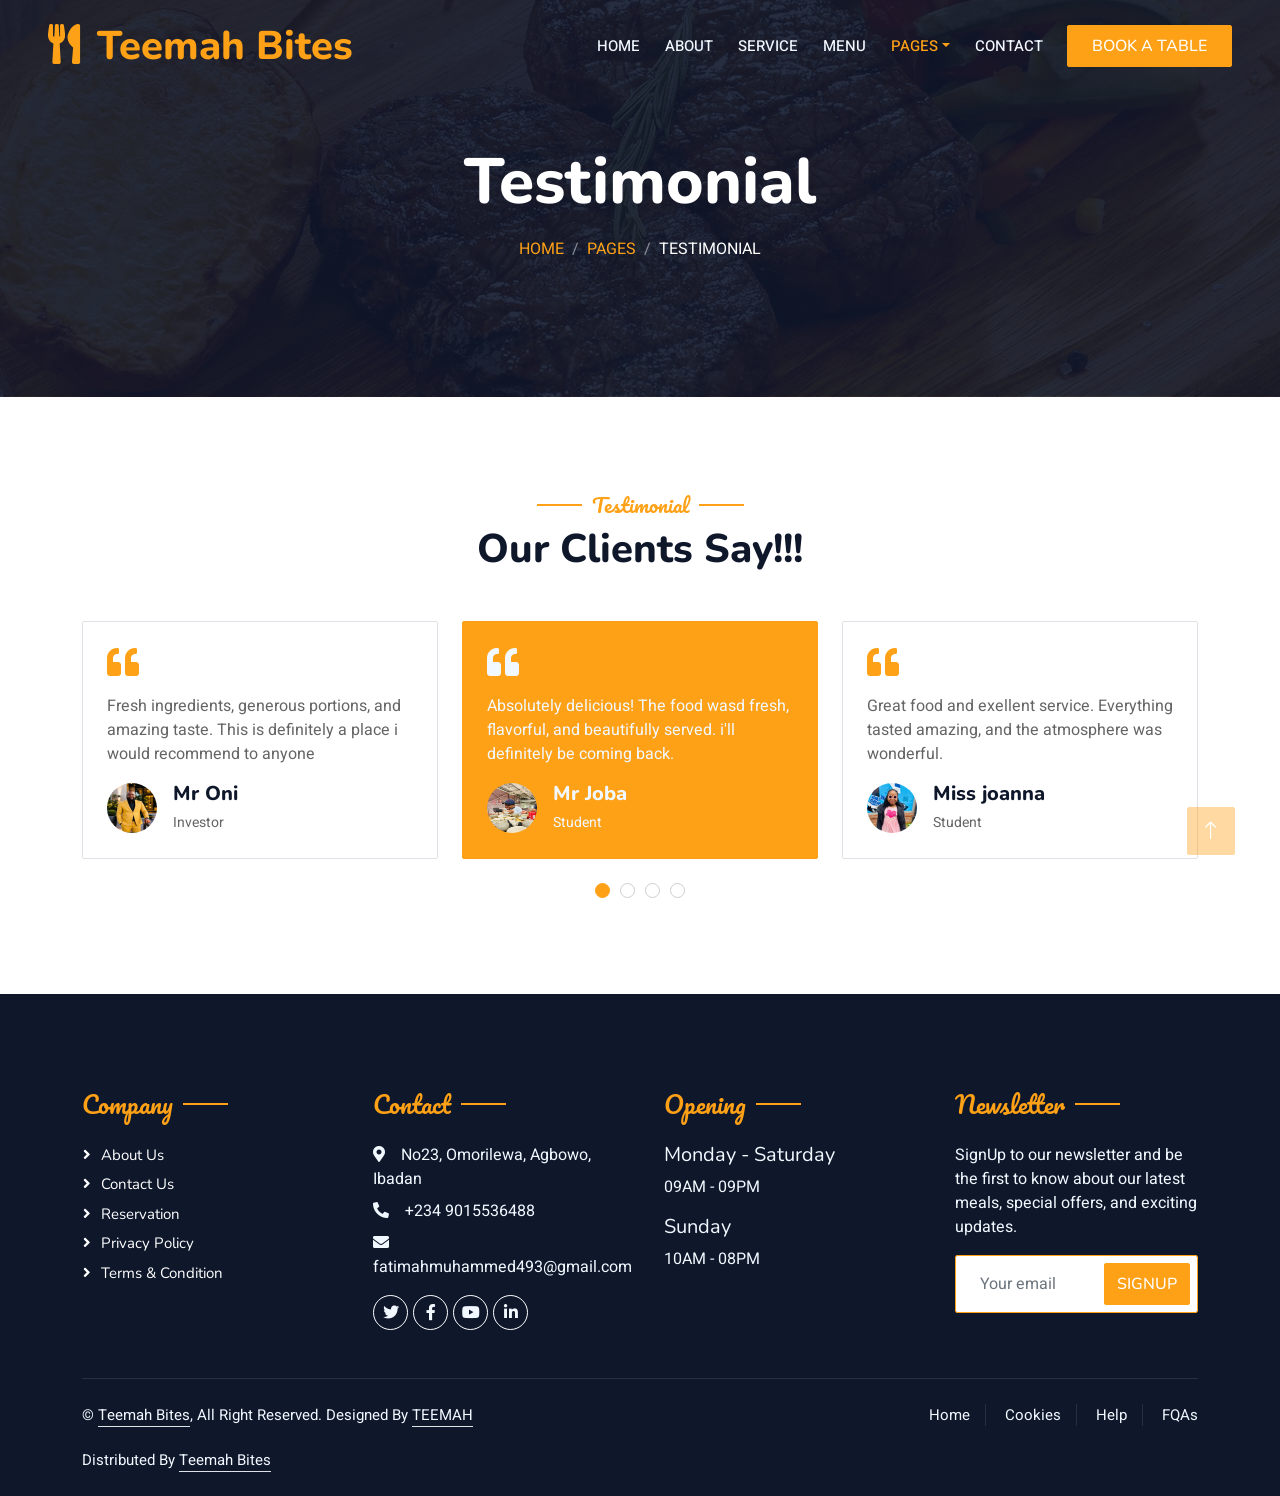
<file: testimonial.html>
<!DOCTYPE html>
<html lang="en">

<head>
    <meta charset="utf-8">
    <title>Teemah Bites</title>
    <meta content="width=device-width, initial-scale=1.0" name="viewport">
    <meta content="" name="keywords">
    <meta content="" name="description">

    <!-- Favicon -->
    <link href="img/favicon.ico" rel="icon">

    <!-- Google Web Fonts -->
    <link rel="preconnect" href="https://fonts.googleapis.com">
    <link rel="preconnect" href="https://fonts.gstatic.com" crossorigin>
    <link href="https://fonts.googleapis.com/css2?family=Heebo:wght@400;500;600&family=Nunito:wght@600;700;800&family=Pacifico&display=swap" rel="stylesheet">

    <!-- Icon Font Stylesheet -->
    <link href="https://cdnjs.cloudflare.com/ajax/libs/font-awesome/5.10.0/css/all.min.css" rel="stylesheet">
    <link href="https://cdn.jsdelivr.net/npm/bootstrap-icons@1.4.1/font/bootstrap-icons.css" rel="stylesheet">

    <!-- Libraries Stylesheet -->
    <link href="lib/animate/animate.min.css" rel="stylesheet">
    <link href="lib/owlcarousel/assets/owl.carousel.min.css" rel="stylesheet">
    <link href="lib/tempusdominus/css/tempusdominus-bootstrap-4.min.css" rel="stylesheet" />

    <!-- Customized Bootstrap Stylesheet -->
    <link href="css/bootstrap.min.css" rel="stylesheet">

    <!-- Template Stylesheet -->
    <link href="css/style.css" rel="stylesheet">
</head>

<body>
    <div class="container-xxl bg-white p-0">
        <!-- Spinner Start -->
        <div id="spinner" class="show bg-white position-fixed translate-middle w-100 vh-100 top-50 start-50 d-flex align-items-center justify-content-center">
            <div class="spinner-border text-primary" style="width: 3rem; height: 3rem;" role="status">
                <span class="sr-only">Loading...</span>
            </div>
        </div>
        <!-- Spinner End -->


        <!-- Navbar & Hero Start -->
        <div class="container-xxl position-relative p-0">
            <nav class="navbar navbar-expand-lg navbar-dark bg-dark px-4 px-lg-5 py-3 py-lg-0">
                <a href="" class="navbar-brand p-0">
                    <h1 class="text-primary m-0"><i class="fa fa-utensils me-3"></i>Teemah Bites</h1>
                    <!-- <img src="img/logo.png" alt="Logo"> -->
                </a>
                <button class="navbar-toggler" type="button" data-bs-toggle="collapse" data-bs-target="#navbarCollapse">
                    <span class="fa fa-bars"></span>
                </button>
                <div class="collapse navbar-collapse" id="navbarCollapse">
                    <div class="navbar-nav ms-auto py-0 pe-4">
                        <a href="index.html" class="nav-item nav-link">Home</a>
                        <a href="about.html" class="nav-item nav-link">About</a>
                        <a href="service.html" class="nav-item nav-link">Service</a>
                        <a href="menu.html" class="nav-item nav-link">Menu</a>
                        <div class="nav-item dropdown">
                            <a href="#" class="nav-link dropdown-toggle active" data-bs-toggle="dropdown">Pages</a>
                            <div class="dropdown-menu m-0">
                                <a href="booking.html" class="dropdown-item">Booking</a>
                                <a href="team.html" class="dropdown-item">Our Team</a>
                                <a href="testimonial.html" class="dropdown-item active">Testimonial</a>
                            </div>
                        </div>
                        <a href="contact.html" class="nav-item nav-link">Contact</a>
                    </div>
                    <a href="" class="btn btn-primary py-2 px-4">Book A Table</a>
                </div>
            </nav>

            <div class="container-xxl py-5 bg-dark hero-header mb-5">
                <div class="container text-center my-5 pt-5 pb-4">
                    <h1 class="display-3 text-white mb-3 animated slideInDown">Testimonial</h1>
                    <nav aria-label="breadcrumb">
                        <ol class="breadcrumb justify-content-center text-uppercase">
                            <li class="breadcrumb-item"><a href="#">Home</a></li>
                            <li class="breadcrumb-item"><a href="#">Pages</a></li>
                            <li class="breadcrumb-item text-white active" aria-current="page">Testimonial</li>
                        </ol>
                    </nav>
                </div>
            </div>
        </div>
        <!-- Navbar & Hero End -->


         <!-- Testimonial Start -->
        <div class="container-xxl py-5 wow fadeInUp" data-wow-delay="0.1s">
            <div class="container">
                <div class="text-center">
                    <h5 class="section-title ff-secondary text-center text-primary fw-normal">Testimonial</h5>
                    <h1 class="mb-5">Our Clients Say!!!</h1>
                </div>
                <div class="owl-carousel testimonial-carousel">
                    <div class="testimonial-item bg-transparent border rounded p-4">
                        <i class="fa fa-quote-left fa-2x text-primary mb-3"></i>
                        <p>Absolutely delicious! The food wasd fresh, flavorful, and beautifully served. i'll definitely be coming back.</p>
                        <div class="d-flex align-items-center">
                            <img class="img-fluid flex-shrink-0 rounded-circle" src="./images/backend developer.jpeg" style="width: 50px; height: 50px;">
                            <div class="ps-3">
                                <h5 class="mb-1">Mr Joba</h5>
                                <small>Student</small>
                            </div>
                        </div>
                    </div>
                    <div class="testimonial-item bg-transparent border rounded p-4">
                        <i class="fa fa-quote-left fa-2x text-primary mb-3"></i>
                        <p>Great food and exellent service. Everything tasted amazing, and the atmosphere was wonderful.</p>
                        <div class="d-flex align-items-center">
                            <img class="img-fluid flex-shrink-0 rounded-circle" src="./images/staff.jpeg" style="width: 50px; height: 50px;">
                            <div class="ps-3">
                                <h5 class="mb-1">Miss joanna</h5>
                                <small>Student</small>
                            </div>
                        </div>
                    </div>
                    <div class="testimonial-item bg-transparent border rounded p-4">
                        <i class="fa fa-quote-left fa-2x text-primary mb-3"></i>
                        <p>One of the best dining experience I've had. The meals were delicious and the staff were very welcoming.</p>
                        <div class="d-flex align-items-center">
                            <img class="img-fluid flex-shrink-0 rounded-circle" src="./images/managing director.jpeg" style="width: 50px; height: 50px;">
                            <div class="ps-3">
                                <h5 class="mb-1">Mrs Oni</h5>
                                <small>professor</small>
                            </div>
                        </div>
                    </div>
                    <div class="testimonial-item bg-transparent border rounded p-4">
                        <i class="fa fa-quote-left fa-2x text-primary mb-3"></i>
                        <p>Fresh ingredients, generous portions, and amazing taste. This is definitely a place i would recommend to anyone</p>
                        <div class="d-flex align-items-center">
                            <img class="img-fluid flex-shrink-0 rounded-circle" src="./images/ceo.jpeg" style="width: 50px; height: 50px;">
                            <div class="ps-3">
                                <h5 class="mb-1">Mr Oni</h5>
                                <small>Investor</small>
                            </div>
                        </div>
                    </div>
                </div>
            </div>
        </div>
        <!-- Testimonial End -->
        

        <!-- Footer Start -->
        <div class="container-fluid bg-dark text-light footer pt-5 mt-5 wow fadeIn" data-wow-delay="0.1s">
            <div class="container py-5">
                <div class="row g-5">
                    <div class="col-lg-3 col-md-6">
                        <h4 class="section-title ff-secondary text-start text-primary fw-normal mb-4">Company</h4>
                        <a class="btn btn-link" href="">About Us</a>
                        <a class="btn btn-link" href="">Contact Us</a>
                        <a class="btn btn-link" href="">Reservation</a>
                        <a class="btn btn-link" href="">Privacy Policy</a>
                        <a class="btn btn-link" href="">Terms & Condition</a>
                    </div>
                    <div class="col-lg-3 col-md-6">
                        <h4 class="section-title ff-secondary text-start text-primary fw-normal mb-4">Contact</h4>
                        <p class="mb-2"><i class="fa fa-map-marker-alt me-3"></i>No23, Omorilewa, Agbowo, Ibadan</p>
                        <p class="mb-2"><i class="fa fa-phone-alt me-3"></i>+234 9015536488</p>
                        <p class="mb-2"><i class="fa fa-envelope me-3"></i>fatimahmuhammed493@gmail.com</p>
                        <div class="d-flex pt-2">
                            <a class="btn btn-outline-light btn-social" href=""><i class="fab fa-twitter"></i></a>
                            <a class="btn btn-outline-light btn-social" href=""><i class="fab fa-facebook-f"></i></a>
                            <a class="btn btn-outline-light btn-social" href=""><i class="fab fa-youtube"></i></a>
                            <a class="btn btn-outline-light btn-social" href=""><i class="fab fa-linkedin-in"></i></a>
                        </div>
                    </div>
                    <div class="col-lg-3 col-md-6">
                        <h4 class="section-title ff-secondary text-start text-primary fw-normal mb-4">Opening</h4>
                        <h5 class="text-light fw-normal">Monday - Saturday</h5>
                        <p>09AM - 09PM</p>
                        <h5 class="text-light fw-normal">Sunday</h5>
                        <p>10AM - 08PM</p>
                    </div>
                    <div class="col-lg-3 col-md-6">
                        <h4 class="section-title ff-secondary text-start text-primary fw-normal mb-4">Newsletter</h4>
                        <p>SignUp to our newsletter and be the first to know about our latest meals, special offers, and exciting updates.</p>
                        <div class="position-relative mx-auto" style="max-width: 400px;">
                            <input class="form-control border-primary w-100 py-3 ps-4 pe-5" type="text" placeholder="Your email">
                            <button type="button" class="btn btn-primary py-2 position-absolute top-0 end-0 mt-2 me-2">SignUp</button>
                        </div>
                    </div>
                </div>
            </div>
            <div class="container">
                <div class="copyright">
                    <div class="row">
                        <div class="col-md-6 text-center text-md-start mb-3 mb-md-0">
                            &copy; <a class="border-bottom" href="#">Teemah Bites</a>, All Right Reserved. 
							Designed By <a class="border-bottom" href="#">TEEMAH</a><br><br>
                            Distributed By <a class="border-bottom" href="#" target="_blank">Teemah Bites</a>
                        </div>
                        <div class="col-md-6 text-center text-md-end">
                            <div class="footer-menu">
                                <a href="">Home</a>
                                <a href="">Cookies</a>
                                <a href="">Help</a>
                                <a href="">FQAs</a>
                            </div>
                        </div>
                    </div>
                </div>
            </div>
        </div>
        <!-- Footer End -->


        <!-- Back to Top -->
        <a href="#" class="btn btn-lg btn-primary btn-lg-square back-to-top"><i class="bi bi-arrow-up"></i></a>
    </div>

    <!-- JavaScript Libraries -->
    <script src="https://code.jquery.com/jquery-3.4.1.min.js"></script>
    <script src="https://cdn.jsdelivr.net/npm/bootstrap@5.0.0/dist/js/bootstrap.bundle.min.js"></script>
    <script src="lib/wow/wow.min.js"></script>
    <script src="lib/easing/easing.min.js"></script>
    <script src="lib/waypoints/waypoints.min.js"></script>
    <script src="lib/counterup/counterup.min.js"></script>
    <script src="lib/owlcarousel/owl.carousel.min.js"></script>
    <script src="lib/tempusdominus/js/moment.min.js"></script>
    <script src="lib/tempusdominus/js/moment-timezone.min.js"></script>
    <script src="lib/tempusdominus/js/tempusdominus-bootstrap-4.min.js"></script>

    <!-- Template Javascript -->
    <script src="js/main.js"></script>
</body>

</html>
</file>
<file: css/style.css>
/********** Template CSS **********/
:root {
    --primary: #FEA116;
    --light: #F1F8FF;
    --dark: #0F172B;
}

.ff-secondary {
    font-family: 'Pacifico', cursive;
}

.fw-medium {
    font-weight: 600 !important;
}

.fw-semi-bold {
    font-weight: 700 !important;
}

.back-to-top {
    position: fixed;
    display: none;
    right: 45px;
    bottom: 45px;
    z-index: 99;
}


/*** Spinner ***/
#spinner {
    opacity: 0;
    visibility: hidden;
    transition: opacity .5s ease-out, visibility 0s linear .5s;
    z-index: 99999;
}

#spinner.show {
    transition: opacity .5s ease-out, visibility 0s linear 0s;
    visibility: visible;
    opacity: 1;
}


/*** Button ***/
.btn {
    font-family: 'Nunito', sans-serif;
    font-weight: 500;
    text-transform: uppercase;
    transition: .5s;
}

.btn.btn-primary,
.btn.btn-secondary {
    color: #FFFFFF;
}

.btn-square {
    width: 38px;
    height: 38px;
}

.btn-sm-square {
    width: 32px;
    height: 32px;
}

.btn-lg-square {
    width: 48px;
    height: 48px;
}

.btn-square,
.btn-sm-square,
.btn-lg-square {
    padding: 0;
    display: flex;
    align-items: center;
    justify-content: center;
    font-weight: normal;
    border-radius: 2px;
}


/*** Navbar ***/
.navbar-dark .navbar-nav .nav-link {
    position: relative;
    margin-left: 25px;
    padding: 35px 0;
    font-size: 15px;
    color: var(--light) !important;
    text-transform: uppercase;
    font-weight: 500;
    outline: none;
    transition: .5s;
}

.sticky-top.navbar-dark .navbar-nav .nav-link {
    padding: 20px 0;
}

.navbar-dark .navbar-nav .nav-link:hover,
.navbar-dark .navbar-nav .nav-link.active {
    color: var(--primary) !important;
}

.navbar-dark .navbar-brand img {
    max-height: 60px;
    transition: .5s;
}

.sticky-top.navbar-dark .navbar-brand img {
    max-height: 45px;
}

@media (max-width: 991.98px) {
    .sticky-top.navbar-dark {
        position: relative;
    }

    .navbar-dark .navbar-collapse {
        margin-top: 15px;
        border-top: 1px solid rgba(255, 255, 255, .1)
    }

    .navbar-dark .navbar-nav .nav-link,
    .sticky-top.navbar-dark .navbar-nav .nav-link {
        padding: 10px 0;
        margin-left: 0;
    }

    .navbar-dark .navbar-brand img {
        max-height: 45px;
    }
}

@media (min-width: 992px) {
    .navbar-dark {
        position: absolute;
        width: 100%;
        top: 0;
        left: 0;
        z-index: 999;
        background: transparent !important;
    }
    
    .sticky-top.navbar-dark {
        position: fixed;
        background: var(--dark) !important;
    }
}


/*** Hero Header ***/
.hero-header {
    background: linear-gradient(rgba(15, 23, 43, .9), rgba(15, 23, 43, .9)), url(../images/bg-hero.jpg);
    background-position: center center;
    background-repeat: no-repeat;
    background-size: cover;
}

.hero-header img {
    animation: imgRotate 50s linear infinite;
}

@keyframes imgRotate { 
    100% { 
        transform: rotate(360deg); 
    } 
}

.breadcrumb-item + .breadcrumb-item::before {
    color: rgba(255, 255, 255, .5);
}


/*** Section Title ***/
.section-title {
    position: relative;
    display: inline-block;
}

.section-title::before {
    position: absolute;
    content: "";
    width: 45px;
    height: 2px;
    top: 50%;
    left: -55px;
    margin-top: -1px;
    background: var(--primary);
}

.section-title::after {
    position: absolute;
    content: "";
    width: 45px;
    height: 2px;
    top: 50%;
    right: -55px;
    margin-top: -1px;
    background: var(--primary);
}

.section-title.text-start::before,
.section-title.text-end::after {
    display: none;
}


/*** Service ***/
.service-item {
    box-shadow: 0 0 45px rgba(0, 0, 0, .08);
    transition: .5s;
}

.service-item:hover {
    background: var(--primary);
}

.service-item * {
    transition: .5s;
}

.service-item:hover * {
    color: var(--light) !important;
}


/*** Food Menu ***/
.nav-pills .nav-item .active {
    border-bottom: 2px solid var(--primary);
}


/*** Youtube Video ***/
.video {
    position: relative;
    height: 100%;
    min-height: 500px;
    background: linear-gradient(rgba(15, 23, 43, .1), rgba(15, 23, 43, .1)), url(../images/ceo.jpeg);
    background-position: center center;
    background-repeat: no-repeat;
    background-size: cover;
}

.video .btn-play {
    position: absolute;
    z-index: 3;
    top: 50%;
    left: 50%;
    transform: translateX(-50%) translateY(-50%);
    box-sizing: content-box;
    display: block;
    width: 32px;
    height: 44px;
    border-radius: 50%;
    border: none;
    outline: none;
    padding: 18px 20px 18px 28px;
}

.video .btn-play:before {
    content: "";
    position: absolute;
    z-index: 0;
    left: 50%;
    top: 50%;
    transform: translateX(-50%) translateY(-50%);
    display: block;
    width: 100px;
    height: 100px;
    background: var(--primary);
    border-radius: 50%;
    animation: pulse-border 1500ms ease-out infinite;
}

.video .btn-play:after {
    content: "";
    position: absolute;
    z-index: 1;
    left: 50%;
    top: 50%;
    transform: translateX(-50%) translateY(-50%);
    display: block;
    width: 100px;
    height: 100px;
    background: var(--primary);
    border-radius: 50%;
    transition: all 200ms;
}

.video .btn-play img {
    position: relative;
    z-index: 3;
    max-width: 100%;
    width: auto;
    height: auto;
}

.video .btn-play span {
    display: block;
    position: relative;
    z-index: 3;
    width: 0;
    height: 0;
    border-left: 32px solid var(--dark);
    border-top: 22px solid transparent;
    border-bottom: 22px solid transparent;
}

@keyframes pulse-border {
    0% {
        transform: translateX(-50%) translateY(-50%) translateZ(0) scale(1);
        opacity: 1;
    }

    100% {
        transform: translateX(-50%) translateY(-50%) translateZ(0) scale(1.5);
        opacity: 0;
    }
}

#videoModal {
    z-index: 99999;
}

#videoModal .modal-dialog {
    position: relative;
    max-width: 800px;
    margin: 60px auto 0 auto;
}

#videoModal .modal-body {
    position: relative;
    padding: 0px;
}

#videoModal .close {
    position: absolute;
    width: 30px;
    height: 30px;
    right: 0px;
    top: -30px;
    z-index: 999;
    font-size: 30px;
    font-weight: normal;
    color: #FFFFFF;
    background: #000000;
    opacity: 1;
}


/*** Team ***/
.team-item {
    box-shadow: 0 0 45px rgba(0, 0, 0, .08);
    height: calc(100% - 38px);
    transition: .5s;
}

.team-item img {
    transition: .5s;
}

.team-item:hover img {
    transform: scale(1.1);
}

.team-item:hover {
    height: 100%;
}

.team-item .btn {
    border-radius: 38px 38px 0 0;
}


/*** Testimonial ***/
.testimonial-carousel .owl-item .testimonial-item,
.testimonial-carousel .owl-item.center .testimonial-item * {
    transition: .5s;
}

.testimonial-carousel .owl-item.center .testimonial-item {
    background: var(--primary) !important;
    border-color: var(--primary) !important;
}

.testimonial-carousel .owl-item.center .testimonial-item * {
    color: var(--light) !important;
}

.testimonial-carousel .owl-dots {
    margin-top: 24px;
    display: flex;
    align-items: flex-end;
    justify-content: center;
}

.testimonial-carousel .owl-dot {
    position: relative;
    display: inline-block;
    margin: 0 5px;
    width: 15px;
    height: 15px;
    border: 1px solid #CCCCCC;
    border-radius: 15px;
    transition: .5s;
}

.testimonial-carousel .owl-dot.active {
    background: var(--primary);
    border-color: var(--primary);
}


/*** Footer ***/
.footer .btn.btn-social {
    margin-right: 5px;
    width: 35px;
    height: 35px;
    display: flex;
    align-items: center;
    justify-content: center;
    color: var(--light);
    border: 1px solid #FFFFFF;
    border-radius: 35px;
    transition: .3s;
}

.footer .btn.btn-social:hover {
    color: var(--primary);
}

.footer .btn.btn-link {
    display: block;
    margin-bottom: 5px;
    padding: 0;
    text-align: left;
    color: #FFFFFF;
    font-size: 15px;
    font-weight: normal;
    text-transform: capitalize;
    transition: .3s;
}

.footer .btn.btn-link::before {
    position: relative;
    content: "\f105";
    font-family: "Font Awesome 5 Free";
    font-weight: 900;
    margin-right: 10px;
}

.footer .btn.btn-link:hover {
    letter-spacing: 1px;
    box-shadow: none;
}

.footer .copyright {
    padding: 25px 0;
    font-size: 15px;
    border-top: 1px solid rgba(256, 256, 256, .1);
}

.footer .copyright a {
    color: var(--light);
}

.footer .footer-menu a {
    margin-right: 15px;
    padding-right: 15px;
    border-right: 1px solid rgba(255, 255, 255, .1);
}

.footer .footer-menu a:last-child {
    margin-right: 0;
    padding-right: 0;
    border-right: none;
}
</file>
